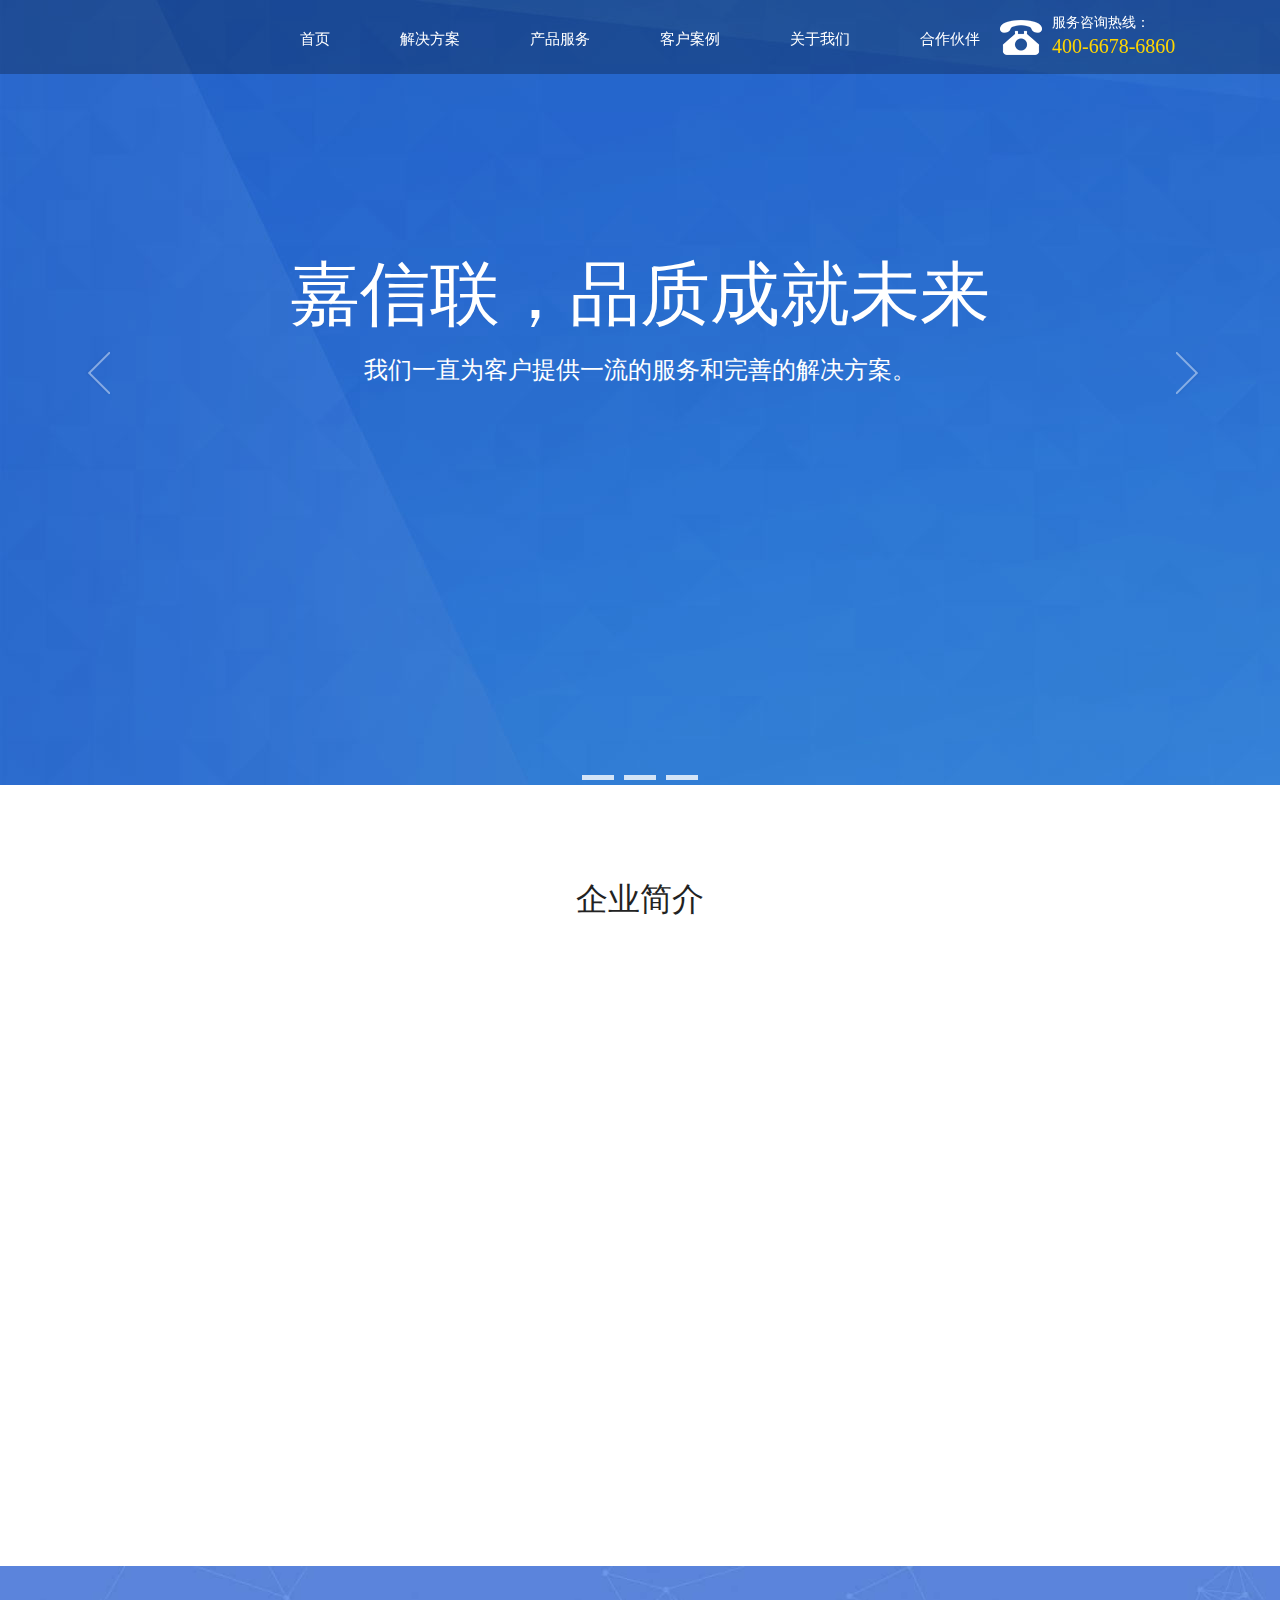
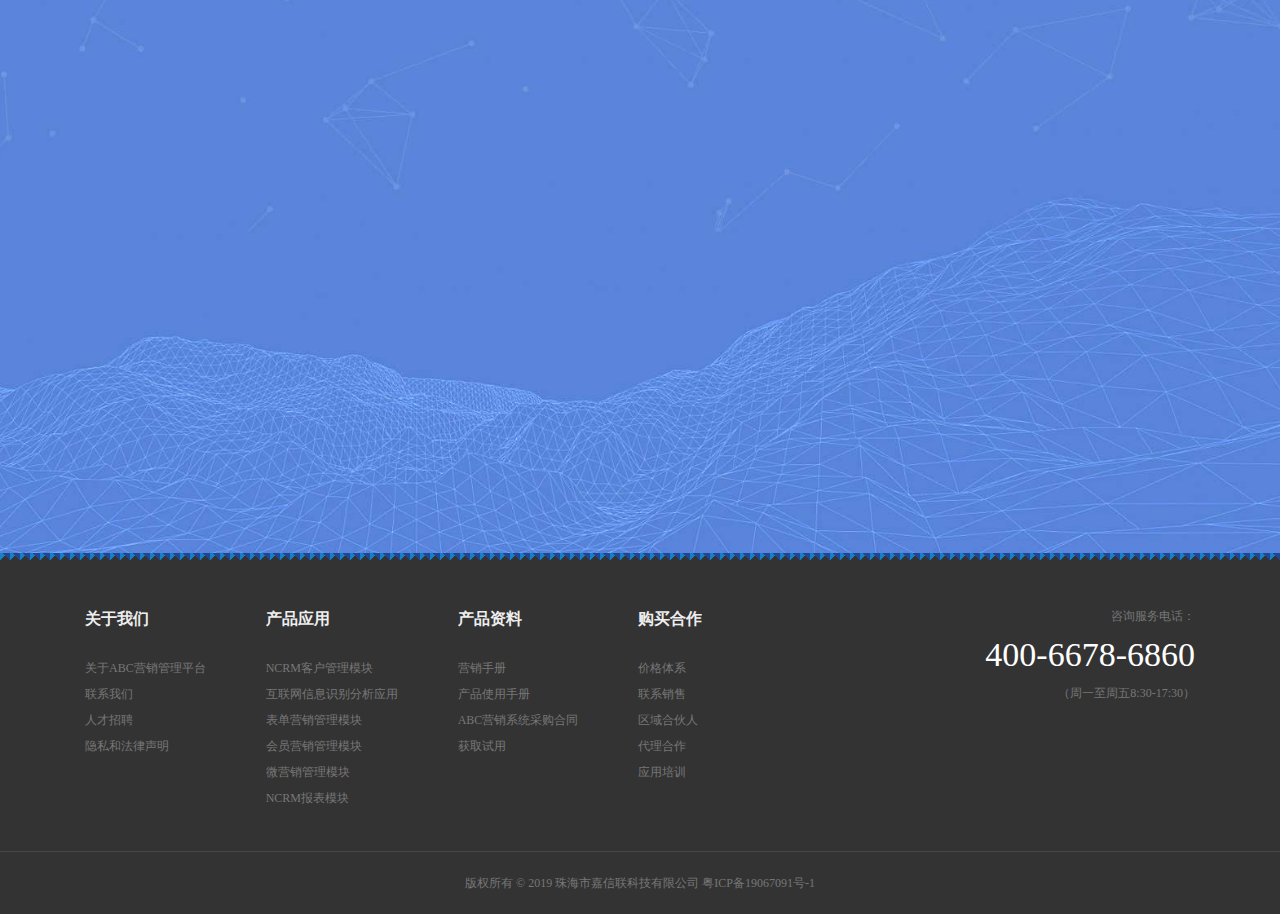
<file: index.html>
﻿<!DOCTYPE html>
<html lang="zh" class="no-js">
<head>
	<meta charset="UTF-8">
	<meta http-equiv="X-UA-Compatible" content="IE=edge,chrome=1"> 
	<meta name="viewport" content="width=device-width,initial-scale=1.0,maximum-scale=1.0,minimum-scale=1.0,user-scalable=no" />
    <meta name="renderer" content="webkit|ie-comp|ie-stand">
	<title>珠海市嘉信联科技有限公司</title>
    <meta name="description" content="珠海嘉信联...">
    <meta name="keywords" content="珠海嘉信联,科技软件开发,科技软件..">
	<link href="css/bootstrap.min.css" rel="stylesheet">
	<link href="fonts/FontAwesome/font-awesome.css" rel="stylesheet">
	<link href="css/animate.css" rel="stylesheet">
	<link href="css/style.css" rel="stylesheet">
     <script src="js/jquery-1.11.0.min.js"></script>
    <script src="js/jquery.SuperSlide.2.1.1.js" type="text/javascript"></script>
   	<script src="js/bootstrap.min.js"></script>
    <script src="js/prefixfree.min.js"></script>
    <script src="js/bootsnav.js"></script>
    <script src="plugin/swiper3/js/swiper.min.js"></script>
    <script src="plugin/swiper3/js/swiper.animate1.0.2.min.js"></script>
    <script src="js/public.js"></script>
    <script src="js/wow.min.js"></script> 
    <script>
    var wow = new WOW({
        boxClass: 'wow',
        animateClass: 'animated',
        offset: 0,
        mobile: false,
        live: true
    });
    wow.init();
		 var offset = 200;
  var duration = 500;
  $(window).scroll(function() {
    if ($(this).scrollTop() > offset) {
      $('.back-to-top').fadeIn(400);
    } else {
      $('.back-to-top').fadeOut(400);
    }
  });
  $('.back-to-top').click(function(event) {
    event.preventDefault();
    $('html, body').animate({
      scrollTop: 0
    }, 600);
    return false;
  })
    </script>
	<!--[if lt IE 9]>
	  <script src="js/html5shiv.min.js"></script>
	  <script src="js/respond.min.js"></script>
	<![endif]-->
    <script>
		jQuery(function(){
    		$('.counter').countUp();
					 // Back Top Link
		});
    </script>
    <script>
    	function scro(){
			if($(document).scrollTop()>50){$(".headerBg").addClass("active");}else{$(".headerBg").removeClass("active");}
		}
		scro();
		$(window).scroll(function(){
			scro();
		})
    </script>
</head>
<body>
<header class="headerBg fixed-top">
	<div class="container-fluid">
      <!-- <div class="logo"><a href="#"><img src="images/logo.png" class="img-responsive" alt="" width="100%"></a></div> -->
        <div class="menuBtn">
        	<span></span>
            <span></span>
            <span></span>
        </div>
        <div class="hdRig clearfix">
       <div class="header_phone">
   	<div class="icon_phone pt5 fl"><img src="images/icon_phone.png"></div>
   	<div class="phone fl">
   		<h4>服务咨询热线：</h4>
   		<h2>400-6678-6860</h2>
   	</div>
   </div>
        </div>
        <div class="clear"></div>
        <div class="navBox hidden-xs hidden-sm">
        	<ul class="navList list-unstyled">
            	<li class="navLi"><h3><a href="index.html"><span>首页</span></a></h3> </li>
            	<li class="navLi"><h3><a href="javascript:void(0)"><span>解决方案</span></a></h3></li>               
            	<li class="navLi"><h3><a href="Product-services.html"><span>产品服务</span></a></h3></li>
                <li class="navLi"><h3><a href="Cases.html"><span>客户案例</span></a></h3> </li>
                <li class="navLi">
                	<h3><a href="javascript:void(0)"><span>关于我们</span></a></h3>
                	   <div class="navSub">
                    	<ul class="navSubList list-unstyled">
                        	<li class="navSubLi">
                            	<h4><a href="onepage.html">公司介绍</a></h4>                                
                            </li>
                        	<li class="navSubLi">
                            	<h4><a href="contact.html">联系方式</a></h4>
                            </li>
                        	<li class="navSubLi">
                            	<h4><a href="culture.html">企业文化</a></h4>
                            </li>
                            <li class="navSubLi">
                            	<h4><a href="course.html">企业历程</a></h4>
                            </li>
                             <!-- <li class="navSubLi">
                            	<h4><a href="news.html">新闻动态</a></h4>
                            </li> -->
                             <li class="navSubLi">
                            	<h4><a href="Recruitment.html">人才招聘</a></h4>
                            </li>
                        </ul>
                    </div>
                </li>
                  <li class="navLi">
                	<h3><a href="Cooperation.html"><span>合作伙伴</span></a></h3>
                </li>
            </ul>
        </div>
        <div class="navBoxm"></div>
    </div>
  </header>
<div class="banner">
      <div id="carousel-area">
        <div id="carousel-slider" class="carousel slide" data-ride="carousel">
          <ol class="carousel-indicators">
            <li data-target="#carousel-slider" data-slide-to="0" class="active"></li>
            <li data-target="#carousel-slider" data-slide-to="1"></li>
            <li data-target="#carousel-slider" data-slide-to="2"></li>
          </ol>
          <div class="carousel-inner" role="listbox">
            <div class="carousel-item active">
              <img src="images/banner01.png" alt="">
              <div class="carousel-caption">
                <h2 class="mb-4">
                  嘉信联，品质成就未来
                </h2>
                <h3>我们一直为客户提供一流的服务和完善的解决方案。</h3>
              </div>
            </div>
            <div class="carousel-item">
              <img src="images/banner01.png" alt="">
              <div class="carousel-caption">
                <h2>
                 坚持不懈，创新未来
                </h2>
                <h3>
                 我们一直不断的努力创新，坚持不断的改进。
                </h3>
                <a class="btn btn-common btn-lg " href="#">
                  <i class="fa fa-coffee">
                  </i>
                   关于我们
                </a>
              </div>
            </div>
            <div class="carousel-item">
              <img src="images/banner01.png" alt="">
              <div class="carousel-caption">
                <h2>
                 努力，加油，上进
                </h2>
                <h3>
                 Work hard, refuel, improve
                </h3>
                <a class="btn btn-common btn-lg " href="#">
                  <i class="fa fa-download">
                  </i>
                 
                </a>
              </div>
            </div>
          </div>
          <a class="carousel-control-prev" href="#carousel-slider" role="button" data-slide="prev">
            <span class="carousel-control carousel-control-prev-icon" aria-hidden="true"></span>
            <span class="sr-only">Previous</span>
          </a>
          <a class="carousel-control-next" href="#carousel-slider" role="button" data-slide="next">
            <span class="carousel-control carousel-control-next-icon" aria-hidden="true"></span>
            <span class="sr-only">Next</span>
          </a>
        </div>
      </div> 
</div>

<div class="box1Bg">
	<div class="box1TopBg">
    	<div class="container mb30">
      	  <div class="clearfix mb30">
      	         <div class="title text-center">
            	<h2 class="wow fadeInUp">企业简介</h2>
                <div class="titleBrief wow fadeInUp">
                	<p>珠海市嘉信联科技有限公司成立于2018年，凭借集团公司20年母婴零售行业资源沉淀和经验积累创立爱婴链B2B母婴产品供应链平台，致力于OTC渠道、大型商超/百货/便利店母婴专区搭建，并为各类型母婴零售专营门店提供专业的供应链和品牌营销升级服务。</p>
                </div>
            </div>
            <div class="row">
       	  <div class="col-xs-12 col-sm-3 col-md-3 box1Num">
       	  	<div class="superiority wow fadeInUp">
       	  		<h2><span class="counter" data-counter-time="1000">6</span>年</h2>
       	  		<h3>产品打磨不断优化</h3>
       	  	</div>
       	  </div>
       	  <div class="col-xs-12 col-sm-3 col-md-3 box1Num">
       	  		<div class="superiority wow fadeInUp">
       	  		<h2><span class="counter" data-counter-time="1000">11</span>年</h2>
       	  		<h3>坚持不懈的努力</h3>
       	  	</div>
       	  </div>
       	  <div class="col-xs-12 col-sm-3 col-md-3 box1Num">
       	  		<div class="superiority wow fadeInUp">
       	  		<h2><span class="counter" data-counter-time="1000">20</span>位</h2>
       	  		<h3>营销专家团队</h3>
       	  	</div>
       	  </div>
       	  <div class="col-xs-12 col-sm-3 col-md-3 box1Num">
       	  		<div class="superiority wow fadeInUp">
       	  		<h2><span class="counter" data-counter-time="1000">1000</span>家</h2>
       	  		<h3>今千家合作单位</h3>
       	  	</div>
       	  </div>
       	  </div>
       	  </div>
         <a class="box1BotMore btn wow fadeInUp" href="contact.html">查看详细</a>
        </div>
    </div>
    <!-- <div class="container">
      <div class="title text-center wow fadeInUp">
            <h2>最新签约</h2>
        </div>
        <div class="Signeduser wow fadeInUp" id="Signeduser">
        	<div class="bd">
        		<ul class="infoList">
        			<li><a href="#">签署合同名称<span>2018-3-11</span></a></li>
        			<li><a href="#">签署合同名称<span>2018-3-11</span></a></li>
        			<li><a href="#">签署合同名称<span>2018-3-11</span></a></li>
        			<li><a href="#">签署合同名称<span>2018-3-11</span></a></li>
        			<li><a href="#">签署合同名称<span>2018-3-11</span></a></li>
        			<li><a href="#">签署合同名称<span>2018-3-11</span></a></li>
        			<li><a href="#">签署合同名称<span>2018-3-11</span></a></li>
        			<li><a href="#">签署合同名称<span>2018-3-11</span></a></li>
        			<li><a href="#">签署合同名称<span>2018-3-11</span></a></li>
        			<li><a href="#">签署合同名称<span>2018-3-11</span></a></li>
        		</ul>
        	</div>
        </div>
        		<script type="text/javascript">jQuery("#Signeduser").slide({mainCell:".bd ul",autoPlay:true,effect:"topMarquee",vis:6,interTime:50,trigger:"click"});</script>
</div>	 -->
</div>
	<div class="container">
        <div class="title text-center wow fadeInUp">
            <h2>我们与合作伙伴为客户提供最精准有价值的营销解决方案</h2>
            <div class="titleBrief wow fadeInUp">
                <p>科技软件企业营销运营管理解决方案提供商，坚持客户至上原则，与国内众多广告平台合作，专业打造企业内部运营营销大数据信息化管理。</p>
            </div>
        </div>
	</div>
<div class="box2Bg">
	<div class="">
        <ul class="box2List list-unstyled row">
        	<li class="col-xs-12 col-sm-3 col-md-3 wow fadeInUp">
            	<div class="box2Con">
                	<div class="box2Img"><img src="images/box2Img1.jpg" class="img-responsive"></div>
                    <h3 class="box2Tit"><span class="ellipsis">网络营销的侧重点</span></h3>
                    <div class="box2HovBg">
                        <div class="box2Hov">
                            <h4 class="ellipsis"><strong>网络营销的侧重点</strong></h4>
                            <div class="box2Item">
                               网络营销是企业整体营销战略的一个组成部分，是为实现企业总体经营目标所进行的，以互联网为基本手段营造网上经营环境的各种活动。其中可以利用多种手段，如E-mail营销、博客与微博营销、网络广告营销、视频营销、媒体营销、竞价推广营销、SEO优化排名营销等。总体来讲，凡是以互联网或移动互联为主要平台开展的各种营销活动，都可称之为整合网络营销。简单的说.....
                            </div>
                        </div>
                    </div>
                </div>
            </li>
        	<li class="col-xs-12 col-sm-3 col-md-3 wow fadeInUp">
            	<div class="box2Con">
                	<div class="box2Img"><img src="images/box2Img2.jpg" class="img-responsive"></div>
                    <h3 class="box2Tit"><span class="ellipsis">什么是网络营销</span></h3>
                    <div class="box2HovBg">
                        <div class="box2Hov">
                            <h4 class="ellipsis"><strong>什么是网络营销</strong></h4>
                            <div class="box2Item">
                               网络营销是企业整体营销战略的一个组成部分，是为实现企业总体经营目标所进行的，以互联网为基本手段营造网上经营环境的各种活动。其中可以利用多种手段，如E-mail营销、博客与微博营销、网络广告营销、视频营销、媒体营销、竞价推广营销、SEO优化排名营销等。总体来讲，凡是以互联网或移动互联为主要平台开展的各种营销活动，都可称之为整合网络营销。简单的说.....
                            </div>
                        </div>
                    </div>
                </div>
            </li>
        	<li class="col-xs-12 col-sm-3 col-md-3 wow fadeInUp">
            	<div class="box2Con">
                	<div class="box2Img"><img src="images/box2Img3.jpg" class="img-responsive"></div>
                    <h3 class="box2Tit"><span class="ellipsis">网络营销带来的好处</span></h3>
                    <div class="box2HovBg">
                        <div class="box2Hov">
                            <h4 class="ellipsis"><strong>网络营销带来的好处</strong></h4>
                            <div class="box2Item">
                               网络营销是企业整体营销战略的一个组成部分，是为实现企业总体经营目标所进行的，以互联网为基本手段营造网上经营环境的各种活动。其中可以利用多种手段，如E-mail营销、博客与微博营销、网络广告营销、视频营销、媒体营销、竞价推广营销、SEO优化排名营销等。总体来讲，凡是以互联网或移动互联为主要平台开展的各种营销活动，都可称之为整合网络营销。简单的.....
                            </div>
                        </div>
                    </div>
                </div>
            </li>
                 	<li class="col-xs-12 col-sm-3 col-md-3 wow fadeInUp">
            	<div class="box2Con">
                	<div class="box2Img"><img src="images/pro4Img2.jpg" class="img-responsive"></div>
                    <h3 class="box2Tit"><span class="ellipsis">网络营销带来的好处</span></h3>
                    <div class="box2HovBg">
                        <div class="box2Hov">
                            <h4 class="ellipsis"><strong>网络营销带来的好处</strong></h4>
                            <div class="box2Item">
                               网络营销是企业整体营销战略的一个组成部分，是为实现企业总体经营目标所进行的，以互联网为基本手段营造网上经营环境的各种活动。其中可以利用多种手段，如E-mail营销、博客与微博营销、网络广告营销、视频营销、媒体营销、竞价推广营销、SEO优化排名营销等。总体来讲，凡是以互联网或移动互联为主要平台开展的各种营销活动，都可称之为整合网络营销。简单的.....
                            </div>
                        </div>
                    </div>
                </div>
            </li>
        </ul>
		<ul class="box2List list-unstyled row">
				<li class="col-xs-12 col-sm-6 col-md-6 wow fadeInUp">
            	<div class="box2Con">
                	<div class="box2Img"><img src="images/box2Img4.jpg" class="img-responsive"></div>
                    <h3 class="box2Tit"><span class="ellipsis">网络营销的侧重点</span></h3>
                    <div class="box2HovBg">
                        <div class="box2Hov">
                            <h4 class="ellipsis"><strong>网络营销的侧重点</strong></h4>
                            <div class="box2Item">
                               网络营销是企业整体营销战略的一个组成部分，是为实现企业总体经营目标所进行的，以互联网为基本手段营造网上经营环境的各种活动。其中可以利用多种手段，如E-mail营销、博客与微博营销、网络广告营销、视频营销、媒体营销、竞价推广营销、SEO优化排名营销等。总体来讲，凡是以互联网或移动互联为主要平台开展的各种营销活动，都可称之为整合网络营销。简单的说.....
                            </div>
                        </div>
                    </div>
                </div>
            </li>
            	<li class="col-xs-12 col-sm-6 col-md-6 wow fadeInUp">
            	<div class="box2Con">
                	<div class="box2Img"><img src="images/box2Img5.jpg" class="img-responsive"></div>
                    <h3 class="box2Tit"><span class="ellipsis">网络营销的侧重点</span></h3>
                    <div class="box2HovBg">
                        <div class="box2Hov">
                            <h4 class="ellipsis"><strong>网络营销的侧重点</strong></h4>
                            <div class="box2Item">
                               网络营销是企业整体营销战略的一个组成部分，是为实现企业总体经营目标所进行的，以互联网为基本手段营造网上经营环境的各种活动。其中可以利用多种手段，如E-mail营销、博客与微博营销、网络广告营销、视频营销、媒体营销、竞价推广营销、SEO优化排名营销等。总体来讲，凡是以互联网或移动互联为主要平台开展的各种营销活动，都可称之为整合网络营销。简单的说.....
                            </div>
                        </div>
                    </div>
                </div>
            </li>
		</ul>
   
    </div>
</div>

<!-- <div class="box4Bg">
	<div id="box4BgId" class="hidden-xs"><div id="anitOut"></div></div>
	<div class="container">
        <div class="title text-center">
            <h2 class="wow fadeInUp">公司最新动态新闻</h2>
            <div class="titleBrief wow fadeInUp">
                <p>实时关注公司最新动态新闻，了解公司最新状况，更好的了解公司。</p>
            </div>
        </div>
        <div class="box4List wow fadeInUp">
        	<div class="swiper-container news_list">
           	<ul class="list_style clearfix">
            	<li class="col-xs-12 col-sm-6 col-md-6 ">
            		<div class="news-style">
            			<a href="detailed.html" class="contents">
				<div class="news_time">
					<h1>15</h1>
					<h3>2017年10月</h3>
				</div>
				<div class="news_contents"><h3>TamronOS IPTV系统酒店版正式发布</h3>
				<h5>
					amronOS IPTV系统酒店版正式发布，客户端所有展示图片均可在后台自主定制，同时内置了商城系统（餐饮酒水点单消费等）、客房服务系统（一键退房、预定早餐、客房清扫。</h5>
					<span class="number">浏览次数：60</span>  
					<span href="#" class="more_link">阅读全文<i class="fa fa-angle-down"></i></span>
				</div>
				</a>
           		  </div>
            	</li>
            	 	<li class="col-xs-12 col-sm-6 col-md-6 ">
            		<div class="news-style">
            			<a href="detailed.html" class="contents">
				<div class="news_time">
					<h1>27</h1>
					<h3>2017年11月</h3>
				</div>
				<div class="news_contents"><h3>TamronOS IPTV系统酒店版正式发布</h3>
				<h5>
					amronOS IPTV系统酒店版正式发布，客户端所有展示图片均可在后台自主定制，同时内置了商城系统（餐饮酒水点单消费等）、客房服务系统（一键退房、预定早餐、客房清扫。</h5>
					<span class="number">浏览次数：160</span>  
					<span href="#" class="more_link">阅读全文<i class="fa fa-angle-down"></i></span>
				</div>
				</a>
           		  </div>
            	</li>
            	 	 	<li class="col-xs-12 col-sm-6 col-md-6 ">
            		<div class="news-style">
            			<a href="detailed.html" class="contents">
				<div class="news_time">
					<h1>18</h1>
					<h3>2018年9月</h3>
				</div>
				<div class="news_contents"><h3>TamronOS IPTV系统酒店版正式发布</h3>
				<h5>
					amronOS IPTV系统酒店版正式发布，客户端所有展示图片均可在后台自主定制，同时内置了商城系统（餐饮酒水点单消费等）、客房服务系统（一键退房、预定早餐、客房清扫。</h5>
					<span class="number">浏览次数：254</span>  
					<span href="#" class="more_link">阅读全文<i class="fa fa-angle-down"></i></span>
				</div>
				</a>
           		  </div>
            	</li>
            	 	 	<li class="col-xs-12 col-sm-6 col-md-6 ">
            		<div class="news-style">
            			<a href="detailed.html" class="contents">
				<div class="news_time">
					<h1>24</h1>
					<h3>2019年2月</h3>
				</div>
				<div class="news_contents"><h3>TamronOS IPTV系统酒店版正式发布</h3>
				<h5>
					amronOS IPTV系统酒店版正式发布，客户端所有展示图片均可在后台自主定制，同时内置了商城系统（餐饮酒水点单消费等）、客房服务系统（一键退房、预定早餐、客房清扫。</h5>
					<span class="number">浏览次数：789</span>  
					<span href="#" class="more_link">阅读全文<i class="fa fa-angle-down"></i></span>
				</div>
				</a>
           		  </div>
            	</li>
           	  </ul>
            </div>
            <a class="box1BotMore btn wow fadeInUp animated animated" href="news.html" style="visibility: visible;">更多动态</a>
        </div>
    </div>
</div> -->
<!---->
<div class="juchi_style"></div>
<footer class="footerBg">
	<div class="container">
    	<div class="footTop">
        	<div class="footTopR text-right">	
                <div class="clear">咨询服务电话：</div>
                <p class="fTel">400-6678-6860</p>
                <p>（周一至周五8:30-17:30）</p>
            </div>
            <div class="footTopL">
            	<ul class="footLink list-unstyled list-inline">
                	<li>
                    	<h3><a class="ellipsis" href="#">关于我们</a></h3>
                        <div class="footSub">
                        	<p><a class="ellipsis" href="#">关于ABC营销管理平台</a></p>
                        	<p><a class="ellipsis" href="#">联系我们</a></p>
                        	<p><a class="ellipsis" href="#">人才招聘</a></p>
                        	<p><a class="ellipsis" href="#">隐私和法律声明</a></p>
                        </div>
                    </li>
                	<li>
                    	<h3><a class="ellipsis" href="#">产品应用</a></h3>
                        <div class="footSub">
                        	<p><a class="ellipsis" href="#">NCRM客户管理模块</a></p>
                        	<p><a class="ellipsis" href="#">互联网信息识别分析应用</a></p>
                        	<p><a class="ellipsis" href="#">表单营销管理模块</a></p>
                        	<p><a class="ellipsis" href="#">会员营销管理模块</a></p>
                        	<p><a class="ellipsis" href="#">微营销管理模块</a></p>
                        	<p><a class="ellipsis" href="#">NCRM报表模块</a></p>
                        </div>
                    </li>
                	<li>
                    	<h3><a class="ellipsis" href="javascript:void(0)">产品资料</a></h3>
                        <div class="footSub">
                        	<p><a class="ellipsis" href="javascript:void(0)">营销手册</a></p>
                        	<p><a class="ellipsis" href="javascript:void(0)">产品使用手册</a></p>
                        	<p><a class="ellipsis" href="javascript:void(0)">ABC营销系统采购合同</a></p>
                        	<p><a class="ellipsis" href="javascript:void(0)">获取试用</a></p>
                        </div>
                    </li>
                	<li>
                    	<h3><a class="ellipsis" href="#">购买合作</a></h3>
                        <div class="footSub">
                        	<p><a class="ellipsis" href="#">价格体系</a></p>
                        	<p><a class="ellipsis" href="#">联系销售</a></p>
                        	<p><a class="ellipsis" href="#">区域合伙人</a></p>
                        	<p><a class="ellipsis" href="#">代理合作</a></p>
                        	<p><a class="ellipsis" href="#">应用培训</a></p>
                        </div>
                    </li>

                </ul>
            </div>
            <div class="clear"></div>
        </div>
    	
    </div>
      <div class="footBot">
          <p>版权所有 © 2019 珠海市嘉信联科技有限公司 <a href="http://www.beian.miit.gov.cn/" target="_blank">粤ICP备19067091号-1 </a></p>
      </div>
</footer>
<a href="#" class="back-to-top" >
      <i class="fa fa-angle-up">
      </i>
    </a>
    
</body>
</html>
	<script src="js/vendors.js"></script>
    <script src="js/jquery.waypoints.min.js"></script>
	<script src="js/jquery.countup.js"></script>
</file>
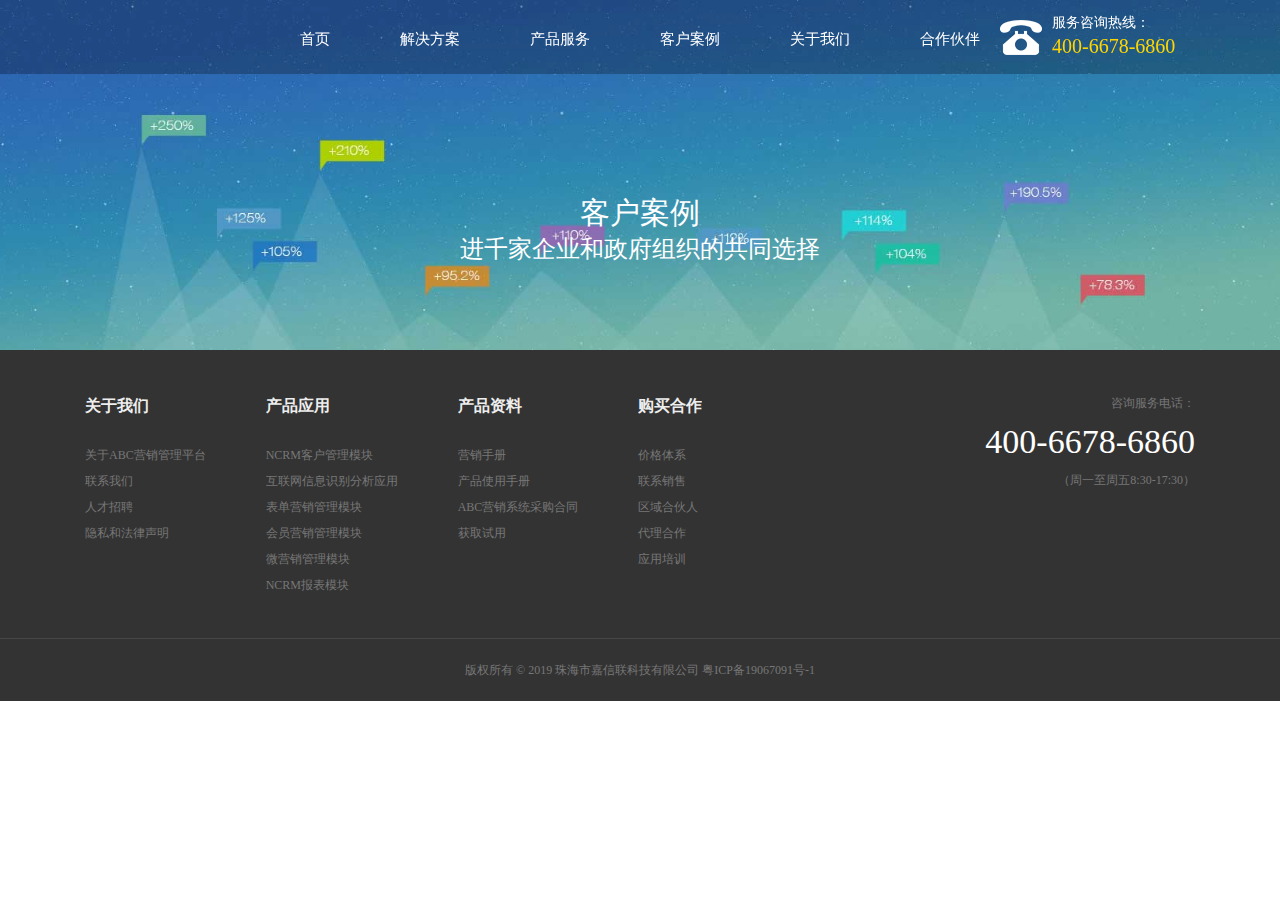
<file: Cases.html>
﻿<!DOCTYPE html>
<html lang="zh" class="no-js"><head>
	<meta charset="UTF-8">
	<meta http-equiv="X-UA-Compatible" content="IE=edge,chrome=1"> 
	<meta name="viewport" content="width=device-width,initial-scale=1.0,maximum-scale=1.0,minimum-scale=1.0,user-scalable=no" />
    <meta name="renderer" content="webkit|ie-comp|ie-stand">
	<title>案例展示</title>
    <meta name="description" content="Description...">
    <meta name="keywords" content="keyword1,keyword2,keyword3..">
	<link href="css/bootstrap.min.css" rel="stylesheet">
	<link href="fonts/FontAwesome/font-awesome.css" rel="stylesheet">
	<link href="css/animate.css" rel="stylesheet">
	<link href="css/bootsnav.css" rel="stylesheet">
  <link href="plugin/swiper3/css/swiper.min.css" rel="stylesheet">
	<link href="css/style.css" rel="stylesheet">
  <script src="js/jquery-1.10.1.js"></script>
  <script src="js/prefixfree.min.js"></script>
	<script src="js/bootstrap.min.js"></script>
	<script src="js/bootsnav.js"></script>
	<script src="plugin/swiper3/js/swiper.min.js"></script>
	<script src="plugin/swiper3/js/swiper.animate1.0.2.min.js"></script>
	<script src="js/public.js"></script>
	<script src="js/wow.min.js"></script>
	<script src="js/jquery.mixitup.js"></script>
  <script>
    var wow = new WOW({
        boxClass: 'wow',
        animateClass: 'animated',
        offset: 0,
        mobile: false,
        live: true
    });
    wow.init();
		$(function(){
			$("#portfolio").mixItUp();
			
		})
  </script>
	<!--[if lt IE 9]>
	  <script src="js/html5shiv.min.js"></script>
	  <script src="js/respond.min.js"></script>
	<![endif]-->    
  <script>
    	function scro(){
			if($(document).scrollTop()>50){$(".headerBg").addClass("active");}else{$(".headerBg").removeClass("active");}
		}
		scro();
		$(window).scroll(function(){
			scro();
		})
  </script>
</head>
<body>
<header class="headerBg fixed-top">
	<div class="container-fluid">
    	<!-- <div class="logo"><a href="#"><img src="images/logo.png" class="img-responsive" alt="" width="100%"></a></div> -->
        <div class="menuBtn">
        	<span></span>
            <span></span>
            <span></span>
        </div>
        <div class="hdRig clearfix">
       <div class="header_phone">
   	<div class="icon_phone pt5 fl"><img src="images/icon_phone.png"></div>
   	<div class="phone fl">
			<h4>服务咨询热线：</h4>
			<h2>400-6678-6860</h2>
   	</div>
   </div>
        </div>
        <div class="clear"></div>
        <div class="navBox hidden-xs hidden-sm">
    	<ul class="navList list-unstyled">
            	<li class="navLi"><h3><a href="index.html"><span>首页</span></a></h3> </li>
            	<li class="navLi"><h3><a href="javascript:void(0)"><span>解决方案</span></a></h3></li>               
            	<li class="navLi"><h3><a href="javascript:void(0)"><span>产品服务</span></a></h3></li>
                <li class="navLi"><h3><a href="Cases.html"><span>客户案例</span></a></h3> </li>
                <li class="navLi">
                	<h3><a href="javascript:void(0)"><span>关于我们</span></a></h3>
                	   <div class="navSub">
                    	<ul class="navSubList list-unstyled">
                        	<li class="navSubLi">
                            	<h4><a href="onepage.html">公司介绍</a></h4>                                
                            </li>
                        	<li class="navSubLi">
                            	<h4><a href="contact.html">联系方式</a></h4>
                            </li>
                        	<li class="navSubLi">
                            	<h4><a href="culture.html">企业文化</a></h4>
                            </li>
                            <li class="navSubLi">
                            	<h4><a href="course.html">企业历程</a></h4>
                            </li>
                             <!-- <li class="navSubLi">
                            	<h4><a href="news.html">新闻动态</a></h4>
                            </li> -->
                             <li class="navSubLi">
                            	<h4><a href="Recruitment.html">人才招聘</a></h4>
                            </li>
                        </ul>
                    </div>
                </li>
                  <li class="navLi">
                	<h3><a href="Cooperation.html"><span>合作伙伴</span></a></h3>
                </li>
            </ul>
        </div>
        <div class="navBoxm"></div>
    </div>
  </header>
<div class="clearfix"></div>
<div class="bannerN">
	<div class="imgFull"><img src="images/banPro.jpg" class="img-responsive"></div>
    <h2 class="banH2 wow fadeInUp">客户案例</h2>
     <h4 class="banH4 wow fadeInUp">进千家企业和政府组织的共同选择</h4>
</div>
<!-- <div class="mainBg box1Bg backgroundf0">
	<div class="mainBgImg"></div>
    <div class="container">
     <div class="cose_list ">
			<ul class="row">
			<li class="cose_info  col-xs-12 col-sm-4 col-md-4 wow fadeInUp animated" style="visibility: visible; animation-name: fadeInUp;">
			 <a href="Detailed.html" class="cose_conent">
			   <div class="cases-img"><img src="images/arImg2.jpg" width="100%"></div>
			   <h3>北京某商务中心方案</h3>
			   <h5>amronOS智能化小区/商务中心 互联网通讯机房方案本方案根据客户需求进行深度优化和整合后出具，整个系统由核心路由系统、防火墙系统、核心交换系统、光网综合传输系</h5>
			 </a>
			</li>
			<li class="cose_info  col-xs-12 col-sm-4 col-md-4 wow fadeInUp animated" style="visibility: visible; animation-name: fadeInUp;">
			 <a href="Detailed.html" class="cose_conent">
			    <div class="cases-img"><img src="images/arImg2.jpg" width="100%"></div>
			   <h3>北京某商务中心方案</h3>
			   <h5>amronOS智能化小区/商务中心 互联网通讯机房方案本方案根据客户需求进行深度优化和整合后出具，整个系统由核心路由系统、防火墙系统、核心交换系统、光网综合传输系</h5>
			 </a>
			</li>
			<li class="cose_info  col-xs-12 col-sm-4 col-md-4 wow fadeInUp animated" style="visibility: visible; animation-name: fadeInUp;">
			 <a href="Detailed.html" class="cose_conent">
			     <div class="cases-img"><img src="images/arImg2.jpg" width="100%"></div>
			   <h3>北京某商务中心方案</h3>
			   <h5>amronOS智能化小区/商务中心 互联网通讯机房方案本方案根据客户需求进行深度优化和整合后出具，整个系统由核心路由系统、防火墙系统、核心交换系统、光网综合传输系</h5>
			 </a>
			</li>
			<li class="cose_info  col-xs-12 col-sm-4 col-md-4 wow fadeInUp animated" style="visibility: visible; animation-name: fadeInUp;">
			 <a href="Detailed.html" class="cose_conent">
			    <div class="cases-img"><img src="images/arImg2.jpg" width="100%"></div>
			   <h3>北京某商务中心方案</h3>
			   <h5>amronOS智能化小区/商务中心 互联网通讯机房方案本方案根据客户需求进行深度优化和整合后出具，整个系统由核心路由系统、防火墙系统、核心交换系统、光网综合传输系</h5>
			 </a>
			</li>
			<li class="cose_info  col-xs-12 col-sm-4 col-md-4 wow fadeInUp animated" style="visibility: visible; animation-name: fadeInUp;">
			 <a href="#" class="cose_conent">
			     <div class="cases-img"><img src="images/arImg2.jpg" width="100%"></div>
			   <h3>北京某商务中心方案</h3>
			   <h5>amronOS智能化小区/商务中心 互联网通讯机房方案本方案根据客户需求进行深度优化和整合后出具，整个系统由核心路由系统、防火墙系统、核心交换系统、光网综合传输系</h5>
			 </a>
			</li>
			<li class="cose_info  col-xs-12 col-sm-4 col-md-4 wow fadeInUp animated" style="visibility: visible; animation-name: fadeInUp;">
			 <a href="#" class="cose_conent">
			   <div class="cases-img"><img src="images/arImg2.jpg" width="100%"></div>
			   <h3>北京某商务中心方案</h3>
			   <h5>amronOS智能化小区/商务中心 互联网通讯机房方案本方案根据客户需求进行深度优化和整合后出具，整个系统由核心路由系统、防火墙系统、核心交换系统、光网综合传输系</h5>
			 </a>
			</li>
			<li class="cose_info  col-xs-12 col-sm-4 col-md-4 wow fadeInUp animated" style="visibility: visible; animation-name: fadeInUp;">
			 <a href="#" class="cose_conent">
			    <div class="cases-img"><img src="images/arImg2.jpg" width="100%"></div>
			   <h3>北京某商务中心方案</h3>
			   <h5>amronOS智能化小区/商务中心 互联网通讯机房方案本方案根据客户需求进行深度优化和整合后出具，整个系统由核心路由系统、防火墙系统、核心交换系统、光网综合传输系</h5>
			 </a>
			</li>
			<li class="cose_info  col-xs-12 col-sm-4 col-md-4 wow fadeInUp animated" style="visibility: visible; animation-name: fadeInUp;">
			 <a href="#" class="cose_conent">
			     <div class="cases-img"><img src="images/arImg2.jpg" width="100%"></div>
			   <h3>北京某商务中心方案</h3>
			   <h5>amronOS智能化小区/商务中心 互联网通讯机房方案本方案根据客户需求进行深度优化和整合后出具，整个系统由核心路由系统、防火墙系统、核心交换系统、光网综合传输系</h5>
			 </a>
			</li>
			<li class="cose_info  col-xs-12 col-sm-4 col-md-4 wow fadeInUp animated" style="visibility: visible; animation-name: fadeInUp;">
			 <a href="#" class="cose_conent">
			    <div class="cases-img"><img src="images/arImg2.jpg" width="100%"></div>
			   <h3>北京某商务中心方案</h3>
			   <h5>amronOS智能化小区/商务中心 互联网通讯机房方案本方案根据客户需求进行深度优化和整合后出具，整个系统由核心路由系统、防火墙系统、核心交换系统、光网综合传输系</h5>
			 </a>
			</li>
			<li class="cose_info  col-xs-12 col-sm-4 col-md-4 wow fadeInUp animated" style="visibility: visible; animation-name: fadeInUp;">
			 <a href="#" class="cose_conent">
			    <div class="cases-img"><img src="images/arImg2.jpg" width="100%"></div>
			   <h3>北京某商务中心方案</h3>
			   <h5>amronOS智能化小区/商务中心 互联网通讯机房方案本方案根据客户需求进行深度优化和整合后出具，整个系统由核心路由系统、防火墙系统、核心交换系统、光网综合传输系</h5>
			 </a>
			</li>
			<li class="cose_info  col-xs-12 col-sm-4 col-md-4 wow fadeInUp animated" style="visibility: visible; animation-name: fadeInUp;">
			 <a href="#" class="cose_conent">
			    <div class="cases-img"><img src="images/arImg1.jpg" width="100%"></div>
			   <h3>北京某商务中心方案</h3>
			   <h5>amronOS智能化小区/商务中心 互联网通讯机房方案本方案根据客户需求进行深度优化和整合后出具，整个系统由核心路由系统、防火墙系统、核心交换系统、光网综合传输系</h5>
			 </a>
			</li>
			<li class="cose_info  col-xs-12 col-sm-4 col-md-4 wow fadeInUp animated" style="visibility: visible; animation-name: fadeInUp;">
			 <a href="#" class="cose_conent">
			    <div class="cases-img"><img src="images/arImg3.jpg" width="100%"></div>
			   <h3>北京某商务中心方案</h3>
			   <h5>amronOS智能化小区/商务中心 互联网通讯机房方案本方案根据客户需求进行深度优化和整合后出具，整个系统由核心路由系统、防火墙系统、核心交换系统、光网综合传输系</h5>
			 </a>
			</li>
		  </ul>
		</div>
      </div>
   </div> -->
<footer class="footerBg">
	<div class="container">
<div class="footTop">
        	<div class="footTopR text-right">	
                <div class="clear">咨询服务电话：</div>
                <p class="fTel">400-6678-6860</p>
                <p>（周一至周五8:30-17:30）</p>
            </div>
            <div class="footTopL">
            	<ul class="footLink list-unstyled list-inline">
                	<li>
                    	<h3><a class="ellipsis" href="#">关于我们</a></h3>
                        <div class="footSub">
                        	<p><a class="ellipsis" href="#">关于ABC营销管理平台</a></p>
                        	<p><a class="ellipsis" href="#">联系我们</a></p>
                        	<p><a class="ellipsis" href="#">人才招聘</a></p>
                        	<p><a class="ellipsis" href="#">隐私和法律声明</a></p>
                        </div>
                    </li>
                	<li>
                    	<h3><a class="ellipsis" href="#">产品应用</a></h3>
                        <div class="footSub">
                        	<p><a class="ellipsis" href="#">NCRM客户管理模块</a></p>
                        	<p><a class="ellipsis" href="#">互联网信息识别分析应用</a></p>
                        	<p><a class="ellipsis" href="#">表单营销管理模块</a></p>
                        	<p><a class="ellipsis" href="#">会员营销管理模块</a></p>
                        	<p><a class="ellipsis" href="#">微营销管理模块</a></p>
                        	<p><a class="ellipsis" href="#">NCRM报表模块</a></p>
                        </div>
                    </li>
                	<li>
                    	<h3><a class="ellipsis" href="#">产品资料</a></h3>
                        <div class="footSub">
                        	<p><a class="ellipsis" href="#">营销手册</a></p>
                        	<p><a class="ellipsis" href="#">产品使用手册</a></p>
                        	<p><a class="ellipsis" href="#">ABC营销系统采购合同</a></p>
                        	<p><a class="ellipsis" href="javascript:void(0)">获取试用</a></p>
                        </div>
                    </li>
                	<li>
                    	<h3><a class="ellipsis" href="#">购买合作</a></h3>
                        <div class="footSub">
                        	<p><a class="ellipsis" href="#">价格体系</a></p>
                        	<p><a class="ellipsis" href="#">联系销售</a></p>
                        	<p><a class="ellipsis" href="#">区域合伙人</a></p>
                        	<p><a class="ellipsis" href="#">代理合作</a></p>
                        	<p><a class="ellipsis" href="#">应用培训</a></p>
                        </div>
                    </li>
                </ul>
            </div>
            <div class="clear"></div>
        </div>
    	
    </div>
				<div class="footBot"><p>版权所有 © 2019 珠海市嘉信联科技有限公司 粤ICP备19067091号-1</p> </div>
</footer>


</body>
</html>
</file>
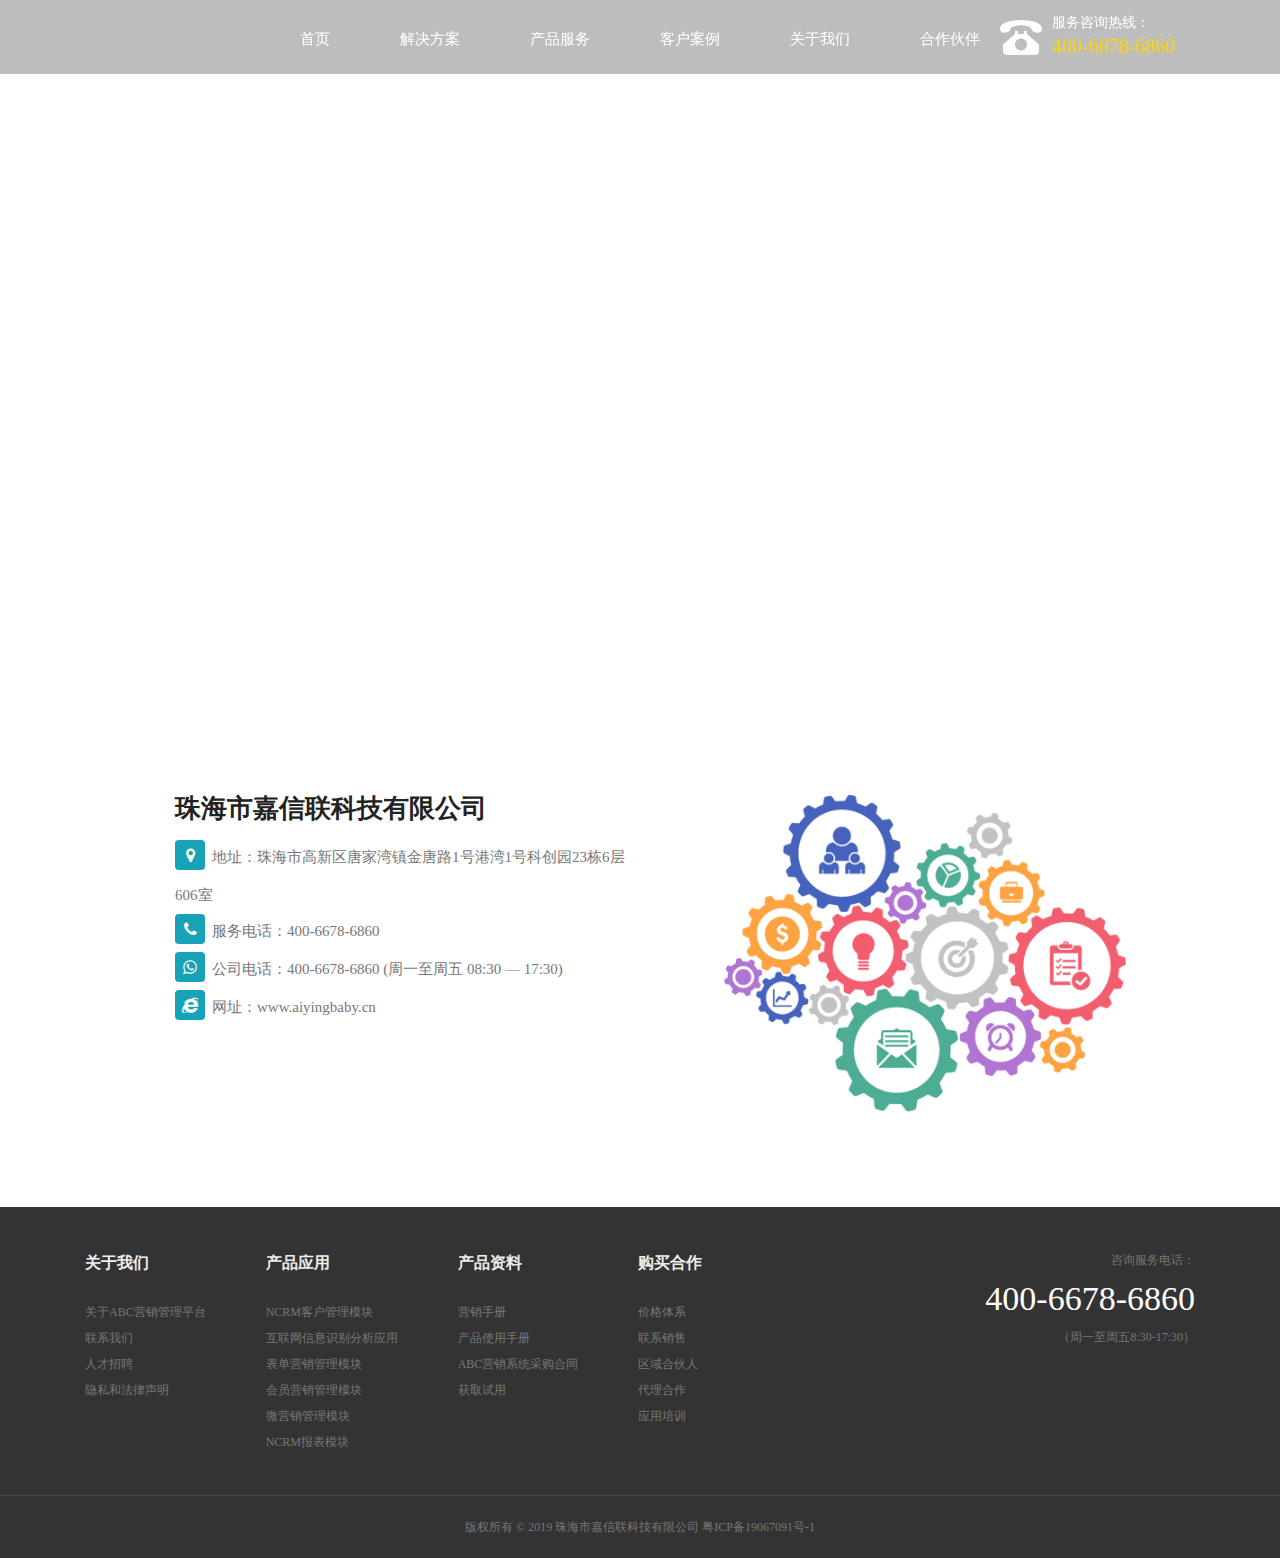
<file: contact.html>
﻿<!DOCTYPE html>
<html lang="zh" class="no-js">
<head>
	<meta charset="UTF-8">
	<meta http-equiv="X-UA-Compatible" content="IE=edge,chrome=1"> 
	<meta name="viewport" content="width=device-width,initial-scale=1.0,maximum-scale=1.0,minimum-scale=1.0,user-scalable=no" />
    <meta name="renderer" content="webkit|ie-comp|ie-stand">
	<title>联系我们</title>
    <meta name="description" content="Description...">
    <meta name="keywords" content="keyword1,keyword2,keyword3..">
	<link href="css/bootstrap.min.css" rel="stylesheet">
	<link href="fonts/FontAwesome/font-awesome.css" rel="stylesheet">
	<link href="css/animate.css" rel="stylesheet">
    <link href="plugin/swiper3/css/swiper.min.css" rel="stylesheet">
	<link href="css/style.css" rel="stylesheet">
    <script src="js/jquery-1.10.1.js"></script>
    <script src="js/prefixfree.min.js"></script>
	<script src="js/bootstrap.min.js"></script>
    <script src="plugin/swiper3/js/swiper.min.js"></script>
    <script src="plugin/swiper3/js/swiper.animate1.0.2.min.js"></script>
    <script src="js/public.js"></script>
    <script src="js/wow.min.js"></script>
    <script>
    var wow = new WOW({
        boxClass: 'wow',
        animateClass: 'animated',
        offset: 0,
        mobile: false,
        live: true
    });
    wow.init();
    </script>
	<!--[if lt IE 9]>
	  <script src="js/html5shiv.min.js"></script>
	  <script src="js/respond.min.js"></script>
	<![endif]-->    
    <script>
    	function scro(){
			if($(document).scrollTop()>50){$(".headerBg").addClass("active");}else{$(".headerBg").removeClass("active");}
		}
		scro();
		$(window).scroll(function(){
			scro();
		})
    </script>
</head>
<body>
<header class="headerBg fixed-top">
	<div class="container-fluid">
    	<!-- <div class="logo"><a href="#"><img src="images/logo.png" class="img-responsive" alt="" width="100%"></a></div> -->
        <div class="menuBtn">
        	<span></span>
            <span></span>
            <span></span>
        </div>
        <div class="hdRig clearfix">
       <div class="header_phone">
   	<div class="icon_phone pt5 fl"><img src="images/icon_phone.png"></div>
   	<div class="phone fl">
        <h4>服务咨询热线：</h4>
        <h2>400-6678-6860</h2>
   	</div>
   </div>
        </div>
        <div class="clear"></div>
        <div class="navBox hidden-xs hidden-sm">
       	<ul class="navList list-unstyled">
            	<li class="navLi"><h3><a href="index.html"><span>首页</span></a></h3> </li>
            	<li class="navLi"><h3><a href="javascript:void(0)"><span>解决方案</span></a></h3></li>               
            	<li class="navLi"><h3><a href="javascript:void(0)"><span>产品服务</span></a></h3></li>
                <li class="navLi"><h3><a href="Cases.html"><span>客户案例</span></a></h3> </li>
                <li class="navLi">
                	<h3><a href="javascript:void(0)"><span>关于我们</span></a></h3>
                	   <div class="navSub">
                    	<ul class="navSubList list-unstyled">
                        	<li class="navSubLi">
                            	<h4><a href="onepage.html">公司介绍</a></h4>                                
                            </li>
                        	<li class="navSubLi">
                            	<h4><a href="contact.html">联系方式</a></h4>
                            </li>
                        	<li class="navSubLi">
                            	<h4><a href="culture.html">企业文化</a></h4>
                            </li>
                            <li class="navSubLi">
                            	<h4><a href="course.html">企业历程</a></h4>
                            </li>
                             <!-- <li class="navSubLi">
                            	<h4><a href="news.html">新闻动态</a></h4>
                            </li> -->
                             <li class="navSubLi">
                            	<h4><a href="Recruitment.html">人才招聘</a></h4>
                            </li>
                        </ul>
                    </div>
                </li>
                  <li class="navLi">
                	<h3><a href="Cooperation.html"><span>合作伙伴</span></a></h3>
                </li>
            </ul>
        </div>
        <div class="navBoxm"></div>
    </div>
  </header>

<div class="mainBg">    

    <div class="contact_map" id="dituContent"></div>
    <div class="container">
    	<div class="contact">
        	<div class="row">
            	<div class="col-xs-12 col-sm-12 col-md-6 wow fadeInLeft">
                	<div class="contactWay">
                    	<h3>珠海市嘉信联科技有限公司</h3>
                        <p><i class="fa fa-map-marker icon-box icon-xs"></i>地址：珠海市高新区唐家湾镇金唐路1号港湾1号科创园23栋6层606室</p>
                        <p><i class="fa fa-phone icon-box icon-xs"></i>服务电话：400-6678-6860</p>
                        <p><i class="fa fa-whatsapp icon-box icon-xs"></i>公司电话：400-6678-6860 (周一至周五 08:30 — 17:30)</p>
                        <p><i class="fa fa-internet-explorer icon-box icon-xs"></i>网址：www.aiyingbaby.cn</p>
                        <!-- <p><i class="fa fa-train icon-box icon-xs"></i>地铁3号线</p> -->
                    </div>
                </div>
                	<div class="col-xs-12 col-sm-12 col-md-6 wow fadeInLeft">
                     <img src="images/soluImg1.png" alt="" width="100%">
                </div>
            
            </div>
        </div>
    </div>
</div>
<footer class="footerBg">
	<div class="container">
    	<div class="footTop">
        	<div class="footTopR text-right">	
                <div class="clear">咨询服务电话：</div>
                <p class="fTel">400-6678-6860</p>
                <p>（周一至周五8:30-17:30）</p>
            </div>
            <div class="footTopL">
            	<ul class="footLink list-unstyled list-inline">
                	<li>
                    	<h3><a class="ellipsis" href="#">关于我们</a></h3>
                        <div class="footSub">
                        	<p><a class="ellipsis" href="#">关于ABC营销管理平台</a></p>
                        	<p><a class="ellipsis" href="#">联系我们</a></p>
                        	<p><a class="ellipsis" href="#">人才招聘</a></p>
                        	<p><a class="ellipsis" href="#">隐私和法律声明</a></p>
                        </div>
                    </li>
                	<li>
                    	<h3><a class="ellipsis" href="#">产品应用</a></h3>
                        <div class="footSub">
                        	<p><a class="ellipsis" href="#">NCRM客户管理模块</a></p>
                        	<p><a class="ellipsis" href="#">互联网信息识别分析应用</a></p>
                        	<p><a class="ellipsis" href="#">表单营销管理模块</a></p>
                        	<p><a class="ellipsis" href="#">会员营销管理模块</a></p>
                        	<p><a class="ellipsis" href="#">微营销管理模块</a></p>
                        	<p><a class="ellipsis" href="#">NCRM报表模块</a></p>
                        </div>
                    </li>
                	<li>
                    	<h3><a class="ellipsis" href="#">产品资料</a></h3>
                        <div class="footSub">
                        	<p><a class="ellipsis" href="#">营销手册</a></p>
                        	<p><a class="ellipsis" href="#">产品使用手册</a></p>
                        	<p><a class="ellipsis" href="#">ABC营销系统采购合同</a></p>
                        	<p><a class="ellipsis" href="javascript:void(0)">获取试用</a></p>
                        </div>
                    </li>
                	<li>
                    	<h3><a class="ellipsis" href="#">购买合作</a></h3>
                        <div class="footSub">
                        	<p><a class="ellipsis" href="#">价格体系</a></p>
                        	<p><a class="ellipsis" href="#">联系销售</a></p>
                        	<p><a class="ellipsis" href="#">区域合伙人</a></p>
                        	<p><a class="ellipsis" href="#">代理合作</a></p>
                        	<p><a class="ellipsis" href="#">应用培训</a></p>
                        </div>
                    </li>

                </ul>
            </div>
            <div class="clear"></div>
        </div>
    	
    </div><div class="footBot">
        	<p>版权所有 © 2019 珠海市嘉信联科技有限公司 <a href="http://www.beian.miit.gov.cn/" target="_blank">粤ICP备19067091号-1 </a></p>
            <div class="clear"></div>
    </div>
</footer>


<script type="text/javascript" src="http://api.map.baidu.com/api?key=&v=1.1&services=true"></script>
<script type="text/javascript">
    //创建和初始化地图函数：
    function initMap(){
        createMap();//创建地图
        setMapEvent();//设置地图事件
        //addMapControl();//向地图添加控件
        addMarker();//向地图中添加marker
    }
    
    //创建地图函数：
    function createMap(){
        var map = new BMap.Map("dituContent");//在百度地图容器中创建一个地图
        // var point = new BMap.Point(118.717335,32.156772);//定义一个中心点坐标
        var point = new BMap.Point(113.606147, 22.37072);
        map.centerAndZoom(point,18);//设定地图的中心点和坐标并将地图显示在地图容器中
        window.map = map;//将map变量存储在全局
    }
    
    //地图事件设置函数：
    function setMapEvent(){
        map.enableDragging();//启用地图拖拽事件，默认启用(可不写)
        map.enableScrollWheelZoom();//启用地图滚轮放大缩小
        map.enableDoubleClickZoom();//启用鼠标双击放大，默认启用(可不写)
        map.enableKeyboard();//启用键盘上下左右键移动地图
    }
    
    //地图控件添加函数：
    function addMapControl(){
        //向地图中添加缩放控件
	var ctrl_nav = new BMap.NavigationControl({anchor:BMAP_ANCHOR_TOP_LEFT,type:BMAP_NAVIGATION_CONTROL_LARGE});
	map.addControl(ctrl_nav);
                //向地图中添加比例尺控件
	var ctrl_sca = new BMap.ScaleControl({anchor:BMAP_ANCHOR_BOTTOM_LEFT});
	map.addControl(ctrl_sca);
    }
    
    //标注点数组
    var markerArr = [{title:"珠海市嘉信联科技有限公司",content:" 珠海市高新区唐家湾镇金唐路1号港湾1号科创园23栋6层606室<br/>联系电话：025-85991038",point:"113.606147 , 22.37072",isOpen:1,icon:{w:23,h:25,l:46,t:21,x:9,lb:12}}
		 ];
    //创建marker
    function addMarker(){
        for(var i=0;i<markerArr.length;i++){
            var json = markerArr[i];
            var p0 = json.point.split(",")[0];
            var p1 = json.point.split(",")[1];
            var point = new BMap.Point(p0,p1);
			var iconImg = createIcon(json.icon);
            var marker = new BMap.Marker(point,{icon:iconImg});
			var iw = createInfoWindow(i);
			var label = new BMap.Label(json.title,{"offset":new BMap.Size(json.icon.lb-json.icon.x+10,-20)});
			marker.setLabel(label);
            map.addOverlay(marker);
            label.setStyle({
                        borderColor:"#808080",
                        color:"#333",
                        cursor:"pointer"
            });
			
			(function(){
				var index = i;
				var _iw = createInfoWindow(i);
				var _marker = marker;
				_marker.addEventListener("click",function(){
				    this.openInfoWindow(_iw);
			    });
			    _iw.addEventListener("open",function(){
				    _marker.getLabel().hide();
			    })
			    _iw.addEventListener("close",function(){
				    _marker.getLabel().show();
			    })
				label.addEventListener("click",function(){
				    _marker.openInfoWindow(_iw);
			    })
				if(!!json.isOpen){
					label.hide();
					_marker.openInfoWindow(_iw);
				}
			})()
        }
    }
    //创建InfoWindow
    function createInfoWindow(i){
        var json = markerArr[i];
        var iw = new BMap.InfoWindow("<b class='iw_poi_title' title='" + json.title + "'>" + json.title + "</b><div class='iw_poi_content'>"+json.content+"</div>");
        return iw;
    }
    //创建一个Icon
    function createIcon(json){
        var icon = new BMap.Icon("http://app.baidu.com/map/images/us_mk_icon.png", new BMap.Size(json.w,json.h),{imageOffset: new BMap.Size(-json.l,-json.t),infoWindowOffset:new BMap.Size(json.lb+5,1),offset:new BMap.Size(json.x,json.h)})
        return icon;
    }
    
    initMap();//创建和初始化地图
</script>
</body>
</html>
</file>
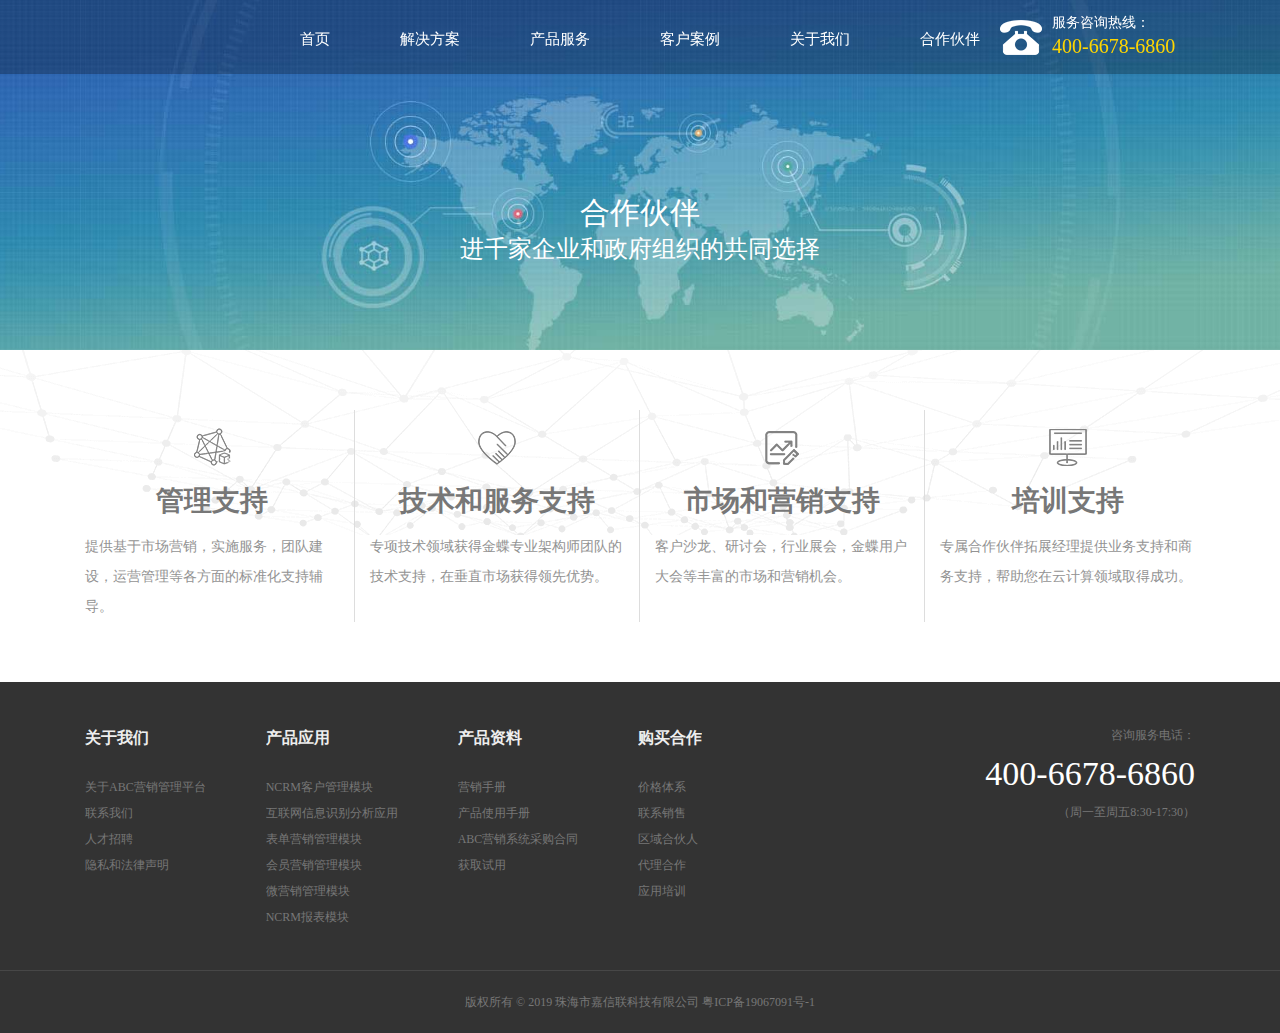
<file: Cooperation.html>
﻿<!DOCTYPE html>
<html lang="zh" class="no-js"><head>
	<meta charset="UTF-8">
	<meta http-equiv="X-UA-Compatible" content="IE=edge,chrome=1"> 
	<meta name="viewport" content="width=device-width,initial-scale=1.0,maximum-scale=1.0,minimum-scale=1.0,user-scalable=no" />
    <meta name="renderer" content="webkit|ie-comp|ie-stand">
	<title>合作伙伴</title>
    <meta name="description" content="Description...">
    <meta name="keywords" content="keyword1,keyword2,keyword3..">
	<link href="css/bootstrap.min.css" rel="stylesheet">
	<link href="fonts/FontAwesome/font-awesome.css" rel="stylesheet">
	<link href="css/animate.css" rel="stylesheet">
	<link href="css/bootsnav.css" rel="stylesheet">
    <link href="plugin/swiper3/css/swiper.min.css" rel="stylesheet">
	<link href="css/style.css" rel="stylesheet">
    <script src="js/jquery-1.10.1.js"></script>
    <script src="js/prefixfree.min.js"></script>
	<script src="js/bootstrap.min.js"></script>
    <script src="js/bootsnav.js"></script>
    <script src="plugin/swiper3/js/swiper.min.js"></script>
    <script src="plugin/swiper3/js/swiper.animate1.0.2.min.js"></script>
    <script src="js/public.js"></script>
    <script src="js/wow.min.js"></script>
    <script src="js/jquery.mixitup.js"></script>
    <script>
    var wow = new WOW({
        boxClass: 'wow',
        animateClass: 'animated',
        offset: 0,
        mobile: false,
        live: true
    });
    wow.init();
		$(function(){
			$("#portfolio").mixItUp();
			
		})
    </script>
	<!--[if lt IE 9]>
	  <script src="js/html5shiv.min.js"></script>
	  <script src="js/respond.min.js"></script>
	<![endif]-->    
    <script>
    	function scro(){
			if($(document).scrollTop()>50){$(".headerBg").addClass("active");}else{$(".headerBg").removeClass("active");}
		}
		scro();
		$(window).scroll(function(){
			scro();
		})
    </script>
</head>
<body>
<header class="headerBg fixed-top">
	<div class="container-fluid">
    	<!-- <div class="logo"><a href="#"><img src="images/logo.png" class="img-responsive" alt="" width="100%"></a></div> -->
        <div class="menuBtn">
        	<span></span>
            <span></span>
            <span></span>
        </div>
        <div class="hdRig clearfix">
       <div class="header_phone">
   	<div class="icon_phone pt5 fl"><img src="images/icon_phone.png"></div>
   	<div class="phone fl">
      <h4>服务咨询热线：</h4>
      <h2>400-6678-6860</h2>
   	</div>
   </div>
        </div>
        <div class="clear"></div>
        <div class="navBox hidden-xs hidden-sm">
    	<ul class="navList list-unstyled">
            	<li class="navLi"><h3><a href="index.html"><span>首页</span></a></h3> </li>
            	<li class="navLi"><h3><a href="javascript:void(0)"><span>解决方案</span></a></h3></li>               
            	<li class="navLi"><h3><a href="javascript:void(0)"><span>产品服务</span></a></h3></li>
                <li class="navLi"><h3><a href="Cases.html"><span>客户案例</span></a></h3> </li>
                <li class="navLi">
                	<h3><a href="javascript:void(0)"><span>关于我们</span></a></h3>
                	   <div class="navSub">
                    	<ul class="navSubList list-unstyled">
                        	<li class="navSubLi">
                            	<h4><a href="onepage.html">公司介绍</a></h4>                                
                            </li>
                        	<li class="navSubLi">
                            	<h4><a href="contact.html">联系方式</a></h4>
                            </li>
                        	<li class="navSubLi">
                            	<h4><a href="culture.html">企业文化</a></h4>
                            </li>
                            <li class="navSubLi">
                            	<h4><a href="course.html">企业历程</a></h4>
                            </li>
                             <!-- <li class="navSubLi">
                            	<h4><a href="news.html">新闻动态</a></h4>
                            </li> -->
                             <li class="navSubLi">
                            	<h4><a href="Recruitment.html">人才招聘</a></h4>
                            </li>
                        </ul>
                    </div>
                </li>
                  <li class="navLi">
                	<h3><a href="Cooperation.html"><span>合作伙伴</span></a></h3>
                </li>
            </ul>
        </div>
        <div class="navBoxm"></div>
    </div>
  </header>
<div class="clearfix"></div>
<div class="bannerN">
	<div class="imgFull"><img src="images/banSolution.jpg" class="img-responsive"></div>
    <h2 class="banH2 wow fadeInUp">合作伙伴</h2>
     <h4 class="banH4 wow fadeInUp">进千家企业和政府组织的共同选择</h4>
</div>
<div class="mainBg box1Bg">
	<div class="mainBgImg"></div>
    <div class="container">
      <ul class="row cooperation-list wow fadeInUp">
      	<li class="col-xs-6 col-sm-3 col-md-3">
      	<i class=""><img src="images/solu2Img2.png"></i>
      		<h3>管理支持</h3>
      		<h5>提供基于市场营销，实施服务，团队建设，运营管理等各方面的标准化支持辅导。</h5>
      	</li>
      	<li class="col-xs-6 col-sm-3 col-md-3">
      	<i class=""><img src="images/solu2Img1.png"></i>
      		<h3>技术和服务支持</h3>
      		<h5>专项技术领域获得金蝶专业架构师团队的技术支持，在垂直市场获得领先优势。</h5>
      	</li>
      	<li class="col-xs-6 col-sm-3 col-md-3">
      	<i class=""><img src="images/solu2Img3.png"></i>
      		<h3>市场和营销支持</h3>
      		<h5>客户沙龙、研讨会，行业展会，金蝶用户大会等丰富的市场和营销机会。</h5>
      	</li>
      	<li class="col-xs-6 col-sm-3 col-md-3">
      	<i class=""><img src="images/solu2Img4.png"></i>
      		<h3>培训支持</h3>
      		<h5>专属合作伙伴拓展经理提供业务支持和商务支持，帮助您在云计算领域取得成功。</h5>
      	</li>
      </ul>
          <!--列表展示-->
          <!-- <div id="portfolio" class="row">
            <div class="col-md-3 col-lg-3 col-sm-3 col-xs-12 mix marketing planning">
              <div class="portfolio-item">
                <div class="portfolio-img">
                  <img src="images/logo/box3Img1a.jpg" alt="" />                  
                </div> 
                <div class="portfoli-content">
                  <div class="sup-desc-wrap">
                    <div class="sup-desc-inner">

                      <div class="sup-meta-wrap">
						  <h4 class="sup-description title_name">李欢地产</h4>
                        <p class="sup-description">合作伙伴介绍介绍合作伙伴介绍介绍合作伙伴介绍介绍合作伙伴介绍介绍合作伙伴介绍介绍</p>
                      </div>
                    </div>
                  </div>
                </div>               
              </div>
            </div>
            <div class="col-md-3 col-lg-3 col-sm-3 col-xs-12 mix branding planning">
              <div class="portfolio-item">
                <div class="portfolio-img">
                  <img src="images/logo/box3Img1a.jpg" alt="" />                  
                </div> 
                <div class="portfoli-content">
                  <div class="sup-desc-wrap">
                    <div class="sup-desc-inner">

                      <div class="sup-meta-wrap">
                      	  <h4 class="sup-description title_name">李欢地产</h4>
                        <p class="sup-description">合作伙伴介绍介绍合作伙伴介绍介绍合作伙伴介绍介绍合作伙伴介绍介绍合作伙伴介绍介绍</p>
                      </div>
                    </div>
                  </div>
                </div>               
              </div>
            </div>
            <div class="col-md-3 col-lg-3 col-sm-3 col-xs-12 mix branding research">
              <div class="portfolio-item">
                <div class="portfolio-img">
                  <img src="images/logo/box3Img1a.jpg" alt="" />                  
                </div> 
                <div class="portfoli-content">
                  <div class="sup-desc-wrap">
                    <div class="sup-desc-inner">
                      <div class="sup-meta-wrap">
                    	  <h4 class="sup-description title_name">李欢地产</h4>
                        <p class="sup-description">合作伙伴介绍介绍合作伙伴介绍介绍合作伙伴介绍介绍合作伙伴介绍介绍合作伙伴介绍介绍</p>
                      </div>
                    </div>
                  </div>
                </div>               
              </div>
            </div>
            <div class="col-md-3 col-lg-3 col-sm-3 col-xs-12 mix marketing research">
              <div class="portfolio-item">
                <div class="portfolio-img">
                  <img src="images/logo/box3Img1a.jpg" alt="" />                  
                </div> 
                <div class="portfoli-content">
                  <div class="sup-desc-wrap">
                    <div class="sup-desc-inner">
                      <div class="sup-meta-wrap">
                      	  <h4 class="sup-description title_name">李欢地产</h4>
                        <p class="sup-description">合作伙伴介绍介绍合作伙伴介绍介绍合作伙伴介绍介绍合作伙伴介绍介绍合作伙伴介绍介绍</p>
                      </div>
                    </div>
                  </div>
                </div>               
              </div>
            </div>
            <div class="col-md-3 col-lg-3 col-sm-3 col-xs-12 mix marketing planning">
              <div class="portfolio-item">
                <div class="portfolio-img">
                  <img src="images/logo/box3Img1a.jpg" alt="" />                  
                </div> 
                <div class="portfoli-content">
                  <div class="sup-desc-wrap">
                    <div class="sup-desc-inner">
                      <div class="sup-meta-wrap">
                       	  <h4 class="sup-description title_name">李欢地产</h4>
                        <p class="sup-description">合作伙伴介绍介绍合作伙伴介绍介绍合作伙伴介绍介绍合作伙伴介绍介绍合作伙伴介绍介绍</p>
                      </div>
                    </div>
                  </div>
                </div>               
              </div>
            </div>
            <div class="col-md-3 col-lg-3 col-sm-3 col-xs-12 mix planning research">
              <div class="portfolio-item">
                <div class="portfolio-img">
                  <img src="images/logo/box3Img1a.jpg" alt="" />                  
                </div> 
                <div class="portfoli-content">
                  <div class="sup-desc-wrap">
                    <div class="sup-desc-inner">
                      <div class="sup-meta-wrap">
                    	  <h4 class="sup-description title_name">李欢地产</h4>
                        <p class="sup-description">合作伙伴介绍介绍合作伙伴介绍介绍合作伙伴介绍介绍合作伙伴介绍介绍合作伙伴介绍介绍</p>
                      </div>
                    </div>
                  </div>
                </div>               
              </div>
            </div>
            <div class="col-md-3 col-lg-3 col-sm-3 col-xs-12 mix planning research">
              <div class="portfolio-item">
                <div class="portfolio-img">
                  <img src="images/logo/box3Img1a.jpg" alt="" />                  
                </div> 
                <div class="portfoli-content">
                  <div class="sup-desc-wrap">
                    <div class="sup-desc-inner">
                      <div class="sup-meta-wrap">
                      	  <h4 class="sup-description title_name">李欢地产</h4>
                        <p class="sup-description">合作伙伴介绍介绍合作伙伴介绍介绍合作伙伴介绍介绍合作伙伴介绍介绍合作伙伴介绍介绍</p>
                      </div>
                    </div>
                  </div>
                </div>               
              </div>
            </div>
            <div class="col-md-3 col-lg-3 col-sm-3 col-xs-12 mix planning research">
              <div class="portfolio-item">
                <div class="portfolio-img">
                  <img src="images/logo/box3Img1a.jpg" alt="" />                  
                </div> 
                <div class="portfoli-content">
                  <div class="sup-desc-wrap">
                    <div class="sup-desc-inner">
                      <div class="sup-meta-wrap">
                     	  <h4 class="sup-description title_name">李欢地产</h4>
                        <p class="sup-description">合作伙伴介绍介绍合作伙伴介绍介绍合作伙伴介绍介绍合作伙伴介绍介绍合作伙伴介绍介绍</p>
                      </div>
                    </div>
                  </div>
                </div>               
              </div>
            </div>
          </div> -->
      </div>
    </div>
<footer class="footerBg">
	<div class="container">
<div class="footTop">
        	<div class="footTopR text-right">	
                <div class="clear">咨询服务电话：</div>
                <p class="fTel">400-6678-6860</p>
                <p>（周一至周五8:30-17:30）</p>
            </div>
            <div class="footTopL">
            	<ul class="footLink list-unstyled list-inline">
                	<li>
                    	<h3><a class="ellipsis" href="#">关于我们</a></h3>
                        <div class="footSub">
                        	<p><a class="ellipsis" href="#">关于ABC营销管理平台</a></p>
                        	<p><a class="ellipsis" href="#">联系我们</a></p>
                        	<p><a class="ellipsis" href="#">人才招聘</a></p>
                        	<p><a class="ellipsis" href="#">隐私和法律声明</a></p>
                        </div>
                    </li>
                	<li>
                    	<h3><a class="ellipsis" href="#">产品应用</a></h3>
                        <div class="footSub">
                        	<p><a class="ellipsis" href="#">NCRM客户管理模块</a></p>
                        	<p><a class="ellipsis" href="#">互联网信息识别分析应用</a></p>
                        	<p><a class="ellipsis" href="#">表单营销管理模块</a></p>
                        	<p><a class="ellipsis" href="#">会员营销管理模块</a></p>
                        	<p><a class="ellipsis" href="#">微营销管理模块</a></p>
                        	<p><a class="ellipsis" href="#">NCRM报表模块</a></p>
                        </div>
                    </li>
                	<li>
                    	<h3><a class="ellipsis" href="#">产品资料</a></h3>
                        <div class="footSub">
                        	<p><a class="ellipsis" href="#">营销手册</a></p>
                        	<p><a class="ellipsis" href="#">产品使用手册</a></p>
                        	<p><a class="ellipsis" href="#">ABC营销系统采购合同</a></p>
                        	<p><a class="ellipsis" href="javascript:void(0)">获取试用</a></p>
                        </div>
                    </li>
                	<li>
                    	<h3><a class="ellipsis" href="#">购买合作</a></h3>
                        <div class="footSub">
                        	<p><a class="ellipsis" href="#">价格体系</a></p>
                        	<p><a class="ellipsis" href="#">联系销售</a></p>
                        	<p><a class="ellipsis" href="#">区域合伙人</a></p>
                        	<p><a class="ellipsis" href="#">代理合作</a></p>
                        	<p><a class="ellipsis" href="#">应用培训</a></p>
                        </div>
                    </li>
                </ul>
            </div>
            <div class="clear"></div>
        </div>
    	
    </div><div class="footBot">
        <p>版权所有 © 2019 珠海市嘉信联科技有限公司 <a href="http://www.beian.miit.gov.cn/" target="_blank">粤ICP备19067091号-1 </a></p>
            <div class="clear"></div>
        </div>
</footer>


</body>
</html>
</file>
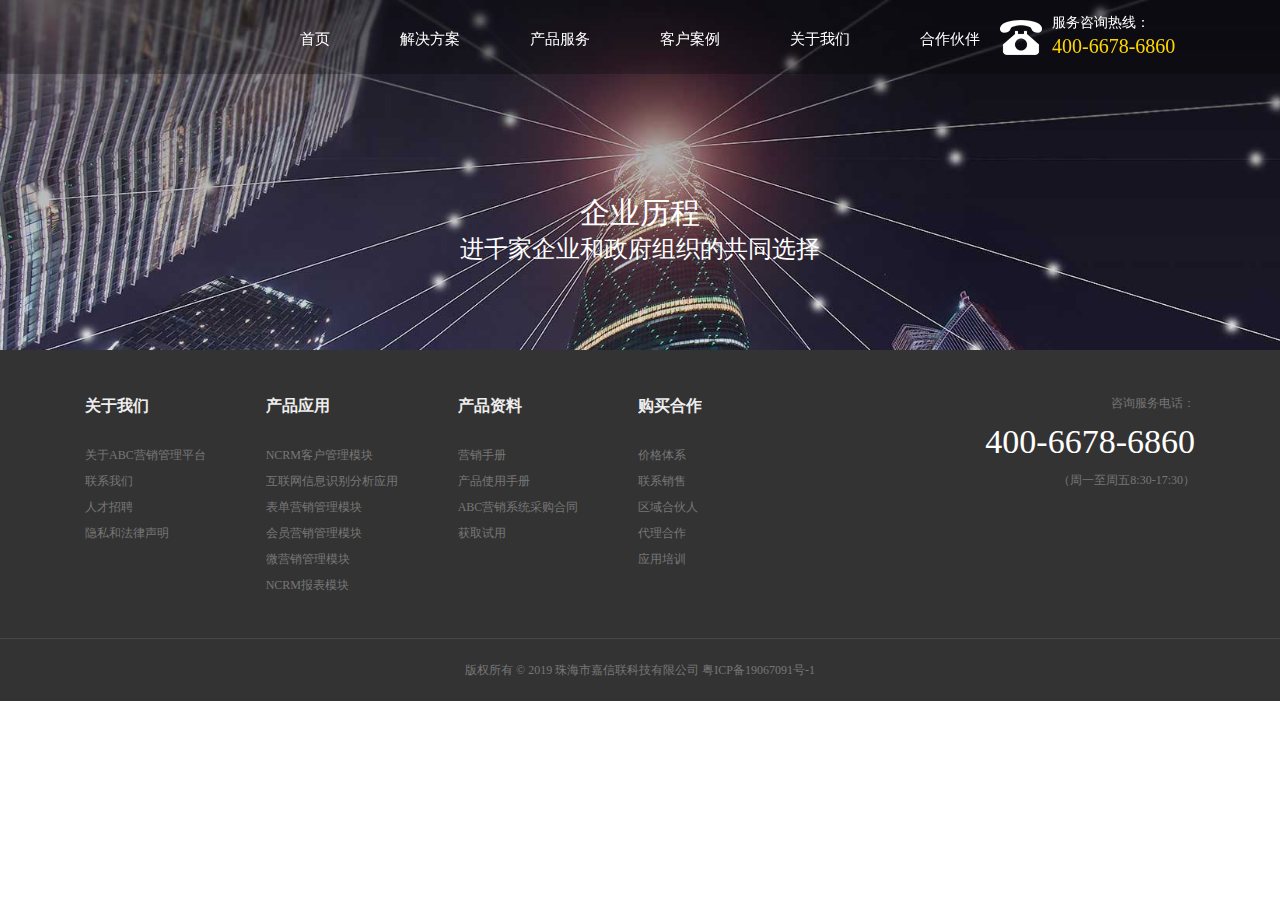
<file: course.html>
﻿<!DOCTYPE html>
<html lang="zh" class="no-js"><head>
	<meta charset="UTF-8">
	<meta http-equiv="X-UA-Compatible" content="IE=edge,chrome=1"> 
	<meta name="viewport" content="width=device-width,initial-scale=1.0,maximum-scale=1.0,minimum-scale=1.0,user-scalable=no" />
    <meta name="renderer" content="webkit|ie-comp|ie-stand">
	<title>企业历程</title>
    <meta name="description" content="Description...">
    <meta name="keywords" content="keyword1,keyword2,keyword3..">
	<link href="css/bootstrap.min.css" rel="stylesheet">
	<link href="fonts/FontAwesome/font-awesome.css" rel="stylesheet">
	<link href="css/animate.css" rel="stylesheet">
	<link href="css/bootsnav.css" rel="stylesheet">
    <link href="plugin/swiper3/css/swiper.min.css" rel="stylesheet">
	<link href="css/style.css" rel="stylesheet">
    <script src="js/jquery-1.10.1.js"></script>
    <script src="js/prefixfree.min.js"></script>
	<script src="js/bootstrap.min.js"></script>
    <script src="js/bootsnav.js"></script>
    <script src="plugin/swiper3/js/swiper.min.js"></script>
    <script src="plugin/swiper3/js/swiper.animate1.0.2.min.js"></script>
    <script src="js/public.js"></script>
    <script src="js/wow.min.js"></script>
    <script src="js/jquery.mixitup.js"></script>
    <script>
    var wow = new WOW({
        boxClass: 'wow',
        animateClass: 'animated',
        offset: 0,
        mobile: false,
        live: true
    });
    wow.init();
		$(function(){
			$("#portfolio").mixItUp();
			
		})
    </script>
	<!--[if lt IE 9]>
	  <script src="js/html5shiv.min.js"></script>
	  <script src="js/respond.min.js"></script>
	<![endif]-->    
    <script>
    	function scro(){
			if($(document).scrollTop()>50){$(".headerBg").addClass("active");}else{$(".headerBg").removeClass("active");}
		}
		scro();
		$(window).scroll(function(){
			scro();
		})
    </script>
</head>
<body>
<header class="headerBg fixed-top">
	<div class="container-fluid">
    	<!-- <div class="logo"><a href="#"><img src="images/logo.png" class="img-responsive" alt="" width="100%"></a></div> -->
        <div class="menuBtn">
        	<span></span>
            <span></span>
            <span></span>
        </div>
        <div class="hdRig clearfix">
       <div class="header_phone">
   	<div class="icon_phone pt5 fl"><img src="images/icon_phone.png"></div>
   	<div class="phone fl">
        <h4>服务咨询热线：</h4>
        <h2>400-6678-6860</h2>
   	</div>
   </div>
        </div>
        <div class="clear"></div>
        <div class="navBox hidden-xs hidden-sm">
    	<ul class="navList list-unstyled">
            	<li class="navLi"><h3><a href="index.html"><span>首页</span></a></h3> </li>
            	<li class="navLi"><h3><a href="javascript:void(0)"><span>解决方案</span></a></h3></li>               
            	<li class="navLi"><h3><a href="javascript:void(0)"><span>产品服务</span></a></h3></li>
                <li class="navLi"><h3><a href="Cases.html"><span>客户案例</span></a></h3> </li>
                <li class="navLi">
                	<h3><a href="javascript:void(0)"><span>关于我们</span></a></h3>
                	   <div class="navSub">
                    	<ul class="navSubList list-unstyled">
                        	<li class="navSubLi">
                            	<h4><a href="onepage.html">公司介绍</a></h4>                                
                            </li>
                        	<li class="navSubLi">
                            	<h4><a href="contact.html">联系方式</a></h4>
                            </li>
                        	<li class="navSubLi">
                            	<h4><a href="culture.html">企业文化</a></h4>
                            </li>
                            <li class="navSubLi">
                            	<h4><a href="course.html">企业历程</a></h4>
                            </li>
                             <!-- <li class="navSubLi">
                            	<h4><a href="news.html">新闻动态</a></h4>
                            </li> -->
                             <li class="navSubLi">
                            	<h4><a href="Recruitment.html">人才招聘</a></h4>
                            </li>
                        </ul>
                    </div>
                </li>
                  <li class="navLi">
                	<h3><a href="Cooperation.html"><span>合作伙伴</span></a></h3>
                </li>
            </ul>
        </div>
        <div class="navBoxm"></div>
    </div>
  </header>
<div class="clearfix"></div>
<div class="bannerN">
	<div class="imgFull"><img src="images/banNews.jpg" class="img-responsive"></div>
    <h2 class="banH2 wow fadeInUp">企业历程</h2>
     <h4 class="banH4 wow fadeInUp">进千家企业和政府组织的共同选择</h4>
</div>
<!-- <div class="mainBg box1Bg backgroundf0">
	<div class="mainBgImg"></div>
    <div class="container">
            <div class="Company_content">
        南京科技软件技术有限公司依靠专业的技术开发服务团队、规范的服务管理流程、迅速的需求响应效率和规模化的外包项目交付能力为用户提供高质量的产品与服务，始终以“行业领先的专业的技术项目外包服务供应商”为目标，凭借优质服务为核心竞争力、不断深化的技术水平，以出色的项目交付能力，为客户提供优质的互联网IT服务，成立以来为多家包括跨国公司与行业龙头企业提供优质的互联网IT服务，秉承以一流服务为一流客户提供高附加值的专业服务。
        南京科技软件技术有限公司团队都是长期从事IT行业技术精英与业务骨干。我们不仅拥有可爱的销售团队和技术团队，而且在发展过程中组建了一支执行力，学习力超强的管理团队。
        <br />
        南京科技软件技术有限公司自成立以来一直本着“做好产品”和“为企业创造价值”的原则出发，一步一个脚印，由小变大、由弱变强。在经济飞速发展及企业信息化管理日益普及的今天，更是加大软件研发力度、提成服务质量，致力于为企业高效而科学的解决一切问题！从而与广大中小企业互利共赢，携手共创美好明天！
        <p>我们将大力发展商家与会员之间的联系，增强客户忠诚度和品牌归属感，帮助企业建立会员营销体系，运营会员服务平台，开发和维护忠诚客户，提升销售业绩。</p>
        </div>
             <div class="course_style clearfix">
              <ul class=" course_list">
           <li class="course_right wow fadeInUp">
            <em class="wire"></em>
           <div class="time_style"><span class="label_name">2006年</span><i class="yuan_img"></i>
           <span class="datetime">2月</span></div>
           <span class="content"><em class="jiantou"></em>开始进入软件行业,进行软件开发</span>
           </li>          
           <li class="left_course wow fadeInUp">
             <em class="wire"></em>
            <div class="time_style"><span class="label_name">2007年</span><i class="yuan_img"></i><span class="datetime">04月08日</span></div>
           <span class="content"><em class="jiantou"></em>南京科技软件技术有限公司成立</span>
           </li>
            <li class="course_right wow fadeInUp">
            <em class="wire"></em>
            <div class="time_style"><span class="label_name">2007年</span><i class="yuan_img"></i><span class="datetime">06月12日</span></div>
           <span class="content"><em class="jiantou"></em>开始使用.net开发直销系统</span>
           </li>
            <li class="left_course wow fadeInUp">
             <em class="wire"></em>
            <div class="time_style"><span class="label_name">2009年</span><i class="yuan_img"></i><span class="datetime">05月</span></div>
           <span class="content"><em class="jiantou"></em>南京科技开始从事人力外包服务</span>
           </li>
            <li class="course_right wow fadeInUp">
            <em class="wire"></em>
            <div class="time_style"><span class="label_name">2015年</span><i class="yuan_img"></i><span class="datetime">06月</span></div>
           <span class="content"><em class="jiantou"></em>为更好的发展，科技信息系统有限公司成立，专门从事网站开发服务。</span>
           </li>
           <li class="left_course wow fadeInUp">
             <em class="wire"></em>
            <div class="time_style"><span class="label_name">2016年</span><i class="yuan_img"></i><span class="datetime">03月</span></div>
           <span class="content"><em class="jiantou"></em>公司发展需要，原有办公地点不适合，我们搬入了东大科技园的新办公点。</span>
           </li>
            <li class="course_right wow fadeInUp">
            <em class="wire"></em>
            <div class="time_style"><span class="label_name">2016年</span><i class="yuan_img"></i><span class="datetime">10月</span></div>
           <span class="content"><em class="jiantou"></em>公司独立购买的办公地终于建成，并搬入新办公环境，公司位于浦口最繁华地段。</span>
           </li>
            <li class="course_right bottom_course wow fadeInUp">
            <div class="time_style"><i class="yuan_img"></i><span class="datetime">至今</span></div>
           </li>
          </ul>
          </div>
         </div>
     </div> -->
<footer class="footerBg">
	<div class="container">
<div class="footTop">
        	<div class="footTopR text-right">	
                <div class="clear">咨询服务电话：</div>
                <p class="fTel">400-6678-6860</p>
                <p>（周一至周五8:30-17:30）</p>
            </div>
            <div class="footTopL">
            	<ul class="footLink list-unstyled list-inline">
                	<li>
                    	<h3><a class="ellipsis" href="#">关于我们</a></h3>
                        <div class="footSub">
                        	<p><a class="ellipsis" href="#">关于ABC营销管理平台</a></p>
                        	<p><a class="ellipsis" href="#">联系我们</a></p>
                        	<p><a class="ellipsis" href="#">人才招聘</a></p>
                        	<p><a class="ellipsis" href="#">隐私和法律声明</a></p>
                        </div>
                    </li>
                	<li>
                    	<h3><a class="ellipsis" href="#">产品应用</a></h3>
                        <div class="footSub">
                        	<p><a class="ellipsis" href="#">NCRM客户管理模块</a></p>
                        	<p><a class="ellipsis" href="#">互联网信息识别分析应用</a></p>
                        	<p><a class="ellipsis" href="#">表单营销管理模块</a></p>
                        	<p><a class="ellipsis" href="#">会员营销管理模块</a></p>
                        	<p><a class="ellipsis" href="#">微营销管理模块</a></p>
                        	<p><a class="ellipsis" href="#">NCRM报表模块</a></p>
                        </div>
                    </li>
                	<li>
                    	<h3><a class="ellipsis" href="#">产品资料</a></h3>
                        <div class="footSub">
                        	<p><a class="ellipsis" href="#">营销手册</a></p>
                        	<p><a class="ellipsis" href="#">产品使用手册</a></p>
                        	<p><a class="ellipsis" href="#">ABC营销系统采购合同</a></p>
                        	<p><a class="ellipsis" href="javascript:void(0)">获取试用</a></p>
                        </div>
                    </li>
                	<li>
                    	<h3><a class="ellipsis" href="#">购买合作</a></h3>
                        <div class="footSub">
                        	<p><a class="ellipsis" href="#">价格体系</a></p>
                        	<p><a class="ellipsis" href="#">联系销售</a></p>
                        	<p><a class="ellipsis" href="#">区域合伙人</a></p>
                        	<p><a class="ellipsis" href="#">代理合作</a></p>
                        	<p><a class="ellipsis" href="#">应用培训</a></p>
                        </div>
                    </li>
                </ul>
            </div>
            <div class="clear"></div>
        </div>
    	
    </div><div class="footBot">
        	<p>版权所有 © 2019 珠海市嘉信联科技有限公司 <a href="http://www.beian.miit.gov.cn/" target="_blank">粤ICP备19067091号-1 </a></p>
            <div class="clear"></div>
        </div>
</footer>


</body>
</html>
</file>
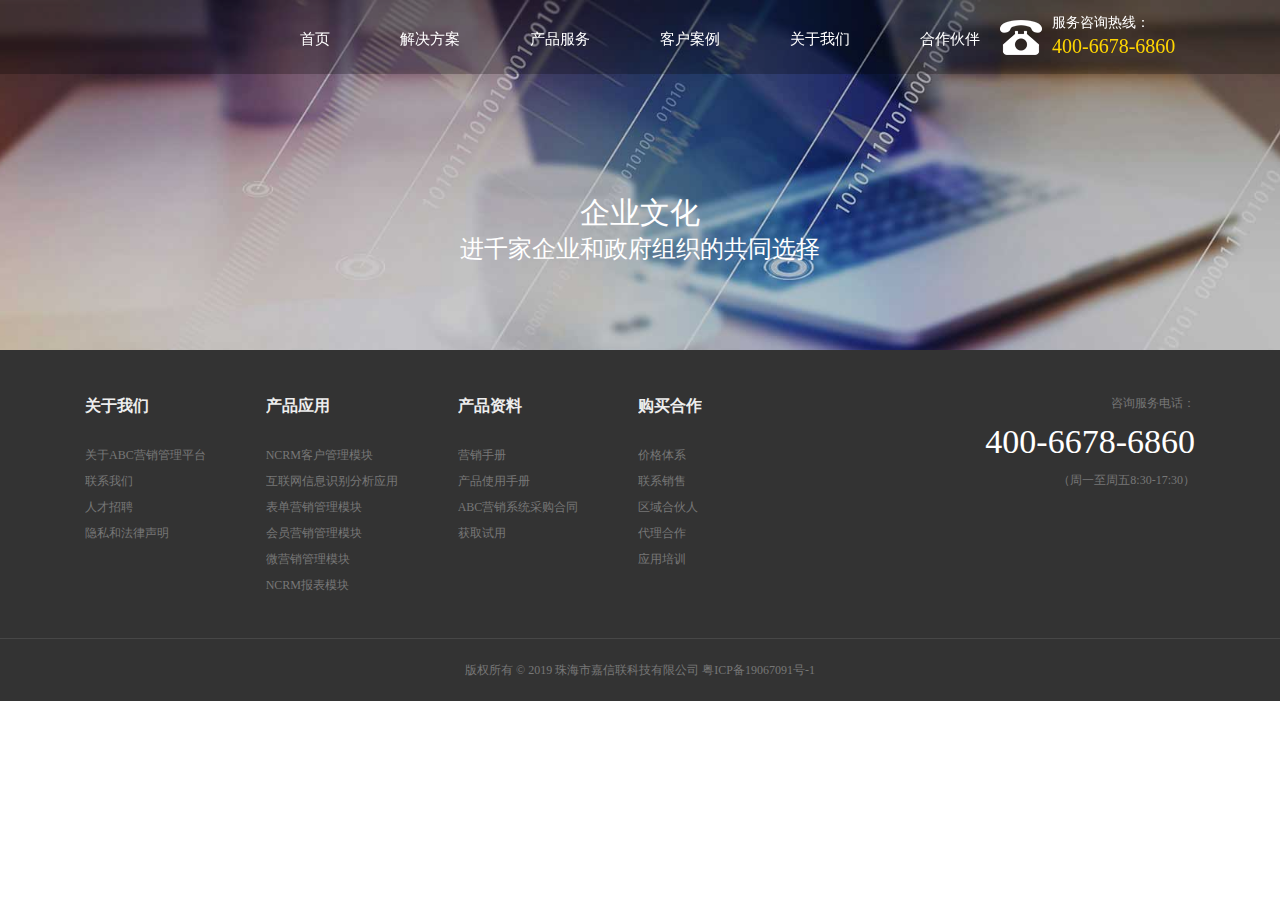
<file: culture.html>
﻿<!DOCTYPE html>
<html lang="zh" class="no-js"><head>
	<meta charset="UTF-8">
	<meta http-equiv="X-UA-Compatible" content="IE=edge,chrome=1"> 
	<meta name="viewport" content="width=device-width,initial-scale=1.0,maximum-scale=1.0,minimum-scale=1.0,user-scalable=no" />
    <meta name="renderer" content="webkit|ie-comp|ie-stand">
	<title>企业文化</title>
    <meta name="description" content="Description...">
    <meta name="keywords" content="keyword1,keyword2,keyword3..">
	<link href="css/bootstrap.min.css" rel="stylesheet">
	<link href="fonts/FontAwesome/font-awesome.css" rel="stylesheet">
	<link href="css/animate.css" rel="stylesheet">
	<link href="css/bootsnav.css" rel="stylesheet">
    <link href="plugin/swiper3/css/swiper.min.css" rel="stylesheet">
	<link href="css/style.css" rel="stylesheet">
    <script src="js/jquery-1.10.1.js"></script>
    <script src="js/prefixfree.min.js"></script>
	<script src="js/bootstrap.min.js"></script>
    <script src="js/bootsnav.js"></script>
    <script src="plugin/swiper3/js/swiper.min.js"></script>
    <script src="plugin/swiper3/js/swiper.animate1.0.2.min.js"></script>
    <script src="js/public.js"></script>
    <script src="js/wow.min.js"></script>
    <script src="js/jquery.mixitup.js"></script>
    <script>
    var wow = new WOW({
        boxClass: 'wow',
        animateClass: 'animated',
        offset: 0,
        mobile: false,
        live: true
    });
    wow.init();
		$(function(){
			$("#portfolio").mixItUp();
			
		})
    </script>
	<!--[if lt IE 9]>
	  <script src="js/html5shiv.min.js"></script>
	  <script src="js/respond.min.js"></script>
	<![endif]-->    
    <script>
    	function scro(){
			if($(document).scrollTop()>50){$(".headerBg").addClass("active");}else{$(".headerBg").removeClass("active");}
		}
		scro();
		$(window).scroll(function(){
			scro();
		})
    </script>
</head>
<body>
<header class="headerBg fixed-top">
	<div class="container-fluid">
    	<!-- <div class="logo"><a href="#"><img src="images/logo.png" class="img-responsive" alt="" width="100%"></a></div> -->
        <div class="menuBtn">
        	<span></span>
            <span></span>
            <span></span>
        </div>
        <div class="hdRig clearfix">
       <div class="header_phone">
   	<div class="icon_phone pt5 fl"><img src="images/icon_phone.png"></div>
   	<div class="phone fl">
			<h4>服务咨询热线：</h4>
			<h2>400-6678-6860</h2>
   	</div>
   </div>
        </div>
        <div class="clear"></div>
        <div class="navBox hidden-xs hidden-sm">
    	<ul class="navList list-unstyled">
            	<li class="navLi"><h3><a href="index.html"><span>首页</span></a></h3> </li>
            	<li class="navLi"><h3><a href="javascript:void(0)"><span>解决方案</span></a></h3></li>               
            	<li class="navLi"><h3><a href="javascript:void(0)"><span>产品服务</span></a></h3></li>
                <li class="navLi"><h3><a href="Cases.html"><span>客户案例</span></a></h3> </li>
                <li class="navLi">
                	<h3><a href="javascript:void(0)"><span>关于我们</span></a></h3>
                	   <div class="navSub">
                    	<ul class="navSubList list-unstyled">
                        	<li class="navSubLi">
                            	<h4><a href="onepage.html">公司介绍</a></h4>                                
                            </li>
                        	<li class="navSubLi">
                            	<h4><a href="contact.html">联系方式</a></h4>
                            </li>
                        	<li class="navSubLi">
                            	<h4><a href="culture.html">企业文化</a></h4>
                            </li>
                            <li class="navSubLi">
                            	<h4><a href="course.html">企业历程</a></h4>
                            </li>
                             <li class="navSubLi">
                            	<h4><a href="news.html">新闻动态</a></h4>
                            </li>
                             <li class="navSubLi">
                            	<h4><a href="Recruitment.html">人才招聘</a></h4>
                            </li>
                        </ul>
                    </div>
                </li>
                  <li class="navLi">
                	<h3><a href="Cooperation.html"><span>合作伙伴</span></a></h3>
                </li>
            </ul>
        </div>
        <div class="navBoxm"></div>
    </div>
  </header>
<div class="clearfix"></div>
<div class="bannerN">
	<div class="imgFull"><img src="images/banContact.jpg" class="img-responsive"></div>
    <h2 class="banH2 wow fadeInUp">企业文化</h2>
     <h4 class="banH4 wow fadeInUp">进千家企业和政府组织的共同选择</h4>
</div>
<!-- <div class="mainBg box1Bg backgroundf0">
    <div class="container ">
         <div class="headlines row">
           	<div class="col-xs-12 col-sm-5 col-md-5 magin0">
           		<a href="#"><img src="images/Headlines1.jpg" width="100%"></a>
           	</div>
           <div class="col-xs-12 col-sm-7 col-md-7">
           	 <a href="#" class="title_name">2018年春节前润和软件最重要的事</a>
           	 <h5 class="info">当~当~当~2018年春节前润和软件最重要的事，莫过于以下这则消息了。听听润和软件党委书记、董事长周红卫、总裁陈斌最想对您说的话！</h5>
           	 <span href="#" class="more_link">阅读全文<i class="fa fa-angle-down"></i></span>
           </div>
           </div>
           <div class="cose_list row">
           <ul class="row">
			<li class="cose_info  col-xs-12 col-sm-4 col-md-4 wow fadeInUp animated" style="visibility: visible; animation-name: fadeInUp;">
			 <a href="Detailed.html" class="cose_conent">
			   <div class="cases-img"><img src="images/arImg2.jpg" width="100%"></div>
			   <h3>北京某商务中心方案</h3>
			   <h5>amronOS智能化小区/商务中心 互联网通讯机房方案本方案根据客户需求进行深度优化和整合后出具，整个系统由核心路由系统、防火墙系统、核心交换系统、光网综合传输系</h5>
			 </a>
			</li>
			<li class="cose_info  col-xs-12 col-sm-4 col-md-4 wow fadeInUp animated" style="visibility: visible; animation-name: fadeInUp;">
			 <a href="Detailed.html" class="cose_conent">
			    <div class="cases-img"><img src="images/arImg2.jpg" width="100%"></div>
			   <h3>北京某商务中心方案</h3>
			   <h5>amronOS智能化小区/商务中心 互联网通讯机房方案本方案根据客户需求进行深度优化和整合后出具，整个系统由核心路由系统、防火墙系统、核心交换系统、光网综合传输系</h5>
			 </a>
			</li>
			<li class="cose_info  col-xs-12 col-sm-4 col-md-4 wow fadeInUp animated" style="visibility: visible; animation-name: fadeInUp;">
			 <a href="Detailed.html" class="cose_conent">
			     <div class="cases-img"><img src="images/arImg2.jpg" width="100%"></div>
			   <h3>北京某商务中心方案</h3>
			   <h5>amronOS智能化小区/商务中心 互联网通讯机房方案本方案根据客户需求进行深度优化和整合后出具，整个系统由核心路由系统、防火墙系统、核心交换系统、光网综合传输系</h5>
			 </a>
			</li>
		   <li class="cose_info  col-xs-12 col-sm-4 col-md-4 wow fadeInUp animated" style="visibility: visible; animation-name: fadeInUp;">
			 <a href="Detailed.html" class="cose_conent">
			   <div class="cases-img"><img src="images/arImg2.jpg" width="100%"></div>
			   <h3>北京某商务中心方案</h3>
			   <h5>amronOS智能化小区/商务中心 互联网通讯机房方案本方案根据客户需求进行深度优化和整合后出具，整个系统由核心路由系统、防火墙系统、核心交换系统、光网综合传输系</h5>
			 </a>
			</li>
			<li class="cose_info  col-xs-12 col-sm-4 col-md-4 wow fadeInUp animated" style="visibility: visible; animation-name: fadeInUp;">
			 <a href="Detailed.html" class="cose_conent">
			    <div class="cases-img"><img src="images/arImg2.jpg" width="100%"></div>
			   <h3>北京某商务中心方案</h3>
			   <h5>amronOS智能化小区/商务中心 互联网通讯机房方案本方案根据客户需求进行深度优化和整合后出具，整个系统由核心路由系统、防火墙系统、核心交换系统、光网综合传输系</h5>
			 </a>
			</li>
			<li class="cose_info  col-xs-12 col-sm-4 col-md-4 wow fadeInUp animated" style="visibility: visible; animation-name: fadeInUp;">
			 <a href="Detailed.html" class="cose_conent">
			     <div class="cases-img"><img src="images/arImg2.jpg" width="100%"></div>
			   <h3>北京某商务中心方案</h3>
			   <h5>amronOS智能化小区/商务中心 互联网通讯机房方案本方案根据客户需求进行深度优化和整合后出具，整个系统由核心路由系统、防火墙系统、核心交换系统、光网综合传输系</h5>
			 </a>
			</li>
			   </ul>
		   </div>
      </div>
   </div> -->
<footer class="footerBg">
	<div class="container">
<div class="footTop">
        	<div class="footTopR text-right">	
                <div class="clear">咨询服务电话：</div>
                <p class="fTel">400-6678-6860</p>
                <p>（周一至周五8:30-17:30）</p>
            </div>
            <div class="footTopL">
            	<ul class="footLink list-unstyled list-inline">
                	<li>
                    	<h3><a class="ellipsis" href="#">关于我们</a></h3>
                        <div class="footSub">
                        	<p><a class="ellipsis" href="#">关于ABC营销管理平台</a></p>
                        	<p><a class="ellipsis" href="#">联系我们</a></p>
                        	<p><a class="ellipsis" href="#">人才招聘</a></p>
                        	<p><a class="ellipsis" href="#">隐私和法律声明</a></p>
                        </div>
                    </li>
                	<li>
                    	<h3><a class="ellipsis" href="#">产品应用</a></h3>
                        <div class="footSub">
                        	<p><a class="ellipsis" href="#">NCRM客户管理模块</a></p>
                        	<p><a class="ellipsis" href="#">互联网信息识别分析应用</a></p>
                        	<p><a class="ellipsis" href="#">表单营销管理模块</a></p>
                        	<p><a class="ellipsis" href="#">会员营销管理模块</a></p>
                        	<p><a class="ellipsis" href="#">微营销管理模块</a></p>
                        	<p><a class="ellipsis" href="#">NCRM报表模块</a></p>
                        </div>
                    </li>
                	<li>
                    	<h3><a class="ellipsis" href="#">产品资料</a></h3>
                        <div class="footSub">
                        	<p><a class="ellipsis" href="#">营销手册</a></p>
                        	<p><a class="ellipsis" href="#">产品使用手册</a></p>
                        	<p><a class="ellipsis" href="#">ABC营销系统采购合同</a></p>
                        	<p><a class="ellipsis" href="javascript:void(0)">获取试用</a></p>
                        </div>
                    </li>
                	<li>
                    	<h3><a class="ellipsis" href="#">购买合作</a></h3>
                        <div class="footSub">
                        	<p><a class="ellipsis" href="#">价格体系</a></p>
                        	<p><a class="ellipsis" href="#">联系销售</a></p>
                        	<p><a class="ellipsis" href="#">区域合伙人</a></p>
                        	<p><a class="ellipsis" href="#">代理合作</a></p>
                        	<p><a class="ellipsis" href="#">应用培训</a></p>
                        </div>
                    </li>
                </ul>
            </div>
            <div class="clear"></div>
        </div>
    	
    </div><div class="footBot">
				<p>版权所有 © 2019 珠海市嘉信联科技有限公司 <a href="http://www.beian.miit.gov.cn/" target="_blank">粤ICP备19067091号-1 </a></p>
            <div class="clear"></div>
        </div>
</footer>


</body>
</html>
</file>
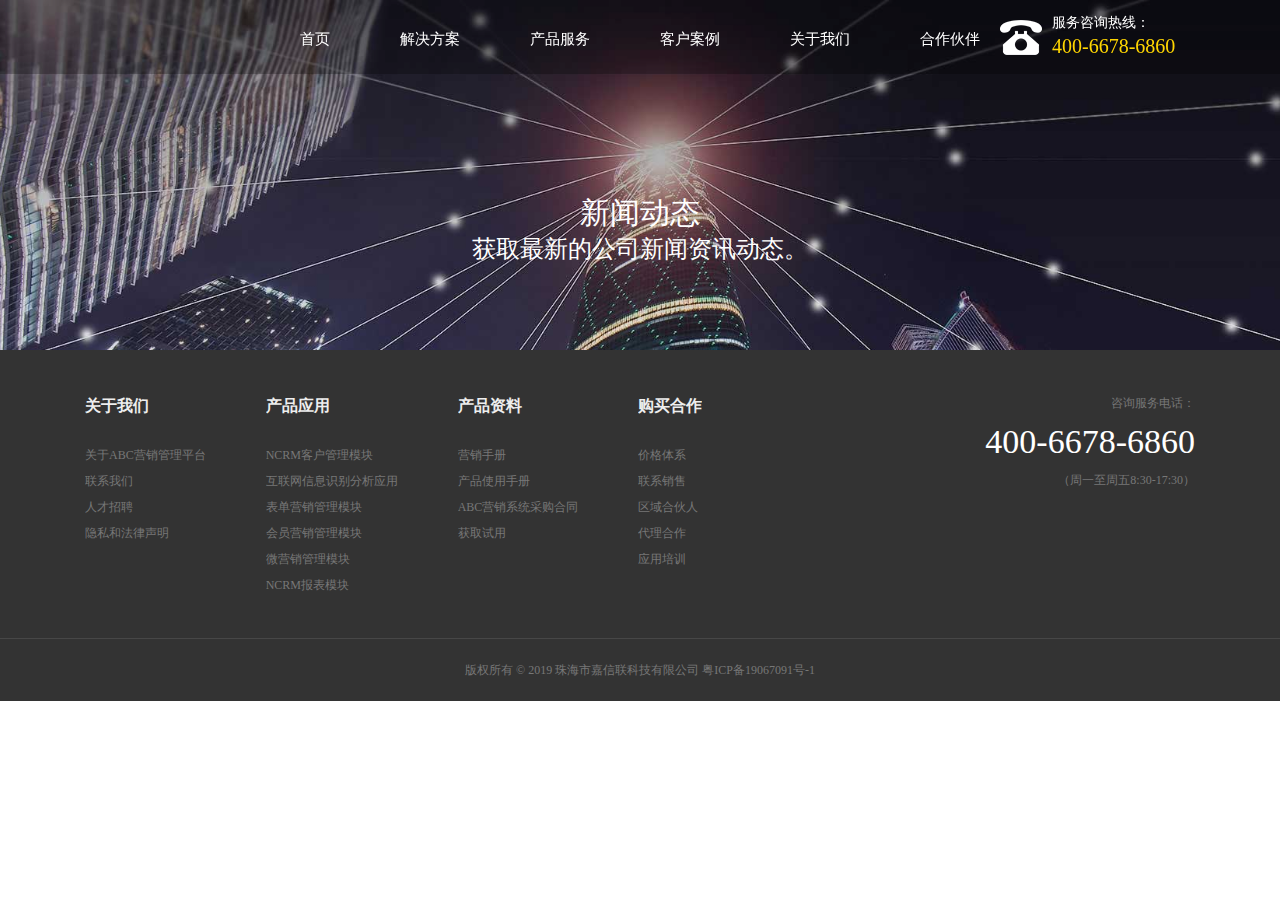
<file: detailed.html>
﻿<!DOCTYPE html>
<html lang="zh" class="no-js"><head>
	<meta charset="UTF-8">
	<meta http-equiv="X-UA-Compatible" content="IE=edge,chrome=1"> 
	<meta name="viewport" content="width=device-width,initial-scale=1.0,maximum-scale=1.0,minimum-scale=1.0,user-scalable=no" />
    <meta name="renderer" content="webkit|ie-comp|ie-stand">
	<title>详细介绍页</title>
    <meta name="description" content="Description...">
    <meta name="keywords" content="keyword1,keyword2,keyword3..">
	<link href="css/bootstrap.min.css" rel="stylesheet">
	<link href="fonts/FontAwesome/font-awesome.css" rel="stylesheet">
	<link href="css/animate.css" rel="stylesheet">
	<link href="css/bootsnav.css" rel="stylesheet">
    <link href="plugin/swiper3/css/swiper.min.css" rel="stylesheet">
	<link href="css/style.css" rel="stylesheet">
    <script src="js/jquery-1.10.1.js"></script>
    <script src="js/prefixfree.min.js"></script>
	<script src="js/bootstrap.min.js"></script>
    <script src="js/bootsnav.js"></script>
    <script src="plugin/swiper3/js/swiper.min.js"></script>
    <script src="plugin/swiper3/js/swiper.animate1.0.2.min.js"></script>
    <script src="js/public.js"></script>
    <script src="js/wow.min.js"></script>
    <script src="js/jquery.mixitup.js"></script>
    <script>
    var wow = new WOW({
        boxClass: 'wow',
        animateClass: 'animated',
        offset: 0,
        mobile: false,
        live: true
    });
    wow.init();
		$(function(){
			$("#portfolio").mixItUp();
			
		})
    </script>
	<!--[if lt IE 9]>
	  <script src="js/html5shiv.min.js"></script>
	  <script src="js/respond.min.js"></script>
	<![endif]-->    
    <script>
    	function scro(){
			if($(document).scrollTop()>50){$(".headerBg").addClass("active");}else{$(".headerBg").removeClass("active");}
		}
		scro();
		$(window).scroll(function(){
			scro();
		})
    </script>
</head>
<body>
<header class="headerBg fixed-top">
	<div class="container-fluid">
    	<!-- <div class="logo"><a href="#"><img src="images/logo.png" class="img-responsive" alt="" width="100%"></a></div> -->
        <div class="menuBtn">
        	<span></span>
            <span></span>
            <span></span>
        </div>
        <div class="hdRig clearfix">
       <div class="header_phone">
   	<div class="icon_phone pt5 fl"><img src="images/icon_phone.png"></div>
   	<div class="phone fl">
			<h4>服务咨询热线：</h4>
			<h2>400-6678-6860</h2>
   	</div>
   </div>
        </div>
        <div class="clear"></div>
        <div class="navBox hidden-xs hidden-sm">
    	<ul class="navList list-unstyled">
            	<li class="navLi"><h3><a href="index.html"><span>首页</span></a></h3> </li>
            	<li class="navLi"><h3><a href="javascript:void(0)"><span>解决方案</span></a></h3></li>               
            	<li class="navLi"><h3><a href="javascript:void(0)"><span>产品服务</span></a></h3></li>
                <li class="navLi"><h3><a href="Cases.html"><span>客户案例</span></a></h3> </li>
                <li class="navLi">
                	<h3><a href="javascript:void(0)"><span>关于我们</span></a></h3>
                	   <div class="navSub">
                    	<ul class="navSubList list-unstyled">
                        	<li class="navSubLi">
                            	<h4><a href="onepage.html">公司介绍</a></h4>                                
                            </li>
                        	<li class="navSubLi">
                            	<h4><a href="contact.html">联系方式</a></h4>
                            </li>
                        	<li class="navSubLi">
                            	<h4><a href="culture.html">企业文化</a></h4>
                            </li>
                            <li class="navSubLi">
                            	<h4><a href="course.html">企业历程</a></h4>
                            </li>
                             <!-- <li class="navSubLi">
                            	<h4><a href="news.html">新闻动态</a></h4>
                            </li> -->
                             <li class="navSubLi">
                            	<h4><a href="Recruitment.html">人才招聘</a></h4>
                            </li>
                        </ul>
                    </div>
                </li>
                  <li class="navLi">
                	<h3><a href="Cooperation.html"><span>合作伙伴</span></a></h3>
                </li>
            </ul>
        </div>
        <div class="navBoxm"></div>
    </div>
  </header>
<div class="clearfix"></div>
<div class="bannerN">
	<div class="imgFull"><img src="images/banNews.jpg" class="img-responsive"></div>
    <h2 class="banH2 wow fadeInUp">新闻动态</h2>
     <h4 class="banH4 wow fadeInUp">获取最新的公司新闻资讯动态。</h4>
</div>
<!-- <div class="mainBg box1Bg backgroundf0">
    <div class="container">
        <div class="detailed-style">
        	<div class="title_name">
        		<h3 class="mb-2">最新资讯动态新闻标题名称</h3>
        		<h6>时间：2018-03-14 </h6>
        	</div>
        	<div class="detailed-info">
        		内容信息
        		内容信息
        		内容信息
        		内容信息
        		内容信息
        		内容信息内容信息
        		<p><img src="images/articleImg1.jpg"></p>
        	</div>
        	<div class="article-operation row">
        		<a href="#" class="col-xs-12 col-sm-6 col-md-6 text-left">上一篇：文章标题</a>
        		<a href="#" class="col-xs-12 col-sm-6 col-md-6 text-right">下一篇：文章标题</a>
        	</div>
        	
        </div>
   </div>
</div> -->
<footer class="footerBg">
	<div class="container">
<div class="footTop">
        	<div class="footTopR text-right">	
                <div class="clear">咨询服务电话：</div>
                <p class="fTel">400-6678-6860</p>
                <p>（周一至周五8:30-17:30）</p>
            </div>
            <div class="footTopL">
            	<ul class="footLink list-unstyled list-inline">
                	<li>
                    	<h3><a class="ellipsis" href="#">关于我们</a></h3>
                        <div class="footSub">
                        	<p><a class="ellipsis" href="#">关于ABC营销管理平台</a></p>
                        	<p><a class="ellipsis" href="#">联系我们</a></p>
                        	<p><a class="ellipsis" href="#">人才招聘</a></p>
                        	<p><a class="ellipsis" href="#">隐私和法律声明</a></p>
                        </div>
                    </li>
                	<li>
                    	<h3><a class="ellipsis" href="#">产品应用</a></h3>
                        <div class="footSub">
                        	<p><a class="ellipsis" href="#">NCRM客户管理模块</a></p>
                        	<p><a class="ellipsis" href="#">互联网信息识别分析应用</a></p>
                        	<p><a class="ellipsis" href="#">表单营销管理模块</a></p>
                        	<p><a class="ellipsis" href="#">会员营销管理模块</a></p>
                        	<p><a class="ellipsis" href="#">微营销管理模块</a></p>
                        	<p><a class="ellipsis" href="#">NCRM报表模块</a></p>
                        </div>
                    </li>
                	<li>
                    	<h3><a class="ellipsis" href="#">产品资料</a></h3>
                        <div class="footSub">
                        	<p><a class="ellipsis" href="#">营销手册</a></p>
                        	<p><a class="ellipsis" href="#">产品使用手册</a></p>
                        	<p><a class="ellipsis" href="#">ABC营销系统采购合同</a></p>
                        	<p><a class="ellipsis" href="javascript:void(0)">获取试用</a></p>
                        </div>
                    </li>
                	<li>
                    	<h3><a class="ellipsis" href="#">购买合作</a></h3>
                        <div class="footSub">
                        	<p><a class="ellipsis" href="#">价格体系</a></p>
                        	<p><a class="ellipsis" href="#">联系销售</a></p>
                        	<p><a class="ellipsis" href="#">区域合伙人</a></p>
                        	<p><a class="ellipsis" href="#">代理合作</a></p>
                        	<p><a class="ellipsis" href="#">应用培训</a></p>
                        </div>
                    </li>
                </ul>
            </div>
            <div class="clear"></div>
        </div>
    	
    </div><div class="footBot">
				<p>版权所有 © 2019 珠海市嘉信联科技有限公司 <a href="http://www.beian.miit.gov.cn/" target="_blank">粤ICP备19067091号-1 </a></p>
            <div class="clear"></div>
        </div>
</footer>


</body>
</html>
</file>
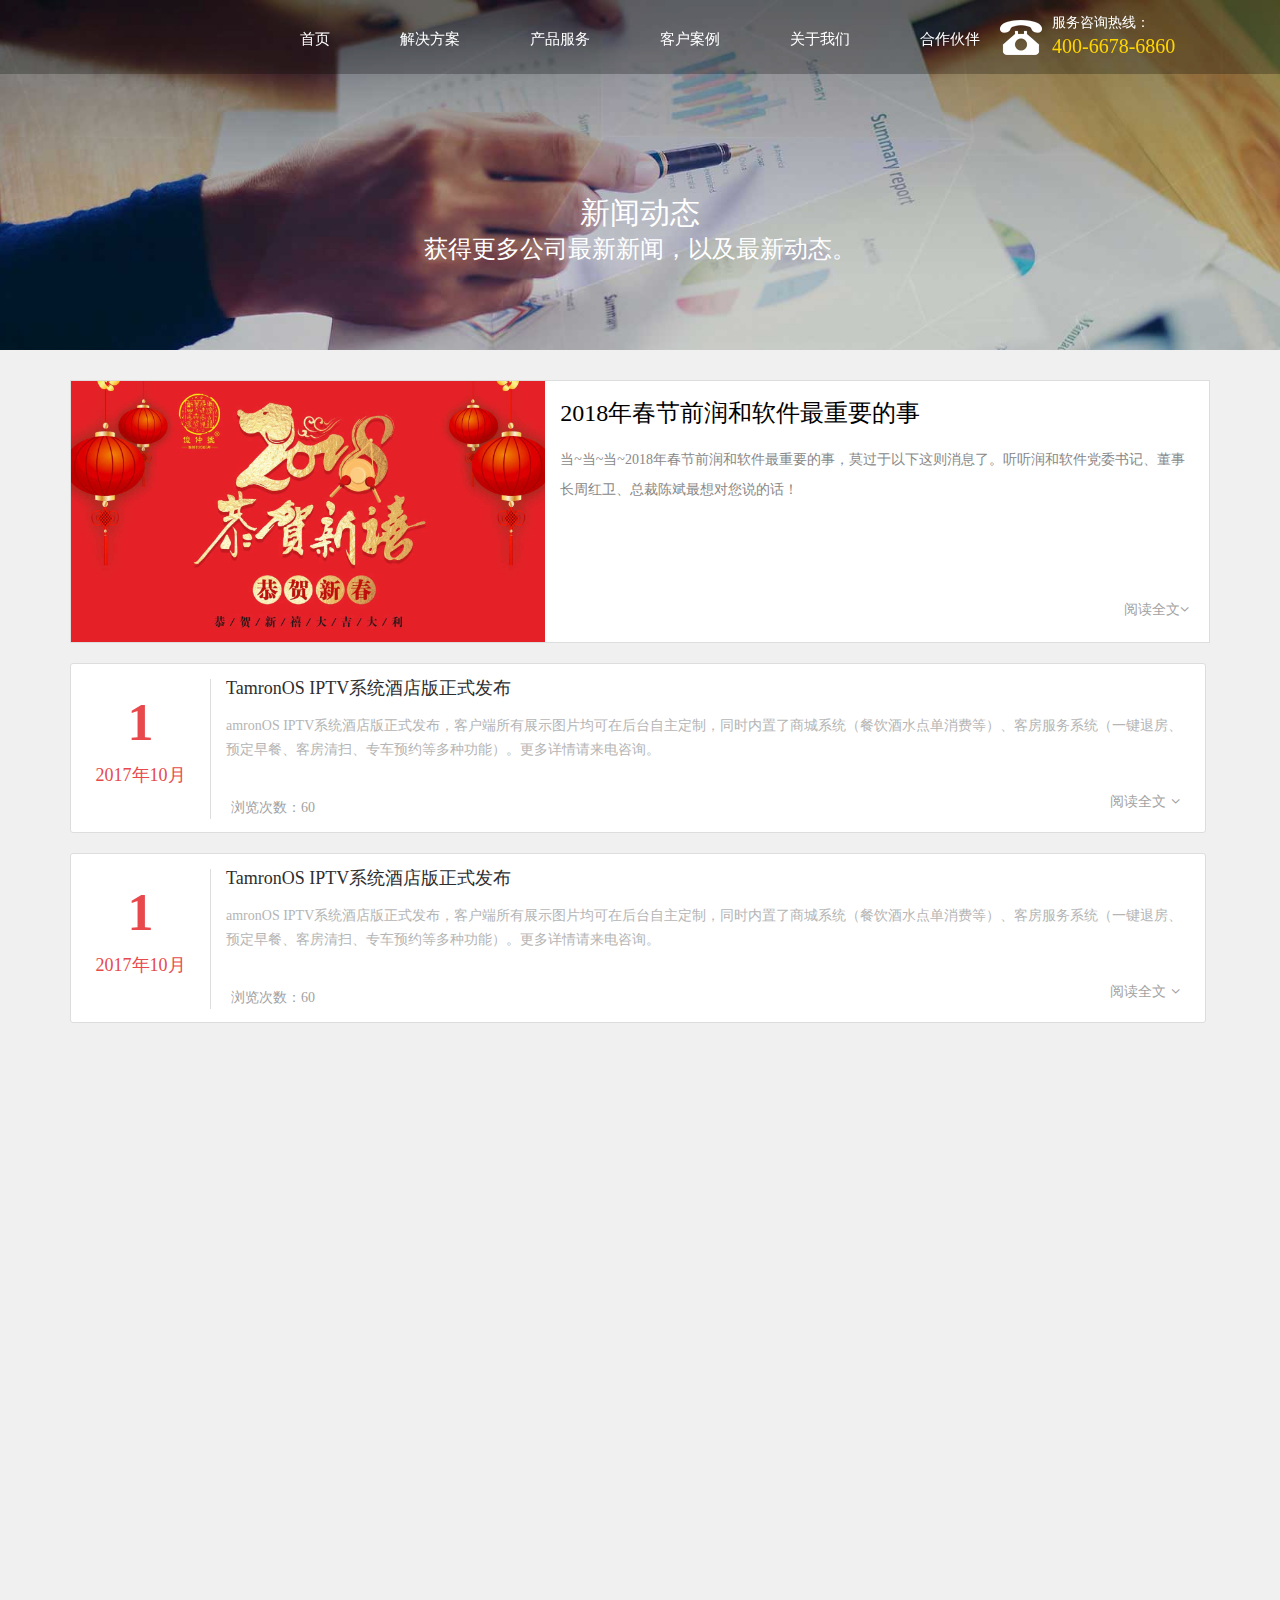
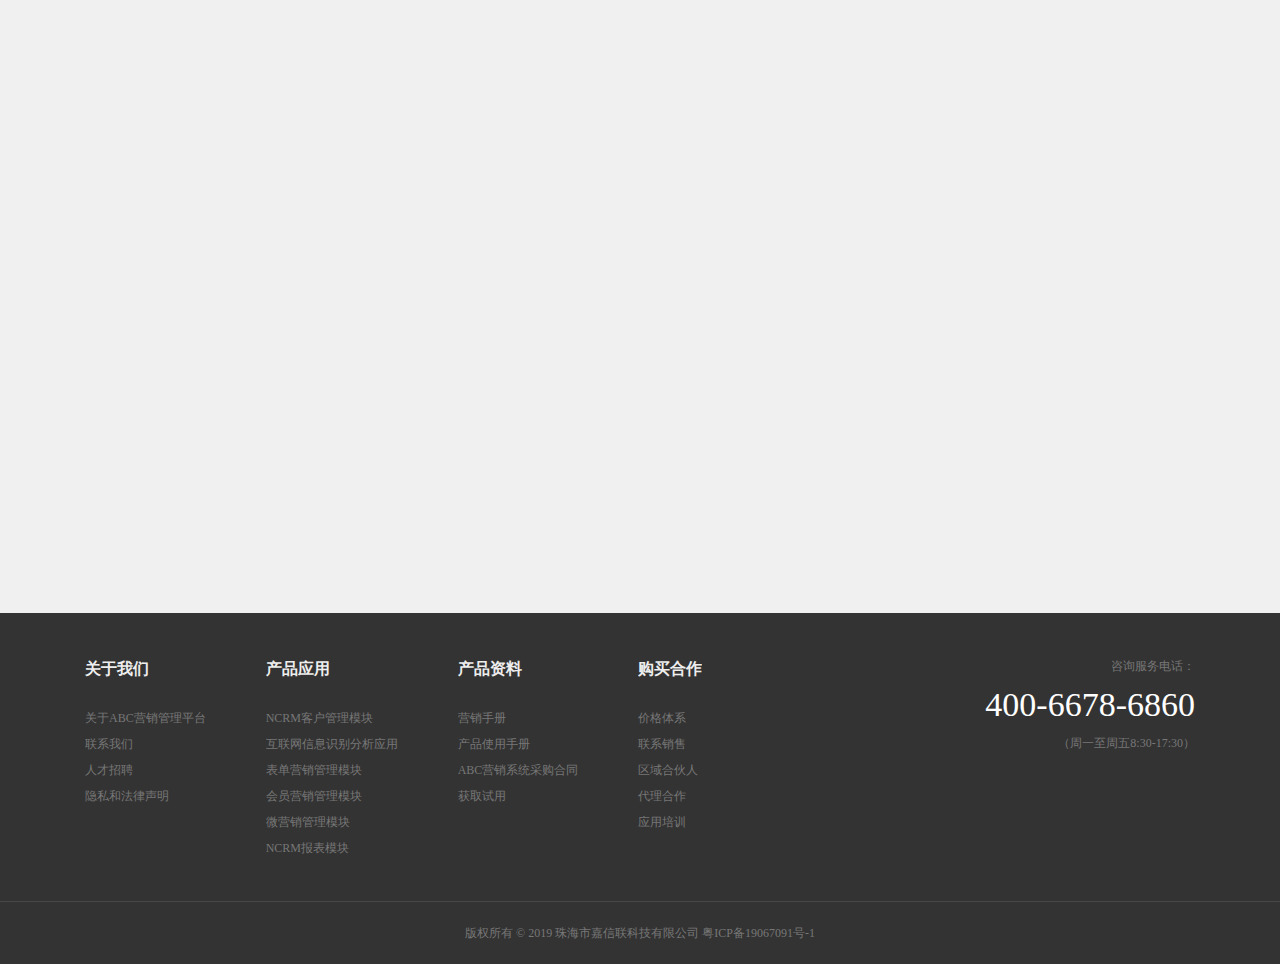
<file: news.html>
﻿<!DOCTYPE html>
<html lang="zh" class="no-js">
<head>
	<meta charset="UTF-8">
	<meta http-equiv="X-UA-Compatible" content="IE=edge,chrome=1"> 
	<meta name="viewport" content="width=device-width,initial-scale=1.0,maximum-scale=1.0,minimum-scale=1.0,user-scalable=no" />
    <meta name="renderer" content="webkit|ie-comp|ie-stand">
	<title>新闻动态</title>
    <meta name="description" content="Description...">
    <meta name="keywords" content="keyword1,keyword2,keyword3..">
	<link href="css/bootstrap.min.css" rel="stylesheet">
	<link href="fonts/FontAwesome/font-awesome.css" rel="stylesheet">
	<link href="css/animate.css" rel="stylesheet">
	<link href="css/bootsnav.css" rel="stylesheet">
    <link href="plugin/swiper3/css/swiper.min.css" rel="stylesheet">
	<link href="css/style.css" rel="stylesheet">
    <script src="js/jquery-1.10.1.js"></script>
    <script src="js/prefixfree.min.js"></script>
	<script src="js/bootstrap.min.js"></script>
    <script src="js/bootsnav.js"></script>
    <script src="plugin/swiper3/js/swiper.min.js"></script>
    <script src="plugin/swiper3/js/swiper.animate1.0.2.min.js"></script>
    <script src="js/public.js"></script>
    <script src="js/wow.min.js"></script>
    <script>
    var wow = new WOW({
        boxClass: 'wow',
        animateClass: 'animated',
        offset: 0,
        mobile: false,
        live: true
    });
    wow.init();
    </script>
	<!--[if lt IE 9]>
	  <script src="js/html5shiv.min.js"></script>
	  <script src="js/respond.min.js"></script>
	<![endif]-->    
    <script>
    	function scro(){
			if($(document).scrollTop()>50){$(".headerBg").addClass("active");}else{$(".headerBg").removeClass("active");}
		}
		scro();
		$(window).scroll(function(){
			scro();
		})
    </script>
</head>
<body>
<header class="headerBg fixed-top">
	<div class="container-fluid">
    	<!-- <div class="logo"><a href="#"><img src="images/logo.png" class="img-responsive" alt="" width="100%"></a></div> -->
        <div class="menuBtn">
        	<span></span>
            <span></span>
            <span></span>
        </div>
        <div class="hdRig clearfix">
       <div class="header_phone">
   	<div class="icon_phone pt5 fl"><img src="images/icon_phone.png"></div>
   	<div class="phone fl">
			<h4>服务咨询热线：</h4>
			<h2>400-6678-6860</h2>
   	</div>
   </div>
        </div>
        <div class="clear"></div>
        <div class="navBox hidden-xs hidden-sm">
   	<ul class="navList list-unstyled">
            	<li class="navLi"><h3><a href="index.html"><span>首页</span></a></h3> </li>
            	<li class="navLi"><h3><a href="javascript:void(0)"><span>解决方案</span></a></h3></li>               
            	<li class="navLi"><h3><a href="javascript:void(0)"><span>产品服务</span></a></h3></li>
                <li class="navLi"><h3><a href="Cases.html"><span>客户案例</span></a></h3> </li>
                <li class="navLi">
                	<h3><a href="javascript:void(0)"><span>关于我们</span></a></h3>
                	   <div class="navSub">
                    	<ul class="navSubList list-unstyled">
                        	<li class="navSubLi">
                            	<h4><a href="onepage.html">公司介绍</a></h4>                                
                            </li>
                        	<li class="navSubLi">
                            	<h4><a href="contact.html">联系方式</a></h4>
                            </li>
                        	<li class="navSubLi">
                            	<h4><a href="culture.html">企业文化</a></h4>
                            </li>
                            <li class="navSubLi">
                            	<h4><a href="course.html">企业历程</a></h4>
                            </li>
                             <!-- <li class="navSubLi">
                            	<h4><a href="news.html">新闻动态</a></h4>
                            </li> -->
                             <li class="navSubLi">
                            	<h4><a href="Recruitment.html">人才招聘</a></h4>
                            </li>
                        </ul>
                    </div>
                </li>
                  <li class="navLi">
                	<h3><a href="Cooperation.html"><span>合作伙伴</span></a></h3>
                </li>
            </ul>
        </div>
        <div class="navBoxm"></div>
    </div>
  </header>
<div class="clearfix"></div>
<div class="bannerN">
	<div class="imgFull"><img src="images/banCase.jpg" class="img-responsive"></div>
    <h2 class="banH2 wow fadeInUp">新闻动态</h2>
    <h4 class="banH4 wow fadeInUp">获得更多公司最新新闻，以及最新动态。</h4>
</div>
<div class="mainBg backgroundf0 box3Bg">
    <div class="container">
           <div class="headlines row">
           	<div class="col-xs-12 col-sm-5 col-md-5 magin0">
           		<a href="#"><img src="images/Headlines1.jpg" width="100%"></a>
           	</div>
           <div class="col-xs-12 col-sm-7 col-md-7">
           	 <a href="#" class="title_name">2018年春节前润和软件最重要的事</a>
           	 <h5 class="info">当~当~当~2018年春节前润和软件最重要的事，莫过于以下这则消息了。听听润和软件党委书记、董事长周红卫、总裁陈斌最想对您说的话！</h5>
           	 <span href="#" class="more_link">阅读全文<i class="fa fa-angle-down"></i></span>
           </div>
           </div>
           <!--新闻列表-->
	<div class="news_list mtb20 row">
		<ul class="list_style">
			<li class="news_info wow fadeInUp animated" style="visibility: visible; animation-name: fadeInUp;">
			  <a href="detailed.html" class="contents">
				<div class="news_time">
					<h1>1</h1>
					<h3>2017年10月</h3>
				</div>
				<div class="news_contents"><h3>TamronOS IPTV系统酒店版正式发布</h3>
				<h5>
					amronOS IPTV系统酒店版正式发布，客户端所有展示图片均可在后台自主定制，同时内置了商城系统（餐饮酒水点单消费等）、客房服务系统（一键退房、预定早餐、客房清扫、专车预约等多种功能）。更多详情请来电咨询。</h5>
					<span class="number">浏览次数：60</span>  
					<span href="#" class="more_link">阅读全文<i class="fa fa-angle-down"></i></span>
				</div>
				</a>
			</li>
			<li class="news_info wow fadeInUp animated" style="visibility: visible; animation-name: fadeInUp;">
			  <a href="#" class="contents">
				<div class="news_time">
					<h1>1</h1>
					<h3>2017年10月</h3>
				</div>
				<div class="news_contents"><h3>TamronOS IPTV系统酒店版正式发布</h3>
				<h5>
					amronOS IPTV系统酒店版正式发布，客户端所有展示图片均可在后台自主定制，同时内置了商城系统（餐饮酒水点单消费等）、客房服务系统（一键退房、预定早餐、客房清扫、专车预约等多种功能）。更多详情请来电咨询。</h5>
					<span class="number">浏览次数：60</span>  
					<span href="#" class="more_link">阅读全文<i class="fa fa-angle-down"></i></span>
				</div>
				</a>
			</li>
			<li class="news_info wow fadeInUp animated" style="visibility: visible; animation-name: fadeInUp;">
			  <a href="#" class="contents">
				<div class="news_time">
					<h1>1</h1>
					<h3>2017年10月</h3>
				</div>
				<div class="news_contents"><h3>TamronOS IPTV系统酒店版正式发布</h3>
				<h5>
					amronOS IPTV系统酒店版正式发布，客户端所有展示图片均可在后台自主定制，同时内置了商城系统（餐饮酒水点单消费等）、客房服务系统（一键退房、预定早餐、客房清扫、专车预约等多种功能）。更多详情请来电咨询。</h5>
					<span class="number">浏览次数：60</span>  
					<span href="#" class="more_link">阅读全文<i class="fa fa-angle-down"></i></span>
				</div>
				</a>
			</li>
			<li class="news_info wow fadeInUp animated" style="visibility: visible; animation-name: fadeInUp;">
			  <a href="#" class="contents">
				<div class="news_time">
					<h1>1</h1>
					<h3>2017年10月</h3>
				</div>
				<div class="news_contents"><h3>TamronOS IPTV系统酒店版正式发布</h3>
				<h5>
					amronOS IPTV系统酒店版正式发布，客户端所有展示图片均可在后台自主定制，同时内置了商城系统（餐饮酒水点单消费等）、客房服务系统（一键退房、预定早餐、客房清扫、专车预约等多种功能）。更多详情请来电咨询。</h5>
					<span class="number">浏览次数：60</span>  
					<span href="#" class="more_link">阅读全文<i class="fa fa-angle-down"></i></span>
				</div>
				</a>
			</li>
			<li class="news_info wow fadeInUp animated" style="visibility: visible; animation-name: fadeInUp;">
			  <a href="#" class="contents">
				<div class="news_time">
					<h1>1</h1>
					<h3>2017年10月</h3>
				</div>
				<div class="news_contents"><h3>TamronOS IPTV系统酒店版正式发布</h3>
				<h5>
					amronOS IPTV系统酒店版正式发布，客户端所有展示图片均可在后台自主定制，同时内置了商城系统（餐饮酒水点单消费等）、客房服务系统（一键退房、预定早餐、客房清扫、专车预约等多种功能）。更多详情请来电咨询。</h5>
					<span class="number">浏览次数：60</span>  
					<span href="#" class="more_link">阅读全文<i class="fa fa-angle-down"></i></span>
				</div>
				</a>
			</li>
			<li class="news_info wow fadeInUp animated" style="visibility: visible; animation-name: fadeInUp;">
			  <a href="#" class="contents">
				<div class="news_time">
					<h1>1</h1>
					<h3>2017年10月</h3>
				</div>
				<div class="news_contents"><h3>TamronOS IPTV系统酒店版正式发布</h3>
				<h5>
					amronOS IPTV系统酒店版正式发布，客户端所有展示图片均可在后台自主定制，同时内置了商城系统（餐饮酒水点单消费等）、客房服务系统（一键退房、预定早餐、客房清扫、专车预约等多种功能）。更多详情请来电咨询。</h5>
					<span class="number">浏览次数：60</span>  
					<span href="#" class="more_link">阅读全文<i class="fa fa-angle-down"></i></span>
				</div>
				</a>
			</li>
			<li class="news_info wow fadeInUp animated" style="visibility: visible; animation-name: fadeInUp;">
			  <a href="#" class="contents">
				<div class="news_time">
					<h1>1</h1>
					<h3>2017年10月</h3>
				</div>
				<div class="news_contents"><h3>TamronOS IPTV系统酒店版正式发布</h3>
				<h5>
					amronOS IPTV系统酒店版正式发布，客户端所有展示图片均可在后台自主定制，同时内置了商城系统（餐饮酒水点单消费等）、客房服务系统（一键退房、预定早餐、客房清扫、专车预约等多种功能）。更多详情请来电咨询。</h5>
					<span class="number">浏览次数：60</span>  
					<span href="#" class="more_link">阅读全文<i class="fa fa-angle-down"></i></span>
				</div>
				</a>
			</li>
			<li class="news_info wow fadeInUp animated" style="visibility: visible; animation-name: fadeInUp;">
			  <a href="#" class="contents">
				<div class="news_time">
					<h1>1</h1>
					<h3>2017年10月</h3>
				</div>
				<div class="news_contents"><h3>TamronOS IPTV系统酒店版正式发布</h3>
				<h5>
					amronOS IPTV系统酒店版正式发布，客户端所有展示图片均可在后台自主定制，同时内置了商城系统（餐饮酒水点单消费等）、客房服务系统（一键退房、预定早餐、客房清扫、专车预约等多种功能）。更多详情请来电咨询。</h5>
					<span class="number">浏览次数：60</span>  
					<span href="#" class="more_link">阅读全文<i class="fa fa-angle-down"></i></span>
				</div>
				</a>
			</li>
		</ul>
				<!--分页-->
		
    <div class="pages clearfix">

    </div>
	</div>
    </div>
</div>
<footer class="footerBg">
	<div class="container">
<div class="footTop">
        	<div class="footTopR text-right">	
                <div class="clear">咨询服务电话：</div>
                <p class="fTel">400-6678-6860</p>
                <p>（周一至周五8:30-17:30）</p>
            </div>
            <div class="footTopL">
            	<ul class="footLink list-unstyled list-inline">
                	<li>
                    	<h3><a class="ellipsis" href="#">关于我们</a></h3>
                        <div class="footSub">
                        	<p><a class="ellipsis" href="#">关于ABC营销管理平台</a></p>
                        	<p><a class="ellipsis" href="#">联系我们</a></p>
                        	<p><a class="ellipsis" href="#">人才招聘</a></p>
                        	<p><a class="ellipsis" href="#">隐私和法律声明</a></p>
                        </div>
                    </li>
                	<li>
                    	<h3><a class="ellipsis" href="#">产品应用</a></h3>
                        <div class="footSub">
                        	<p><a class="ellipsis" href="#">NCRM客户管理模块</a></p>
                        	<p><a class="ellipsis" href="#">互联网信息识别分析应用</a></p>
                        	<p><a class="ellipsis" href="#">表单营销管理模块</a></p>
                        	<p><a class="ellipsis" href="#">会员营销管理模块</a></p>
                        	<p><a class="ellipsis" href="#">微营销管理模块</a></p>
                        	<p><a class="ellipsis" href="#">NCRM报表模块</a></p>
                        </div>
                    </li>
                	<li>
                    	<h3><a class="ellipsis" href="#">产品资料</a></h3>
                        <div class="footSub">
                        	<p><a class="ellipsis" href="#">营销手册</a></p>
                        	<p><a class="ellipsis" href="#">产品使用手册</a></p>
                        	<p><a class="ellipsis" href="#">ABC营销系统采购合同</a></p>
                        	<p><a class="ellipsis" href="javascript:void(0)">获取试用</a></p>
                        </div>
                    </li>
                	<li>
                    	<h3><a class="ellipsis" href="#">购买合作</a></h3>
                        <div class="footSub">
                        	<p><a class="ellipsis" href="#">价格体系</a></p>
                        	<p><a class="ellipsis" href="#">联系销售</a></p>
                        	<p><a class="ellipsis" href="#">区域合伙人</a></p>
                        	<p><a class="ellipsis" href="#">代理合作</a></p>
                        	<p><a class="ellipsis" href="#">应用培训</a></p>
                        </div>
                    </li>
                </ul>
            </div>
            <div class="clear"></div>
        </div>
    	
    </div><div class="footBot">
				<p>版权所有 © 2019 珠海市嘉信联科技有限公司 <a href="http://www.beian.miit.gov.cn/" target="_blank">粤ICP备19067091号-1 </a></p>
            <div class="clear"></div>
        </div>
</footer>


</body>
</html>
</file>
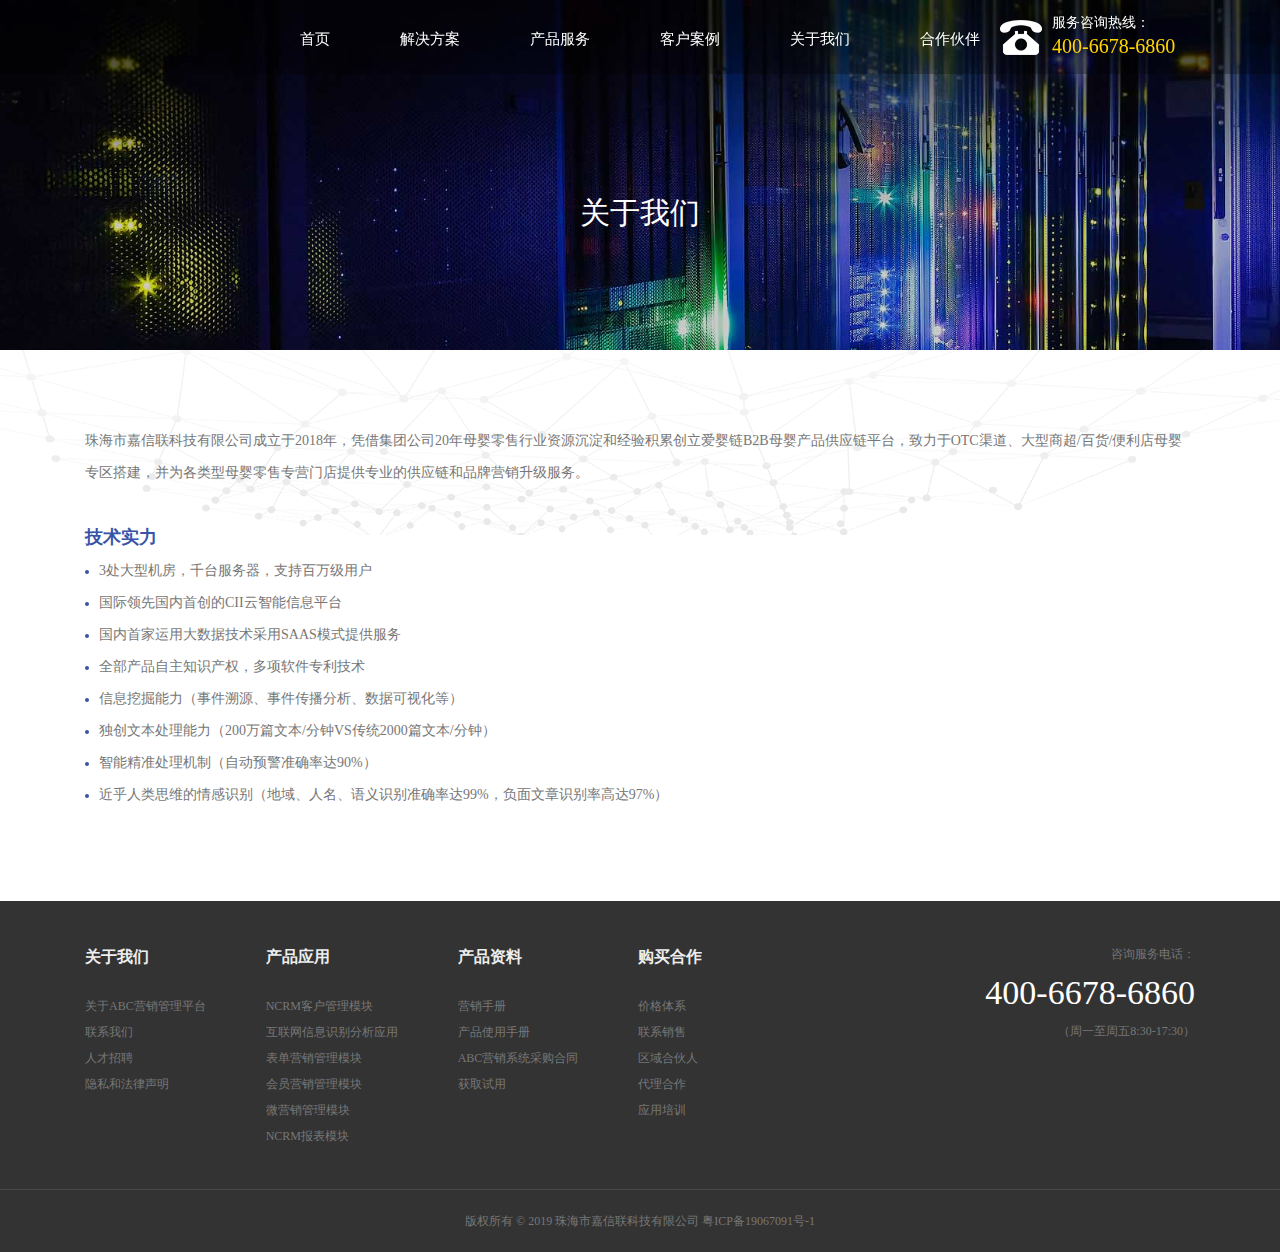
<file: onepage.html>
﻿<!DOCTYPE html>
<html lang="zh" class="no-js">
<head>
	<meta charset="UTF-8">
	<meta http-equiv="X-UA-Compatible" content="IE=edge,chrome=1"> 
	<meta name="viewport" content="width=device-width,initial-scale=1.0,maximum-scale=1.0,minimum-scale=1.0,user-scalable=no" />
    <meta name="renderer" content="webkit|ie-comp|ie-stand">
	<title>公司简介</title>
    <meta name="description" content="Description...">
    <meta name="keywords" content="keyword1,keyword2,keyword3..">
	<link href="css/bootstrap.min.css" rel="stylesheet">
	<link href="fonts/FontAwesome/font-awesome.css" rel="stylesheet">
	<link href="css/animate.css" rel="stylesheet">
	<link href="css/bootsnav.css" rel="stylesheet">
    <link href="plugin/swiper3/css/swiper.min.css" rel="stylesheet">
	<link href="css/style.css" rel="stylesheet">
    <script src="js/jquery-1.10.1.js"></script>
    <script src="js/prefixfree.min.js"></script>
	<script src="js/bootstrap.min.js"></script>
    <script src="js/bootsnav.js"></script>
    <script src="plugin/swiper3/js/swiper.min.js"></script>
    <script src="plugin/swiper3/js/swiper.animate1.0.2.min.js"></script>
    <script src="js/public.js"></script>
    <script src="js/wow.min.js"></script>
    <script>
    var wow = new WOW({
        boxClass: 'wow',
        animateClass: 'animated',
        offset: 0,
        mobile: false,
        live: true
    });
    wow.init();
    </script>
	<!--[if lt IE 9]>
	  <script src="js/html5shiv.min.js"></script>
	  <script src="js/respond.min.js"></script>
	<![endif]-->    
    <script>
    	function scro(){
			if($(document).scrollTop()>50){$(".headerBg").addClass("active");}else{$(".headerBg").removeClass("active");}
		}
		scro();
		$(window).scroll(function(){
			scro();
		})
    </script>
</head>
<body>
<header class="headerBg fixed-top">
	<div class="container-fluid">
    	<!-- <div class="logo"><a href="#"><img src="images/logo.png" class="img-responsive" alt="" width="100%"></a></div> -->
        <div class="menuBtn">
        	<span></span>
            <span></span>
            <span></span>
        </div>
        <div class="hdRig clearfix">
       <div class="header_phone">
   	<div class="icon_phone pt5 fl"><img src="images/icon_phone.png"></div>
   	<div class="phone fl">
        <h4>服务咨询热线：</h4>
        <h2>400-6678-6860</h2>
   	</div>
   </div>
        </div>
        <div class="clear"></div>
        <div class="navBox hidden-xs hidden-sm">
    	<ul class="navList list-unstyled">
            	<li class="navLi"><h3><a href="index.html"><span>首页</span></a></h3> </li>
            	<li class="navLi"><h3><a href="javascript:void(0)"><span>解决方案</span></a></h3></li>               
            	<li class="navLi"><h3><a href="javascript:void(0)"><span>产品服务</span></a></h3></li>
                <li class="navLi"><h3><a href="Cases.html"><span>客户案例</span></a></h3> </li>
                <li class="navLi">
                	<h3><a href="javascript:void(0)"><span>关于我们</span></a></h3>
                	   <div class="navSub">
                    	<ul class="navSubList list-unstyled">
                        	<li class="navSubLi">
                            	<h4><a href="onepage.html">公司介绍</a></h4>                                
                            </li>
                        	<li class="navSubLi">
                            	<h4><a href="contact.html">联系方式</a></h4>
                            </li>
                        	<li class="navSubLi">
                            	<h4><a href="culture.html">企业文化</a></h4>
                            </li>
                            <li class="navSubLi">
                            	<h4><a href="course.html">企业历程</a></h4>
                            </li>
                             <!-- <li class="navSubLi">
                            	<h4><a href="news.html">新闻动态</a></h4>
                            </li> -->
                             <li class="navSubLi">
                            	<h4><a href="Recruitment.html">人才招聘</a></h4>
                            </li>
                        </ul>
                    </div>
                </li>
                  <li class="navLi">
                	<h3><a href="Cooperation.html"><span>合作伙伴</span></a></h3>
                </li>
            </ul>
        </div>
        <div class="navBoxm"></div>
    </div>
  </header>
<div class="clearfix"></div>
<div class="bannerN">
	<div class="imgFull"><img src="images/banOnepage.jpg" class="img-responsive"></div>
    <h2 class="banH2 wow fadeInUp">关于我们</h2>
</div>
<div class="mainBg">
	<div class="mainBgImg"></div>
    <div class="container">
    	<div class="onepage">
        	<div class="oneTop wow fadeInUp">
  				<!-- <img src="images/oneLogo.png" class="img-responsive"> -->
            </div>
            <div class="oneText">
                    <p>珠海市嘉信联科技有限公司成立于2018年，凭借集团公司20年母婴零售行业资源沉淀和经验积累创立爱婴链B2B母婴产品供应链平台，致力于OTC渠道、大型商超/百货/便利店母婴专区搭建，并为各类型母婴零售专营门店提供专业的供应链和品牌营销升级服务。</p>
                <br>
                <p><strong>技术实力</strong></p>
                <ul class="oneList list-unstyled">
                	<li>3处大型机房，千台服务器，支持百万级用户</li>
                    <li>国际领先国内首创的CII云智能信息平台</li>
                    <li>国内首家运用大数据技术采用SAAS模式提供服务</li>
                    <li>全部产品自主知识产权，多项软件专利技术</li>
                    <li>信息挖掘能力（事件溯源、事件传播分析、数据可视化等）</li>
                    <li>独创文本处理能力（200万篇文本/分钟VS传统2000篇文本/分钟）</li>
                    <li>智能精准处理机制（自动预警准确率达90%）</li>
                    <li>近乎人类思维的情感识别（地域、人名、语义识别准确率达99%，负面文章识别率高达97%）</li>
                </ul>
            </div>         
            <div class="oneText">
                <p>ENGLISHENGLISHENGLISHENGLISHENGLISHENGLISHENGLISHENGLISHENGLISHENGLISHENGLISHENGLISHENGLISH，致力于成为全球一流的大数据价值挖掘和精准化信息服务平台。公司成立于2012年2月，总部位于北京中关村高科技产业核心区，拥有员工400人，设有河北分公司以及四川、陕西、重庆、吉林、江苏、贵州、山东等28家驻外办事处。</p>
                <p>智慧星光拥有大规模中文文本数据中心，总数据量超过600亿条，日新增数据量1亿条，当前使用客户超过15000家，是国内最大的舆情服务商和领先的非结构化大数据服务应用型企业。</p>
                <p>智慧星光是国内首家把云计算、大数据技术、人工智能、SaaS模式运用到互联网信息服务、文本大数据、舆情服务领域的大数据公司。形成了集标准化应用产品，数据服务，大数据报告，行业应用解决方案于一身的多维业务体系，逐步建立文本大数据生态圈，实现信息有效对称和数据价值最大化。</p>
                <br>
                <p><strong>技术实力</strong></p>
                <ul class="oneList list-unstyled">
                	<li>3处大型机房，千台服务器，支持百万级用户</li>
                    <li>国际领先国内首创的CII云智能信息平台</li>
                    <li>国内首家运用大数据技术采用SAAS模式提供服务</li>
                    <li>全部产品自主知识产权，多项软件专利技术</li>
                    <li>信息挖掘能力（事件溯源、事件传播分析、数据可视化等）</li>
                    <li>独创文本处理能力（200万篇文本/分钟VS传统2000篇文本/分钟）</li>
                    <li>智能精准处理机制（自动预警准确率达90%）</li>
                    <li>近乎人类思维的情感识别（地域、人名、语义识别准确率达99%，负面文章识别率高达97%）</li>
                </ul>
            </div>
            <!-- <div class="oneBtn text-uppercase text-center wow fadeInUp"><a href="javascript:;"><strong>english</strong></a></div> -->
        </div>
    </div>
    
</div>
<footer class="footerBg">
	<div class="container">
<div class="footTop">
        	<div class="footTopR text-right">	
                <div class="clear">咨询服务电话：</div>
                <p class="fTel">400-6678-6860</p>
                <p>（周一至周五8:30-17:30）</p>
            </div>
            <div class="footTopL">
            	<ul class="footLink list-unstyled list-inline">
                	<li>
                    	<h3><a class="ellipsis" href="#">关于我们</a></h3>
                        <div class="footSub">
                        	<p><a class="ellipsis" href="#">关于ABC营销管理平台</a></p>
                        	<p><a class="ellipsis" href="#">联系我们</a></p>
                        	<p><a class="ellipsis" href="#">人才招聘</a></p>
                        	<p><a class="ellipsis" href="#">隐私和法律声明</a></p>
                        </div>
                    </li>
                	<li>
                    	<h3><a class="ellipsis" href="#">产品应用</a></h3>
                        <div class="footSub">
                        	<p><a class="ellipsis" href="#">NCRM客户管理模块</a></p>
                        	<p><a class="ellipsis" href="#">互联网信息识别分析应用</a></p>
                        	<p><a class="ellipsis" href="#">表单营销管理模块</a></p>
                        	<p><a class="ellipsis" href="#">会员营销管理模块</a></p>
                        	<p><a class="ellipsis" href="#">微营销管理模块</a></p>
                        	<p><a class="ellipsis" href="#">NCRM报表模块</a></p>
                        </div>
                    </li>
                	<li>
                    	<h3><a class="ellipsis" href="#">产品资料</a></h3>
                        <div class="footSub">
                        	<p><a class="ellipsis" href="#">营销手册</a></p>
                        	<p><a class="ellipsis" href="#">产品使用手册</a></p>
                        	<p><a class="ellipsis" href="#">ABC营销系统采购合同</a></p>
                        	<p><a class="ellipsis" href="javascript:void(0)">获取试用</a></p>
                        </div>
                    </li>
                	<li>
                    	<h3><a class="ellipsis" href="#">购买合作</a></h3>
                        <div class="footSub">
                        	<p><a class="ellipsis" href="#">价格体系</a></p>
                        	<p><a class="ellipsis" href="#">联系销售</a></p>
                        	<p><a class="ellipsis" href="#">区域合伙人</a></p>
                        	<p><a class="ellipsis" href="#">代理合作</a></p>
                        	<p><a class="ellipsis" href="#">应用培训</a></p>
                        </div>
                    </li>
                </ul>
            </div>
            <div class="clear"></div>
        </div>
    	
    </div><div class="footBot">
        	<p>版权所有 © 2019 珠海市嘉信联科技有限公司 <a href="http://www.beian.miit.gov.cn/" target="_blank">粤ICP备19067091号-1 </a></p>
            <div class="clear"></div>
        </div>
</footer>


</body>
</html>
</file>
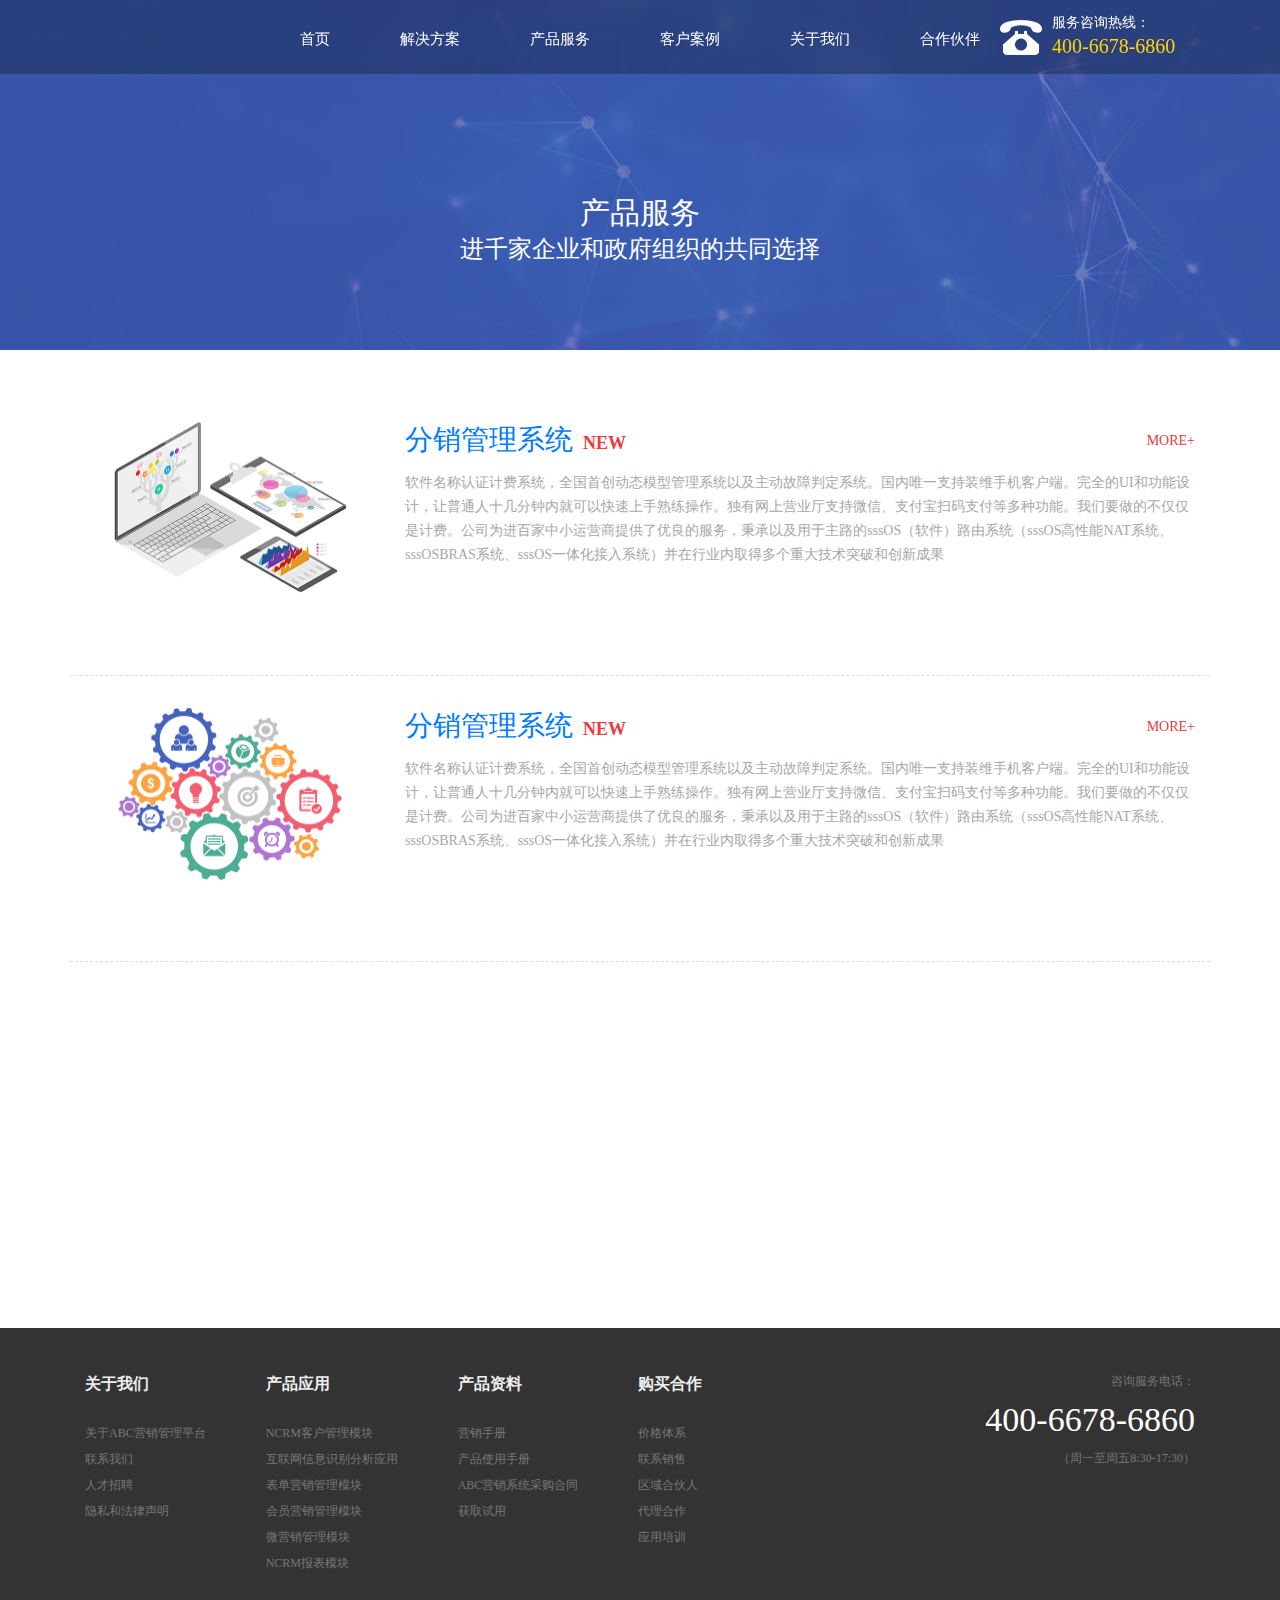
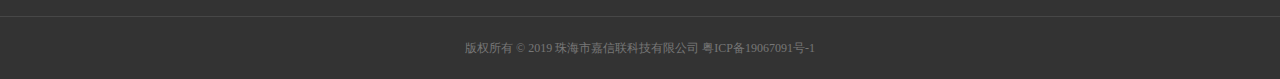
<file: Product-services.html>
﻿<!DOCTYPE html>
<html lang="zh" class="no-js"><head>
	<meta charset="UTF-8">
	<meta http-equiv="X-UA-Compatible" content="IE=edge,chrome=1"> 
	<meta name="viewport" content="width=device-width,initial-scale=1.0,maximum-scale=1.0,minimum-scale=1.0,user-scalable=no" />
    <meta name="renderer" content="webkit|ie-comp|ie-stand">
	<title>产品服务</title>
    <meta name="description" content="Description...">
    <meta name="keywords" content="keyword1,keyword2,keyword3..">
	<link href="css/bootstrap.min.css" rel="stylesheet">
	<link href="fonts/FontAwesome/font-awesome.css" rel="stylesheet">
	<link href="css/animate.css" rel="stylesheet">
	<link href="css/bootsnav.css" rel="stylesheet">
    <link href="plugin/swiper3/css/swiper.min.css" rel="stylesheet">
	<link href="css/style.css" rel="stylesheet">
    <script src="js/jquery-1.10.1.js"></script>
    <script src="js/prefixfree.min.js"></script>
	<script src="js/bootstrap.min.js"></script>
    <script src="js/bootsnav.js"></script>
    <script src="plugin/swiper3/js/swiper.min.js"></script>
    <script src="plugin/swiper3/js/swiper.animate1.0.2.min.js"></script>
    <script src="js/public.js"></script>
    <script src="js/wow.min.js"></script>
    <script src="js/jquery.mixitup.js"></script>
    <script>
    var wow = new WOW({
        boxClass: 'wow',
        animateClass: 'animated',
        offset: 0,
        mobile: false,
        live: true
    });
    wow.init();
		$(function(){
			$("#portfolio").mixItUp();
			
		})
    </script>
	<!--[if lt IE 9]>
	  <script src="js/html5shiv.min.js"></script>
	  <script src="js/respond.min.js"></script>
	<![endif]-->    
    <script>
    	function scro(){
			if($(document).scrollTop()>50){$(".headerBg").addClass("active");}else{$(".headerBg").removeClass("active");}
		}
		scro();
		$(window).scroll(function(){
			scro();
		})
    </script>
</head>
<body>
<header class="headerBg fixed-top">
	<div class="container-fluid">
    	<!-- <div class="logo"><a href="#"><img src="images/logo.png" class="img-responsive" alt="" width="100%"></a></div> -->
        <div class="menuBtn">
        	<span></span>
            <span></span>
            <span></span>
        </div>
        <div class="hdRig clearfix">
       <div class="header_phone">
   	<div class="icon_phone pt5 fl"><img src="images/icon_phone.png"></div>
   	<div class="phone fl">
			<h4>服务咨询热线：</h4>
			<h2>400-6678-6860</h2>
   	</div>
   </div>
        </div>
        <div class="clear"></div>
        <div class="navBox hidden-xs hidden-sm">
    	<ul class="navList list-unstyled">
            	<li class="navLi"><h3><a href="index.html"><span>首页</span></a></h3> </li>
            	<li class="navLi"><h3><a href="javascript:void(0)"><span>解决方案</span></a></h3></li>               
            	<li class="navLi"><h3><a href="Product-services.html"><span>产品服务</span></a></h3></li>
                <li class="navLi"><h3><a href="Cases.html"><span>客户案例</span></a></h3> </li>
                <li class="navLi">
                	<h3><a href="javascript:void(0)"><span>关于我们</span></a></h3>
                	   <div class="navSub">
                    	<ul class="navSubList list-unstyled">
                        	<li class="navSubLi">
                            	<h4><a href="onepage.html">公司介绍</a></h4>                                
                            </li>
                        	<li class="navSubLi">
                            	<h4><a href="contact.html">联系方式</a></h4>
                            </li>
                        	<li class="navSubLi">
                            	<h4><a href="culture.html">企业文化</a></h4>
                            </li>
                            <li class="navSubLi">
                            	<h4><a href="course.html">企业历程</a></h4>
                            </li>
                             <!-- <li class="navSubLi">
                            	<h4><a href="news.html">新闻动态</a></h4>
                            </li> -->
                             <li class="navSubLi">
                            	<h4><a href="Recruitment.html">人才招聘</a></h4>
                            </li>
                        </ul>
                    </div>
                </li>
                  <li class="navLi">
                	<h3><a href="Cooperation.html"><span>合作伙伴</span></a></h3>
                </li>
            </ul>
        </div>
        <div class="navBoxm"></div>
    </div>
  </header>
<div class="clearfix"></div>
<div class="bannerN">
	<div class="imgFull"><img src="images/hisBg.jpg" class="img-responsive"></div>
    <h2 class="banH2 wow fadeInUp">产品服务</h2>
     <h4 class="banH4 wow fadeInUp">进千家企业和政府组织的共同选择</h4>
</div>
<div class="mainBg box1Bg">
    <div class="container">
        <div class="products_list row">
        	 	<div class="left_products_info clearfix mb20 wow fadeInUp">
		<div class="products_bg "><a href="#"><div class="products_img"><img src="images/soluImg3.png" width="100%"></div></a></div>
		<div class="products_content ">
			<div><h3><a href="#">分销管理系统</a><span class="new">NEW</span> </h3><a href="#" class="more">MORE+</a></div>
			<p>软件名称认证计费系统，全国首创动态模型管理系统以及主动故障判定系统。国内唯一支持装维手机客户端。完全的UI和功能设计，让普通人十几分钟内就可以快速上手熟练操作。独有网上营业厅支持微信、支付宝扫码支付等多种功能。我们要做的不仅仅是计费。公司为进百家中小运营商提供了优良的服务，秉承以及用于主路的sssOS（软件）路由系统（sssOS高性能NAT系统、sssOSBRAS系统、sssOS一体化接入系统）并在行业内取得多个重大技术突破和创新成果</p>
		</div>
	</div>        	
	 	<div class="left_products_info clearfix mb20 wow fadeInUp">
		<div class="products_bg "><a href="#"><div class="products_img"><img src="images/soluImg1.png" width="100%"></div></a></div>
		<div class="products_content ">
			<div><h3><a href="#">分销管理系统</a><span class="new">NEW</span> </h3><a href="#" class="more">MORE+</a></div>
			<p>软件名称认证计费系统，全国首创动态模型管理系统以及主动故障判定系统。国内唯一支持装维手机客户端。完全的UI和功能设计，让普通人十几分钟内就可以快速上手熟练操作。独有网上营业厅支持微信、支付宝扫码支付等多种功能。我们要做的不仅仅是计费。公司为进百家中小运营商提供了优良的服务，秉承以及用于主路的sssOS（软件）路由系统（sssOS高性能NAT系统、sssOSBRAS系统、sssOS一体化接入系统）并在行业内取得多个重大技术突破和创新成果</p>
		</div>
	</div>
        	<div class="left_products_info clearfix mb20 wow fadeInUp">
		<div class="products_bg "><a href="#"><div class="products_img"><img src="images/pro3Img1.png" width="100%"></div></a></div>
		<div class="products_content ">
			<div><h3><a href="#">分销管理系统</a><span class="new">NEW</span> </h3><a href="#" class="more">MORE+</a></div>
			<p>软件名称认证计费系统，全国首创动态模型管理系统以及主动故障判定系统。国内唯一支持装维手机客户端。完全的UI和功能设计，让普通人十几分钟内就可以快速上手熟练操作。独有网上营业厅支持微信、支付宝扫码支付等多种功能。我们要做的不仅仅是计费。公司为进百家中小运营商提供了优良的服务，秉承以及用于主路的sssOS（软件）路由系统（sssOS高性能NAT系统、sssOSBRAS系统、sssOS一体化接入系统）并在行业内取得多个重大技术突破和创新成果</p>
		</div>
	</div>
        </div>  
      </div>
   </div>
<footer class="footerBg">
	<div class="container">
<div class="footTop">
        	<div class="footTopR text-right">	
                <div class="clear">咨询服务电话：</div>
                <p class="fTel">400-6678-6860</p>
                <p>（周一至周五8:30-17:30）</p>
            </div>
            <div class="footTopL">
            	<ul class="footLink list-unstyled list-inline">
                	<li>
                    	<h3><a class="ellipsis" href="#">关于我们</a></h3>
                        <div class="footSub">
                        	<p><a class="ellipsis" href="#">关于ABC营销管理平台</a></p>
                        	<p><a class="ellipsis" href="#">联系我们</a></p>
                        	<p><a class="ellipsis" href="#">人才招聘</a></p>
                        	<p><a class="ellipsis" href="#">隐私和法律声明</a></p>
                        </div>
                    </li>
                	<li>
                    	<h3><a class="ellipsis" href="#">产品应用</a></h3>
                        <div class="footSub">
                        	<p><a class="ellipsis" href="#">NCRM客户管理模块</a></p>
                        	<p><a class="ellipsis" href="#">互联网信息识别分析应用</a></p>
                        	<p><a class="ellipsis" href="#">表单营销管理模块</a></p>
                        	<p><a class="ellipsis" href="#">会员营销管理模块</a></p>
                        	<p><a class="ellipsis" href="#">微营销管理模块</a></p>
                        	<p><a class="ellipsis" href="#">NCRM报表模块</a></p>
                        </div>
                    </li>
                	<li>
                    	<h3><a class="ellipsis" href="#">产品资料</a></h3>
                        <div class="footSub">
                        	<p><a class="ellipsis" href="#">营销手册</a></p>
                        	<p><a class="ellipsis" href="#">产品使用手册</a></p>
                        	<p><a class="ellipsis" href="#">ABC营销系统采购合同</a></p>
                        	<p><a class="ellipsis" href="javascript:void(0)">获取试用</a></p>
                        </div>
                    </li>
                	<li>
                    	<h3><a class="ellipsis" href="#">购买合作</a></h3>
                        <div class="footSub">
                        	<p><a class="ellipsis" href="#">价格体系</a></p>
                        	<p><a class="ellipsis" href="#">联系销售</a></p>
                        	<p><a class="ellipsis" href="#">区域合伙人</a></p>
                        	<p><a class="ellipsis" href="#">代理合作</a></p>
                        	<p><a class="ellipsis" href="#">应用培训</a></p>
                        </div>
                    </li>
                </ul>
            </div>
            <div class="clear"></div>
        </div>
    	
    </div><div class="footBot">
				<p>版权所有 © 2019 珠海市嘉信联科技有限公司 <a href="http://www.beian.miit.gov.cn/" target="_blank">粤ICP备19067091号-1 </a></p>
            <div class="clear"></div>
        </div>
</footer>


</body>
</html>
</file>
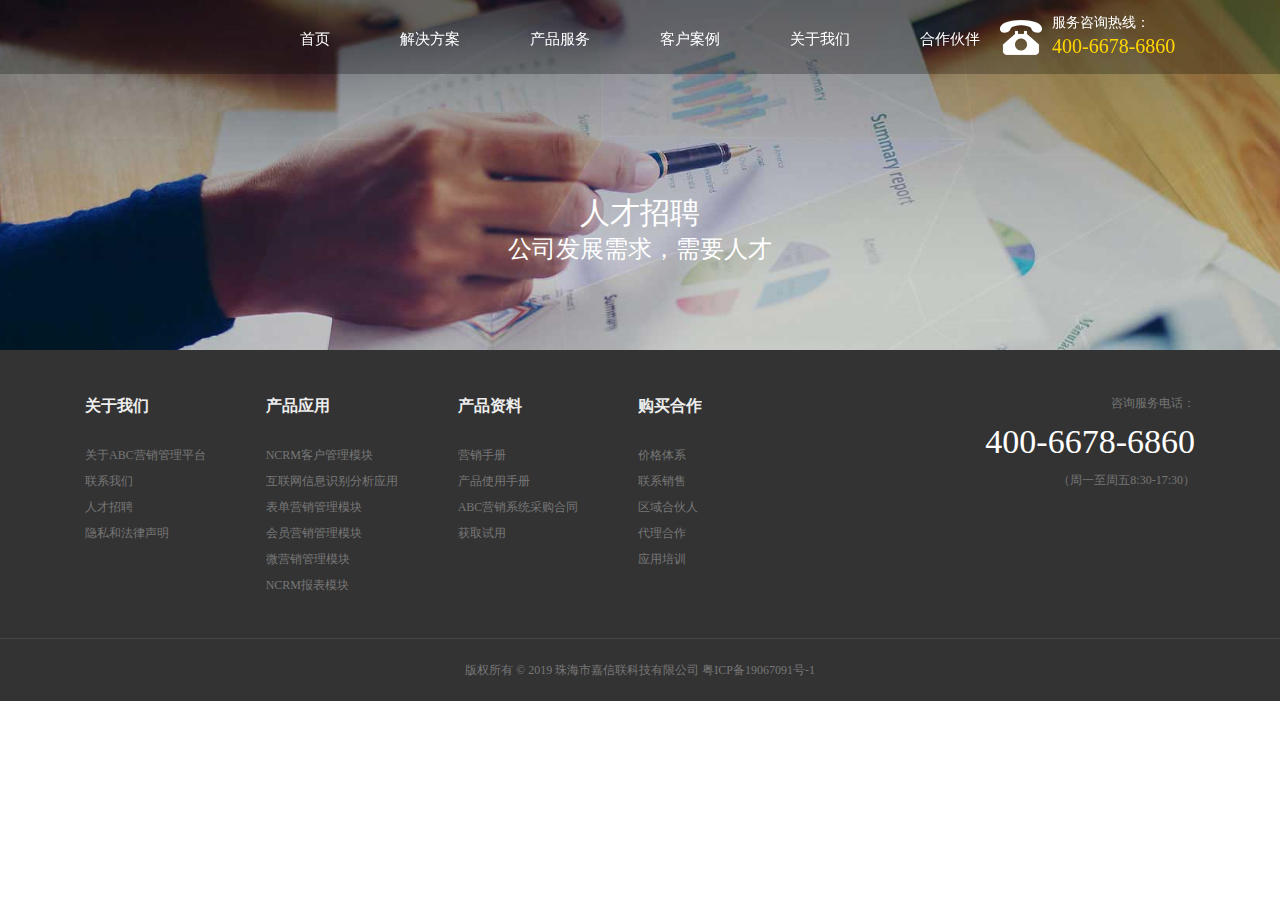
<file: Recruitment.html>
﻿<!DOCTYPE html>
<html lang="zh" class="no-js">
<head>
	<meta charset="UTF-8">
	<meta http-equiv="X-UA-Compatible" content="IE=edge,chrome=1"> 
	<meta name="viewport" content="width=device-width,initial-scale=1.0,maximum-scale=1.0,minimum-scale=1.0,user-scalable=no" />
    <meta name="renderer" content="webkit|ie-comp|ie-stand">
	<title>人才招聘</title>
    <meta name="description" content="Description...">
    <meta name="keywords" content="keyword1,keyword2,keyword3..">
	<link href="css/bootstrap.min.css" rel="stylesheet">
	<link href="fonts/FontAwesome/font-awesome.css" rel="stylesheet">
	<link href="css/animate.css" rel="stylesheet">
    <link href="plugin/swiper3/css/swiper.min.css" rel="stylesheet">
	<link href="css/style.css" rel="stylesheet">
    <script src="js/jquery-1.10.1.js"></script>
    <script src="js/prefixfree.min.js"></script>
	<script src="js/bootstrap.min.js"></script>
    <script src="plugin/swiper3/js/swiper.min.js"></script>
    <script src="plugin/swiper3/js/swiper.animate1.0.2.min.js"></script>
    <script src="js/public.js"></script>
    <script src="js/wow.min.js"></script>
    <script>
    var wow = new WOW({
        boxClass: 'wow',
        animateClass: 'animated',
        offset: 0,
        mobile: false,
        live: true
    });
    wow.init();
    </script>
	<!--[if lt IE 9]>
	  <script src="js/html5shiv.min.js"></script>
	  <script src="js/respond.min.js"></script>
	<![endif]-->    
    <script>
    	function scro(){
			if($(document).scrollTop()>50){$(".headerBg").addClass("active");}else{$(".headerBg").removeClass("active");}
		}
		scro();
		$(window).scroll(function(){
			scro();
		})
    </script>
</head>
<body>
<header class="headerBg fixed-top">
	<div class="container-fluid">
    	<!-- <div class="logo"><a href="#"><img src="images/logo.png" class="img-responsive" alt="" width="100%"></a></div> -->
        <div class="menuBtn">
        	<span></span>
            <span></span>
            <span></span>
        </div>
        <div class="hdRig clearfix">
       <div class="header_phone">
   	<div class="icon_phone pt5 fl"><img src="images/icon_phone.png"></div>
   	<div class="phone fl">
        <h4>服务咨询热线：</h4>
        <h2>400-6678-6860</h2>
   	</div>
   </div>
        </div>
        <div class="clear"></div>
        <div class="navBox hidden-xs hidden-sm">
       	<ul class="navList list-unstyled">
            	<li class="navLi"><h3><a href="index.html"><span>首页</span></a></h3> </li>
            	<li class="navLi"><h3><a href="javascript:void(0)"><span>解决方案</span></a></h3></li>               
            	<li class="navLi"><h3><a href="javascript:void(0)"><span>产品服务</span></a></h3></li>
                <li class="navLi"><h3><a href="Cases.html"><span>客户案例</span></a></h3> </li>
                <li class="navLi">
                	<h3><a href="javascript:void(0)"><span>关于我们</span></a></h3>
                	   <div class="navSub">
                    	<ul class="navSubList list-unstyled">
                        	<li class="navSubLi">
                            	<h4><a href="onepage.html">公司介绍</a></h4>                                
                            </li>
                        	<li class="navSubLi">
                            	<h4><a href="contact.html">联系方式</a></h4>
                            </li>
                        	<li class="navSubLi">
                            	<h4><a href="culture.html">企业文化</a></h4>
                            </li>
                            <li class="navSubLi">
                            	<h4><a href="course.html">企业历程</a></h4>
                            </li>
                             <!-- <li class="navSubLi">
                            	<h4><a href="news.html">新闻动态</a></h4>
                            </li> -->
                             <li class="navSubLi">
                            	<h4><a href="Recruitment.html">人才招聘</a></h4>
                            </li>
                        </ul>
                    </div>
                </li>
                  <li class="navLi">
                	<h3><a href="Cooperation.html"><span>合作伙伴</span></a></h3>
                </li>
            </ul>
        </div>
        <div class="navBoxm"></div>
    </div>
  </header>
<div class="bannerN">
	<div class="imgFull"><img src="images/banCase.jpg" class="img-responsive"></div>
    <h2 class="banH2 wow fadeInUp">人才招聘</h2>
    <h4 class="banH4 wow fadeInUp">公司发展需求，需要人才</h4>
</div>
<!-- <div class="mainBg"> 
    <div class="container">
    	<div class="contact">
            <div class="Recruitment_list wow fadeInUp">
    <div class="prompt">如想加入本公司，请将简历投送至信箱:1125888050@QQ.com</div>
       <div class="Recruitment_content">
        <div class="Recruitment_title"><span class="name">职位：C#程序员（全职） </span><span class="Recruitment_time">发布时间：2017-1-11</span></div>
        <div class="clearfix row m-0">
        <div class="Claim_info col-xs-12 col-sm-12 col-md-10">
        学历不限<br>
         熟悉Linux下的C程序开发，3年以上工作经验。<br>有路由、缓存、计费系统开发经验者优先<br>
         熟悉Linux下的C程序开发，3年以上工作经验。
        </div>
        <div class="Quantity col-xs-12 col-sm-12 col-md-2">
        <p>3人</p>
        <a href="#" class="btn btn-group btn-apply">申请</a>
        </div>
        </div>
       </div>
            <div class="Recruitment_content">
        <div class="Recruitment_title"><span class="name">职位：C#程序员（全职） </span><span class="Recruitment_time">发布时间：2017-1-11</span></div>
        <div class="clearfix row m-0">
        <div class="Claim_info col-xs-12 col-sm-12 col-md-10">
        学历不限<br>
         熟悉Linux下的C程序开发，3年以上工作经验。<br>有路由、缓存、计费系统开发经验者优先
        </div>
        <div class="Quantity col-xs-12 col-sm-12 col-md-2">
        <p>3人</p>
        <a href="#" class="btn btn-group btn-apply">申请</a>
        </div>
        </div>
       </div>
           <div class="Recruitment_content">
        <div class="Recruitment_title"><span class="name">职位：C#程序员（全职） </span><span class="Recruitment_time">发布时间：2017-1-11</span></div>
        <div class="clearfix row m-0">
        <div class="Claim_info col-xs-12 col-sm-12 col-md-10">
        学历不限<br>
         熟悉Linux下的C程序开发，3年以上工作经验。<br>有路由、缓存、计费系统开发经验者优先
        </div>
        <div class="Quantity col-xs-12 col-sm-12 col-md-2">
        <p>3人</p>
        <a href="#" class="btn btn-group btn-apply">申请</a>
        </div>
        </div>
       </div>
             <div class="Recruitment_content">
        <div class="Recruitment_title"><span class="name">职位：C#程序员（全职） </span><span class="Recruitment_time">发布时间：2017-1-11</span></div>
        <div class="clearfix row m-0">
        <div class="Claim_info col-xs-12 col-sm-12 col-md-10">
        学历不限<br>
         熟悉Linux下的C程序开发，3年以上工作经验。<br>有路由、缓存、计费系统开发经验者优先
        </div>
        <div class="Quantity col-xs-12 col-sm-12 col-md-2">
        <p>3人</p>
        <a href="#" class="btn btn-group btn-apply">申请</a>
        </div>
        </div>
       </div>
             <div class="Recruitment_content">
        <div class="Recruitment_title"><span class="name">职位：C#程序员（全职） </span><span class="Recruitment_time">发布时间：2017-1-11</span></div>
        <div class="clearfix row m-0">
        <div class="Claim_info col-xs-12 col-sm-12 col-md-10">
        学历不限<br>
         熟悉Linux下的C程序开发，3年以上工作经验。<br>有路由、缓存、计费系统开发经验者优先
        </div>
        <div class="Quantity col-xs-12 col-sm-12 col-md-2">
        <p>3人</p>
        <a href="#" class="btn btn-group btn-apply">申请</a>
        </div>
        </div>
       </div>
             <div class="Recruitment_content">
        <div class="Recruitment_title"><span class="name">职位：C#程序员（全职） </span><span class="Recruitment_time">发布时间：2017-1-11</span></div>
        <div class="clearfix row m-0">
        <div class="Claim_info col-xs-12 col-sm-12 col-md-10">
        学历不限<br>
         熟悉Linux下的C程序开发，3年以上工作经验。<br>有路由、缓存、计费系统开发经验者优先
        </div>
        <div class="Quantity col-xs-12 col-sm-12 col-md-2">
        <p>3人</p>
        <a href="#" class="btn btn-group btn-apply">申请</a>
        </div>
        </div>
       </div>
    </div>
        </div>
    </div>
</div> -->
<footer class="footerBg">
	<div class="container">
    	<div class="footTop">
        	<div class="footTopR text-right">	
                <div class="clear">咨询服务电话：</div>
                <p class="fTel">400-6678-6860</p>
                <p>（周一至周五8:30-17:30）</p>
            </div>
            <div class="footTopL">
            	<ul class="footLink list-unstyled list-inline">
                	<li>
                    	<h3><a class="ellipsis" href="#">关于我们</a></h3>
                        <div class="footSub">
                        	<p><a class="ellipsis" href="#">关于ABC营销管理平台</a></p>
                        	<p><a class="ellipsis" href="#">联系我们</a></p>
                        	<p><a class="ellipsis" href="#">人才招聘</a></p>
                        	<p><a class="ellipsis" href="#">隐私和法律声明</a></p>
                        </div>
                    </li>
                	<li>
                    	<h3><a class="ellipsis" href="#">产品应用</a></h3>
                        <div class="footSub">
                        	<p><a class="ellipsis" href="#">NCRM客户管理模块</a></p>
                        	<p><a class="ellipsis" href="#">互联网信息识别分析应用</a></p>
                        	<p><a class="ellipsis" href="#">表单营销管理模块</a></p>
                        	<p><a class="ellipsis" href="#">会员营销管理模块</a></p>
                        	<p><a class="ellipsis" href="#">微营销管理模块</a></p>
                        	<p><a class="ellipsis" href="#">NCRM报表模块</a></p>
                        </div>
                    </li>
                	<li>
                    	<h3><a class="ellipsis" href="#">产品资料</a></h3>
                        <div class="footSub">
                        	<p><a class="ellipsis" href="#">营销手册</a></p>
                        	<p><a class="ellipsis" href="#">产品使用手册</a></p>
                        	<p><a class="ellipsis" href="#">ABC营销系统采购合同</a></p>
                        	<p><a class="ellipsis" href="javascript:void(0)">获取试用</a></p>
                        </div>
                    </li>
                	<li>
                    	<h3><a class="ellipsis" href="#">购买合作</a></h3>
                        <div class="footSub">
                        	<p><a class="ellipsis" href="#">价格体系</a></p>
                        	<p><a class="ellipsis" href="#">联系销售</a></p>
                        	<p><a class="ellipsis" href="#">区域合伙人</a></p>
                        	<p><a class="ellipsis" href="#">代理合作</a></p>
                        	<p><a class="ellipsis" href="#">应用培训</a></p>
                        </div>
                    </li>

                </ul>
            </div>
            <div class="clear"></div>
        </div>
    	
    </div><div class="footBot">
        	<p>版权所有 © 2019 珠海市嘉信联科技有限公司 <a href="http://www.beian.miit.gov.cn/" target="_blank">粤ICP备19067091号-1 </a></p>
            <div class="clear"></div>
        </div>
</footer>
</body>
</html>
</file>
<file: css/style.css>
@charset "utf-8";
*{ margin:0; padding:0;}
table{ border-collapse:collapse;}
a{ text-decoration:none;}
a:hover,a:focus{ text-decoration:none;}
a:focus{ outline:none;}
ol, ul {list-style: none outside none; margin:0;}
p{ margin:0;}
li {display: list-item;text-align: -webkit-match-parent;}
.h1, .h2, .h3, .h4, .h5, h1, h2, h3, h4, h5{ margin:0;}
.cor_red{ color:#fe0000;}
.cor_yellow{ color:#fdd000;}
.cor_green{ color:#008e2b;}
.pt5 {padding-top: 5px;}
.fl {float: left;}
.page_header{background: url(../images/overlay.png) repeat;margin-top: 0px!important; }
.page_header .header_phone{ margin-top: 10px;}
.f22{ font-size:22px;}
.clear{ clear:both;}
.shows{ display:block;}
.showsIn{ display:inline-block;}
.mt30{margin-top: 30px}
.mt20{margin-top: 20px}
.mt10{margin-top: 10px}
.mb10{ margin-bottom: 10px;}
.mb20{ margin-bottom: 20px;}
.mb30{ margin-bottom: 30px;}
.backgroundf0{background: #f0f0f0}
.hides{ display:none;}
.ellipsis{ display:block; text-overflow:ellipsis; white-space:nowrap; overflow:hidden;}
.bd_weixin_popup{ height:auto !important;}
html { -ms-touch-action: none; height:100%;}
body { font-family:"Microsoft YaHei"; position: relative; height:100%; *cursor: default; color:#333333; overflow-x:hidden;}
@font-face {
    font-family:'CONTEXT';
	src:url(../fonts/CONTEXT.TTF);
    font-weight: normal;
    font-style: normal;
}
.btn, button {
    padding: 7px 30px;
    border-radius: 0px;
    font-weight: 400;
    color: #fff;
    font-size: 13px;
    -webkit-transition: all 0.2s linear;
    -moz-transition: all 0.2s linear;
    -o-transition: all 0.2s linear;
    transition: all 0.2s linear;
    display: inline-block;
}
.imgFull{ background-position:center center; background-repeat:no-repeat; background-size:cover;}
.imgFull img{ display:none;}
.headerBg{transition:all 0.3s ease-out 0s; background: rgba(0,0,0,0.26)}
.headerBg.active{ border:none; background:rgba(0,0,0,0.6); margin-top:0; position: fixed;width: 100%;z-index: 1111;}
.headerBg.active .fixed-top{background:rgba(0,0,0,0.6);}
.headerBg.noEffect{ transform:translateY(0) !important;}
.logo{ position:absolute; left:30px; top:5px;}
.logo a{ display:block;}
.hdRig{ position:absolute; right:30px; top:0; color:#FFFFFF;}
.hdRig a{ color:#FFFFFF; display:inline-block; vertical-align:middle;}
.hdRigList{ font-size:0;}
.hdRigList li{ display:inline-block; vertical-align:middle; font-size:18px; padding-left:8px; line-height:84px;}
.hdWx{ position:absolute; right:-30px; top:84px; width:140px; padding:10px; text-align:center; background:#FFFFFF; font-size:12px; color:#666666; line-height:26px; display:none;}
.hdWx img{ margin:0 auto;}
.hdRigList li:hover .hdWx{ display:block;}
.hdTel{ font-size:20px; margin-top:-2px; margin-right:5px;}
.hdShare{ margin-top:-10px; font-size:15px; width:32px; height:32px; border:1px solid rgba(255,255,255,0.25); border-radius:50%; text-align:center; line-height:30px;}

/*navList*/
.navList{ display:table; margin:0 auto;}
.navLi{ float:left; height:84px; position:relative;}
.navLi h3{}
.navLi h3 a{ display:block; padding:24px 10px; font-size:15px; color:#FFFFFF;}
.navLi h3 a span{ display:block; height:40px; line-height:40px;padding:0 30px; transition:all 0.4s ease 0s;}
.navLi.on h3 a span,.navLi h3 a:hover span{ }
.navLi.active{ border-bottom: 2px solid #ffffff}
.navSub{ position:absolute; left:50%; margin-left:-100px; top:84px; width:200px; padding-top:23px; display:none;}
.navSub:before{ display:block; content:""; position:absolute; left:50%; margin-left:-11px; top:10px;
width: 0;
height: 0;
border-style: solid;
border-width: 0 13px 13px 13px;
border-color: transparent transparent rgba(0,0,0,0.75) transparent;
}
.navSubList{ background:rgba(0,0,0,0.75); padding:15px 25px; border-radius:5px;}
.navSubLi{}
.navSubLi h4{ border-bottom:1px solid rgba(255,255,255,0.2);}
.navSubLi h4 a{ display:block; color:#FFFFFF; font-size:14px; line-height:42px; background-position:right center; background-repeat:no-repeat; transition:all 0.3s ease-out 0s;}
.navSubLi.has h4 a{ background-image:url(../images/navLiBg.png);}
.navSubLi a:hover{ color:#3754a8;}

.navThrList{ padding-left:15px; display:none;}
.navThrLi h5{ border-bottom:1px solid rgba(255,255,255,0.2);}
.navThrLi h5 a{ display:block; color:#FFFFFF; font-size:14px; line-height:46px; background-position:right center; background-repeat:no-repeat; transition:all 0.3s ease-out 0s;}
.navThrLi.has h5 a{ background-image:url(../images/navLiBg.png);}

.navFouList{ padding:15px 0 15px 15px; border-bottom:1px solid rgba(255,255,255,0.2); display:none;}
.navFouLi{ font-size:12px; color:#dddddd; line-height:24px;} 
.navFouLi a{ display:block; color:#dddddd;}

.navBoxm{ display:none;}
.navListm{ list-style:none; overflow:hidden;}
.header_phone{
	position: absolute;
    right: 30px; 
    top:15px;
    color: #FFFFFF;
	width: 220px;
}
.header_phone .phone{margin-left: 10px;}
.header_phone h4{font-size: 14px; margin-bottom: 5px;}
.header_phone h2{font-size: 20px; color: #FFD600}
/*banner*/
#carousel-area {
  overflow: hidden;
  background: #2c3e50;
}
#carousel-area .carousel-inner .carousel-item {
  opacity: 0.3;
  width: 100%;
  overflow: hidden;
  transition-property: opacity;
  transition-duration: 1s;
}
#carousel-area .carousel-inner .active {
  opacity: 1;
}
#carousel-area .carousel-inner .active.left,
#carousel-area .carousel-inner .active.right {
  left: 0;
  opacity: 0;
  z-index: 1;
}
#carousel-area .carousel-inner .next.left,
#carousel-area .carousel-inner .prev.right {
  opacity: 1;
}
#carousel-area .carousel-control {
  z-index: 2;
}
#carousel-area .carousel-item {
  background-size: 100%;
  background-size: cover;
}
#carousel-area .carousel-item .carousel-caption {  
  top: 30%;
  right: 10%;
  left: 10%;
  text-shadow: none;
}
#carousel-area .carousel-item .carousel-caption h2 {
  font-size: 70px;
  -webkit-animation-name: fadeInUp;
  animation-name: fadeInUp;
  -webkit-animation-duration: 0.8s;
  animation-duration: 0.8s;
}
#carousel-area .carousel-item .carousel-caption h3 {
  font-size: 24px;
  color: #fff;
  font-weight: 100;
  -webkit-animation-name: fadeInUp;
  animation-name: fadeInUp;
  -webkit-animation-duration: 1.2s;
  animation-duration: 1.2s;
}
#carousel-area .carousel-item .carousel-caption .btn {
  margin: 30px 15px;
  -webkit-animation-name: fadeInUp;
  animation-name: fadeInUp;
  -webkit-animation-duration: 1.4s;
  animation-duration: 1.4s;
}
#carousel-area .active {
  opacity: 1;
}
#carousel-area .active.left,
#carousel-area .active.right {
  left: 0;
  opacity: 0;
  z-index: 1;
}
#carousel-area .carousel-control {
  z-index: 10;
  width: 35px;
  height: 55px;
  top: 50%;
  padding: 10px 5px;
  box-shadow: none;
  background: url(../images/skin.png);
  margin-top: -35px;
  text-shadow: none;
}
#carousel-area .carousel-control-prev-icon {
  left: 5%;
}
#carousel-area .carousel-control-next-icon {
  right: 5%;
  background-position: -150px 0px !important;
}
#carousel-area .carousel-indicators {
  bottom: 5px;
}
#carousel-area .carousel-indicators li {
  border-radius: 0px;
  width: 32px;
  height: 5px;
  margin: 0 5px;
  background: rgba(253, 254, 255, 0.80);
  cursor: pointer;
  border: none;
  transition: all 0.4s ease-in-out;
  -moz-transition: all 0.4s ease-in-out;
  -webkit-transition: all 0.4s ease-in-out;
  -o-transition: all 0.4s ease-in-out;
}
#carousel-area .carousel-indicators li:hover,
#carousel-area .carousel-indicators li.active { opacity: 1;}
#carousel-area:hover .carousel-control { display: block;}
#carousel-area i { margin-right: 10px;}
.back-to-top {
    display: none;
    position: fixed;
    bottom: 18px;
    right: 15px;
	background: rgba(0,0,0,0.46);
	color: #ffffff;
	    -webkit-transition: all 0.2s linear;
    -moz-transition: all 0.2s linear;
    -o-transition: all 0.2s linear;
    transition: all 0.2s linear;
}
.back-to-top i {
    display: block;
    font-size: 18px;
    width: 36px;
    height: 36px;
    line-height: 36px;
    color: #fff;
    border-radius: 0px;
    text-align: center;
    transition: all 0.2s ease-in-out;
    -moz-transition: all 0.2s ease-in-out;
    -webkit-transition: all 0.2s ease-in-out;
    -o-transition: all 0.2s ease-in-out;
}
.banner .swiper-slide{ background-repeat:no-repeat; background-position:center center; background-size:cover; overflow:hidden;}
.ban1Bg{ position:absolute; left:0; top:0; width:100%; height:100%; z-index:0; overflow:hidden;}
.ban1Bg1{ background:url(../images/ban1Bg1.png) center center repeat; animation: star 1s infinite linear;}
.ban1Bg2{ background:url(../images/ban1Bg2.png) center center repeat; animation: star 3s infinite linear;}
@keyframes star {
  0% {
	  opacity:0;
  }
  50% {
	  opacity:1;
  }
  100% {
	  opacity:0;
  }
}
.banner .swiper-slide .container{ height:100%; justify-content:center; display:flex; align-items:center; position:relative; z-index:1;}
.ban1Con{ width:100%;}
.ban1Img{ width:60%; float:left; max-width:651px; height:379px; position:relative;}
.ban1Logo{ width:119px; height:57px; position:absolute; left:50%; top:50%; margin-left:-60px; margin-top:-49px; opacity:0; transition:all 0.4s ease 0.3s;}
.ban1Cir{ 
	width:379px;
	background-size: 250px;
	height:379px; 
	position:absolute; left:50%; top:0; margin-left:-190px; background-position:center center; background-repeat:no-repeat; opacity:0; transition:all 0.4s ease 0.3s;
}
.ban1Line_right{ min-width: 375px; height: 560px;left: 0;  position: absolute; top:90px;}
.ban1Line_right .ban1Line_title{ margin-top: 100px; background: url(../images/abt_banner.png) no-repeat; width: 375px; height: 244px;padding: 35px; color: #ffffff; text-align: center}
.ban1Line_right .ban1Line_title h2{ margin-bottom: 15px; font-size: 32px;}
.ban1Line_right .ban1Line_title h3{ font-size:24px; text-align: left; line-height: 50px;}
.ban1Line_right .ban1Line_title h3.clients{text-align: center}
.ban1Line_right .ban1Line_title h3.clients b{text-align: center; font-size: 56px; font-weight: bold}
.ban1Line_right .title_name{width:375px; overflow: hidden; min-height: 50px; font-size: 26px; text-align: center; color: #ffffff; margin-top: 20px;}
.banner .swiper-slide .container {
    height: 100%;
    justify-content: center;
    display: flex;
    align-items: center;
    position: relative;
    z-index: 1;
}
.ban1Line{ width:509px; height:379px; position:absolute; left:50%; top:0; margin-left:-254px; background:url(../images/ban1Line.png) center center no-repeat;}
.ban1IcoItem li{ display:inline-block; position:absolute; text-align:center; font-size:14px; line-height:34px;}
.ban1IcoItem li a{ display:block; color:#FFFFFF;}
.ban1Ico{ width:71px; height:71px; border-radius:50%; display:flex; justify-content:center; align-items:center; position:relative;}
.ban1Ico i{ 
	display:block; position:absolute; left:0; top:0; width:100%; height:100%; background:url(../images/ban1IcoBg.png) center center no-repeat; animation:circle 150s infinite linear;
}
.ban1IcoLi1{ left:-40px; top:0;}
.ban1IcoLi2{ left:-40px; top:156px;}
.ban1IcoLi3{ left:-40px; bottom:-30px;}
.ban1IcoLi4{ right:-40px; top:0;}
.ban1IcoLi5{ right:-40px; top:156px;}
.ban1IcoLi6{ right:-40px; bottom:-30px;}
.ban1IcoItem li a:hover .ban1Ico img{ animation:pulse 0.3s linear 2;}
@keyframes circle{
  0% {
	  transform:rotate(0);
  }
  50% {
	  transform:rotate(360deg);
  }
  100% {
	  transform:rotate(0);
  }
}
@keyframes circleF{
  0% {
	  transform:rotate(360deg);
  }
  50% {
	  transform:rotate(0);
  }
  100% {
	  transform:rotate(360deg);
  }
}
.swiper-slide-active .ban1Logo{ opacity:0;}
.swiper-slide-active .ban1Cir{ opacity:1;}
.swiper-slide-active .ban1Cir1{ transition-delay:0.3s}
.swiper-slide-active .ban1Cir2{ transition-delay:0.7s}
.swiper-slide-active .ban1Cir3{ transition-delay:1.1s}

.ban1Text{ width:45%; float:right; max-width:442px; padding-top:10%;}
.banLink{ display:block; color:#FFFFFF; font-weight:bold; font-size:15px; text-align:center; width:144px; height:40px; line-height:38px; margin:25px 0 0; border:1px solid rgba(255,255,255,0.65); background:url(../images/banLinkBg.png) center center no-repeat; background-size:100% 100%;}
.banLink img{ margin-left:5px; transition:all 0.3s ease 0s;}
.banLink:hover{ color:#FFFFFF;}
.banLink:hover img{ margin-left:15px;}

.banPc{ display:block;}
.banMob{ display:none; position:relative; z-index:1;}
.banMob a{ display:block;}

.banBtn{ position:absolute; left:50%; margin-left:-12px; bottom:6%; display:block; width:24px; height:42px; border:2px solid #FFFFFF; border-radius:12px; z-index:1; overflow:hidden;}
.banBtn:after{ display:block; content:""; position:absolute; left:50%; margin-left:-2px; top:21px; width:4px; height:4px; background:#FFFFFF; border-radius:50%; animation:bounce 2s infinite;}

.box1Bg{ padding:60px 0;}
.box1Num{ font-size:18px; color:#969696; line-height:200%;}
.box1Num h3{font-size:20px;}
.box1Num span{ color:#e80b11; font-family:'CONTEXT'; font-size:50px; padding:0 10px; line-height:200%;}
.title{ padding:20px 0; position:relative;}
.title h2{ font-size:36px; color:#222222; line-height:120%; padding:20px 0;}
.titleBrief{ max-width:980px; margin:0 auto; color:#a6a5a5; line-height:28px; padding:20px 0;}

.superiority{padding: 15px; text-align: center;}

.box1CenBg{ background:url(../images/box1CenBg.png) center top no-repeat; background-size:cover; min-height:607px; overflow:hidden; position:relative;}
.wavesBg{ position:absolute; left:0; top:0; width:100%; height:100%; padding-bottom:300px;}
#waves{}
.box1Cen{ margin:100px 0 0; position:relative;}
.box1CenPrev,.box1CenNext{ position:absolute; width:29px; height:51px; top:100px; cursor:pointer;}
.box1CenPrev{ left:-150px; background:url(../images/box1CenPrev.png) left center no-repeat; background-size:cover;}
.box1CenNext{ right:-150px; background:url(../images/box1CenNext.png) right center no-repeat; background-size:cover;}
.box1CenImgBg{ float:left; width:58%; padding-right:3%;}
.box1CenText{ float:right; width:42%; max-width:450px; color:#FFFFFF;}
.box1CenH3{ font-size:30px; line-height:30px;}
.box1CenBrief{ font-size:16px; line-height:30px; margin:10px 0;}
.box1CenItem{ padding:0px 0 15px;}
.box1CenItem li a{ color:#FFFFFF; display:inline-block; line-height:26px; padding:0 10px; border-radius:10px; transition:all 0.4s ease 0s;}
.box1CenItem li a:before{ display:inline-block; content:""; vertical-align:middle; width:4px; height:4px; border-radius:50%; background:#FFFFFF; margin:-2px 5px 0 0;}
.box1CenItem li a:hover{ background:#3754a8;}
.box1CenText .box1BotMore{ margin:0; border:1px solid #FFFFFF; text-align:center;}
.box1CenText .box1BotMore:hover{ background:#df292e; border-color:#df292e;}
.box1BotMore a,.box1BotMore a:hover{ display:block; color:#FFFFFF;}

.box1Bot{ margin:0 -42px; padding:40px 0;}
.box1Bot li{ padding:10px 42px;}
.box1Bot li:after{ display:block; content:""; display:block; width:190px; height:1px; font-size:0; background:#e6e6e6; position:absolute; top:100px; right:-95px;}
.box1Bot li:last-child:after{ display:none;}
.box1Bot li a{ display:block; height:100%;}
.box1BotImgBg{ width:174px; height:174px; border:1px solid #dbdbdb; border-radius:50%; margin:0 auto; position:relative; display:flex; justify-content:center; align-items:center;}
.box1BotImgBg:after{ display:block; content:""; position:absolute; top:29px; right:15px; width:7px; height:7px; background:#3754a8; border-radius:50%;}
.box1BotCir{ position:absolute; left:50%; top:50%; width:144px; height:144px; margin-left:-72px; margin-top:-72px; background:url(../images/box1BotCir.png) center center no-repeat; background-size:cover;}
.box1BotImg{ width:84px; height:84px; background:#3754a8; display:flex; justify-content:center; align-items:center; border-radius:50%; transition:all 0.4s ease 0s;}
.box1BotH3{ font-size:20px; color:#222222; line-height:150%; padding:10px 0;}
.box1BotBrief{ font-size:14px; color:#999999; line-height:26px; height:52px; margin:0 0 20px; overflow:hidden;}
.box1BotMore{    box-shadow: 0px 0px 0px 3px #bbc5df; display:block; margin:0 auto; width:120px; height:40px; line-height:24px; border:1px solid #324e9e; border-radius:20px; color:#324e9e; transition:all 0.4s ease 0s;}
.box1Bot li a:hover .box1BotImg{ width:120px; height:120px;}
.box1Bot li a:hover .box1BotMore{ border-color:#df292e; background:#df292e; color:#FFFFFF;}
.box1Bot li a:hover .box1BotMore img.showsIn{ display:none;}
.box1Bot li a:hover .box1BotMore img.hides{ display:inline-block;}
.box1Bot li a:hover .box1BotCir{ animation:Cir 20s infinite;}
@keyframes Cir
{
from { transform:rotate(0);}
to { transform:rotate(360deg);}
}
.box1Bot li:nth-child(2) .box1BotImgBg:after{ top:auto; bottom:29px;}
.box1Bot li:nth-child(3) .box1BotImgBg:after{ right:auto; left:-4px; top:74px;}
 
.Signeduser{border: 1px solid #dddddd;border-radius: 3px; padding: 15px;}
.Signeduser a{display: block; color: #878787; line-height: 30px;}
.Signeduser a span{ float: right}
.box2Bg{ background:url(../images/box2Bg.jpg) center top no-repeat; background-size:cover;}
.box2Bg .title h2,.box2Bg .titleBrief{ color:#FFFFFF;}
.box2List{ margin:0!important;}
.box2List li{ padding:0px !important}
.box2Con{ position:relative; overflow:hidden;}
.box2Img{ overflow:hidden;}
.box2Img img{ width:100%; transition:all 0.4s ease 0s;}
.box2Tit{ position:absolute; left:0; bottom:0; width:100%; font-size:18px; color:#FFFFFF; line-height:34px; padding:15px; transition:all 0.4s ease 0s;}
.box2HovBg{ position:absolute; left:0; top:0; width:100%; height:100%; background:#184091; background:rgba(24,64,145,0.9); padding:35px; color:#FFFFFF; opacity:0; transform:translateY(-100%); transition:all 0.4s ease 0s;}
.box2Hov a{ color:#FFFFFF; color:rgba(255,255,255,0.65); transition:all 0.4s ease 0s;}
.box2Hov h4{ text-align:center; font-size:18px; padding:20px 0; opacity:0; transform:translateY(-50%); transition:all 0.4s ease 0s;}
.box2Item{ overflow:hidden; margin:0 -5px; font-size:12px; line-height:26px; opacity:0; transform:translateY(50%); transition:all 0.4s ease 0s;}
.box2Item p{ float:left; width:50%; padding:0 5px;}
.box2Hov a:hover{ color:#FFFFFF;}
.box2Con:hover .box2Tit{ transform:translateY(100%);}
.box2Con:hover .box2HovBg{ opacity:1; transform:translateY(0%);}
.box2Con:hover .box2Hov h4,.box2Con:hover .box2Item{ opacity:1; transform:translateY(0%); transition:all 0.4s ease 0.3s;}

.box3Bg{ padding:90px 0;}
.box3List{}
.box3List .swiper-container{ padding-bottom:15px;}
.box3List .swiper-slide{ padding:20px 10px;}
.box3List a{ display:block; height:100%; position:relative; overflow:hidden;}
.box3List img{ margin:0 auto;}
.box3Hov{ position:absolute; left:0; top:0; width:100%; height:100%; opacity:0; transform:scale(2); transition:all 0.4s ease 0s;}
.box3List a:hover .box3Hov{ opacity:1; transform:scale(1);}
.box3List .swiper-pagination{ position:static; width:100%; display:block;}
.box3List .swiper-pagination-bullet{ width:34px; height:3px; border-radius:0; background:#e5e5e5; opacity:1; margin:0 5px;}
.box3List .swiper-pagination-bullet-active{ background:#ee353a;}

.box4Bg{ padding:60px 0; position:relative; background:url(../images/box4Bg.jpg) center center no-repeat; background-size:cover;}
#box4BgId{ position:absolute; left:0; top:0; width:100%; height:100%;}
.box4Bg .title h2,.box4Bg .titleBrief{ color:#FFFFFF;}
.box4List .swiper-slide{ text-align:center; padding:20px 10px; color:#fbfbfb;}
.box4List a{ display:block; color:#FFFFFF; height:100%; color:#fbfbfb; }
.box4List img{ margin:0 auto;}
.box4Img img{ max-width:50%;}
.box4Num{ font-size:38px; font-family:Arial, sans-serif;}
.box4Tit{ font-size:16px; font-weight:bold; opacity:0.6; transition:all 0.3s ease 0s; margin-top: 10px}
.box4List .swiper-container{ padding-bottom:25px;}
.box4List .swiper-pagination{ position:static; width:100%; display:block;}
.box4List .swiper-pagination-bullet{ width:34px; height:3px; border-radius:0; background:rgba(255,255,255,0.2); opacity:1; margin:0 5px;}
.box4List .swiper-pagination-bullet-active{ background:#ee353a;}
.box4List a:hover .box4Tit{ opacity:1;}
.box4List a:hover .box4Img img{ animation:swing 2s infinite;}

.footerBg{ background:#333333; font-size:12px; color:#777777; line-height:26px;}
.footTop{ padding:40px 0;}
.footTopR{ float:right;}
.kefu{ display:block; float:right; width:126px; height:38px; line-height:38px; margin-bottom:20px; background:#df292e; color:#FFFFFF; border-radius:5px; text-align:center;}
.kefu img{ animation:swing 2s infinite;}
.kefu:hover{ color:#FFFFFF;}
.fTel{ font-size:34px; color:#FFFFFF; line-height:150%;}
.footLink{ font-size:0;}
.footLink li{ vertical-align:top; float: left; font-size:12px; margin-right:60px; max-width:150px;}
.footLink li:last-child{ margin-right:0;}
.footLink h3 a{ font-size:16px; font-weight:bold; line-height:200%; color:#eeeeee;}
.footSub{ padding:20px 0 0;}
.footSub a{ font-size:12px; color:#777777; line-height:26px;}
.footSub a:hover{ color:#FFFFFF; transition:all 0.3s ease 0s;}
.juchi_style{ height: 10px;}
.juchi_style:after {
    display: block;
    content: "";
    height: 10px;
    margin-top: 0px;
    background-color: #333333;
    background-size: 10px 20px;
    background-image: linear-gradient(45deg, #214591 25%, transparent 25%, transparent), 
 linear-gradient(-45deg, #214591 25%, transparent 25%, transparent), 
 linear-gradient(45deg, transparent 75%, #214591 75%), 
 linear-gradient(-45deg, transparent 75%, #1580c4 75%);
}

.footBot{ font-size:12px; color:#777777; padding:10px 0; text-align: center; border-top:1px solid rgba(255,255,255,0.1);}
.footBot a{ color:#777777;}
.footLogo{ float:right; padding-left:10px;}
.footBot p{ line-height:24px; padding:9px 0;}
.online{ position:fixed; right:10px; top:50%; transform:translateY(-50%); z-index:1;}
.online li{ margin:5px 0; width:35px; height:35px; position:relative;}
.onlineIco{ float:right; display:block; text-align:center; width:35px; height:35px; border-radius:5px; background:#b5b5b5; color:#FFFFFF; overflow:hidden; transition:all 0.3s ease-in 0s;}
.onlineIco i{ width:35px; height:35px; line-height:35px; font-size:16px; text-align:center;}
.onlineCon{ font-size:15px; font-weight:bold; color:#FFFFFF; line-height:35px; display:inline;}
.onlineIco:hover{ color:#FFFFFF; background:#3351a8; width:144px;}
.onlineIco:focus{ color:#FFFFFF;}
.onlineIco:hover i{ text-align:right; width:auto;}
.onlineWx{ position:absolute; right:38px; top:40px; width:90px; height:90px; border:1px solid #666666; transform:scale(1,0); transition:all 0.1s ease-in 0.1s;}
.online li:hover .onlineWx{ transform:scale(1,1);}
.online li.online_top .onlineIco{ background:#5269af;}

.bannerN{ height:450px; position:relative; text-align:center; display:flex; justify-content:center; align-items:center;}
.bannerN .imgFull{ position:absolute; left:0; top:0; width:100%; height:100%;}
.banH2{ position:relative; color:#FFFFFF; font-size:36px;}
.banH4{font-size: 24px;
    color: #ffffff;
    display: block;
    width: 100%;
    position: absolute;
    bottom:25%;}
.bannerN .box1Num,.bannerN .box1Num span{ color:#FFFFFF;}
.bannerN .box1Num{ position:relative; top:-20%;}
.news-style{background: #ffffff; box-shadow: 0px 0px 6px #333333; margin-bottom: 30px;}
.news_list .list_style li{height: 170px; width: 100%; margin-bottom: 20px;float: left }
.news_list .list_style .news_time{width: 140px;float: left; border-right: 1px solid #dddddd; height:140px; text-align: center; color: #E7494C }
.news_list .list_style .news_time h1{font-size: 52px; font-weight: bold; padding: 15px 0px;}
.news_list .list_style .news_time h3{font-size: 18px;}
.news_list .list_style .news_contents{  position: absolute; left:140px; top:0px; height: 170px; padding: 15px;}
.news_list .list_style .news_contents h3{ margin-bottom: 15px; color: #2D2D2D;font-size: 18px;}
.news_list .list_style .news_contents h5{color: #B5B5B5; line-height:24px;font-size: 14px; height: 75px; overflow: hidden }
.news_list .list_style .news_contents .number{ position: absolute; left: 20px; bottom:10px; color: #A2A2A2;font-size: 14px;}
.news_list .list_style .news_contents .more_link{ 
	position: absolute; 
	right:20px; 
	bottom:0px; 
	color: #A3A3A3;
	transform: translateY(-50%);
    transition: all 0.3s ease 0s;
	font-size: 14px;
}
.news_list .list_style .news_contents .more_link i{ margin: 0px 5px;}
.news_list .list_style .news_contents .more_link i{ margin: 0px 5px;}
.news_list .contents{ background: #ffffff; display: block;transition: all 0.3s ease 0s; width: 100%;padding: 15px 0px; height: 170px;border-radius: 3px ; position: relative; border:1px solid #dddddd;}
.news_list .contents:hover{border-color:#F4F4F4; background:#F4F4F4;  box-shadow:0 0 7px rgba(0,0,0,0.14);}
.news_list .contents:hover .more_link{ border-color:#3855aa; color:#3855aa;}
.news_list .contents:hover .news_time{color: #0734AD}
.mainBg{ position:relative; overflow:hidden; min-height:198px; font-size:14px; color:#777777; line-height:32px;}
.mainBgImg{ position:absolute; left:0; top:0; width:100%; height:185px; background:url(../images/mainBg.png) center top no-repeat; animation:mainBg 80s infinite; z-index:-1;}
@keyframes mainBg{
	0%{ transform:skewX(0deg); transform-origin:center top;}
	25%{ transform:skewX(45deg); transform-origin:center top;}
	50%{ transform:skewX(0deg); transform-origin:center top;}
	75%{ transform:skewX(-45deg); transform-origin:center top;}
	100%{ transform:skewX(0deg); transform-origin:center top;}
}

.onepage{ padding:80px 0;}
.onepage img{ max-width:100% !important; height:auto;}
.oneTop{ padding-bottom:35px; text-align:center;}
.oneTop img{ margin:0 auto;}
.oneText{ padding-bottom:50px; word-break:break-all;}
.oneText strong{ font-size:18px; color:#3754a8;}
.oneList{}
.oneList li{ padding-left:14px; position:relative;}
.oneList li:before{ display:block; content:""; position:absolute; left:0; top:15px; width:4px; height:4px; border-radius:50%; background:#3754a8;}
.oneBtn a{ display:inline-block; margin:0 auto; width:200px; height:52px; line-height:48px; color:#2946a5; border:2px solid #2946a5; border-radius:5px; transition:all 0.4s ease 0s;}
.oneBtn a:hover{ background:#2946a5; color:#FFFFFF;}

.hisBg{ background:url(../images/hisBg.jpg) center center no-repeat; padding:75px 0 50px; background-size:cover; color:#FFFFFF;}
.hisTit{ font-size:30px; font-weight:bold; line-height:120%; padding-bottom:15px; text-align:center;}
.hisBox{ background:url(../images/hisBoxBg.jpg) center center repeat-x;}
.history{ position:relative;}
.history .swiper-slide{ height:460px;}
.hisItem{}
.hisTextBg{ height:140px; position:relative; font-size:12px; line-height:20px;}
.hisText{ position:absolute; left:0; bottom:20px; width:100%;}
.hisText p.text-center strong{ font-size:26px;}
.hisIco{ height:90px; position:relative;}
.hisIco:after,.hisIco:before{ display:block; content:""; position:absolute;}
.hisIco:before{ width:13px; height:13px; border:2px solid #FFFFFF; border-radius:50%; left:50%; top:0; margin-left:-6px;}
.hisIco:after{ width:1px; height:77px; background:#FFFFFF; left:50%; top:13px;}
.hisYear{ font-size:22px; font-weight:bold; line-height:30px; padding:20px 0; text-align:center;}
.history .swiper-slide.odd{ padding-top:160px;}
.history .swiper-slide.odd .hisText{ position:static; padding-top:20px;}
.history .swiper-slide.odd .hisIco:before{ top:auto; bottom:0;}
.history .swiper-slide.odd .hisIco:after{ top:auto; bottom:13px;}
.hisPrev,.hisNext{ display:block; position:absolute; top:50%; transform:translateY(-50%); width:27px; height:52px; cursor:pointer;}
.hisPrev.swiper-button-disabled,.hisNext.swiper-button-disabled{ opacity:0.5;}
.hisPrev{ left:-90px; background:url(../images/hisPrev.png) left center no-repeat;}
.hisNext{ right:-90px; background:url(../images/hisNext.png) right center no-repeat;}

.honour{ padding:70px 0; overflow:hidden;}
.honTab{ font-size:0; margin:0 -10px;}
.honTab li{ padding:0 10px;}
.honTab li a{ display:block; font-size:15px; color:#555555; min-width:120px; height:40px; line-height:38px; border:1px solid #aaaaaa; border-radius:3px; transition:all 0.4s ease 0s;}
.honTab li.active a,.honTab li a:hover{ background:#3855aa; border-color:#3855aa; color:#FFFFFF;}
.honList{ margin:0 -16px; padding:30px 0;}
.honList li{ padding:19px 16px;}
.honList li a{ display:block; height:100%; padding:10px; border:1px solid #d9d9d9; transition:all 0.4s ease 0s;}
.honImg{ overflow:hidden; margin-bottom:10px;}
.honImg img{ width:100%; transition:all 0.4s ease 0s;}
.honTit{ font-size:13px; color:#666666; line-height:26px; transition:all 0.4s ease 0s;}
.honList li a:hover{ border-color:#3855aa;}
.honList li a:hover .honTit{ font-weight:bold; color:#3855aa;}
.honMore{ display:block; width:378px; height:50px; line-height:50px; background:#f2f2f2; font-size:16px; color:#666666; text-align:center; border-radius:25px; margin:0 auto; transition:all 0.4s ease 0s;}
.honMore i{ font-size:14px;}
.honMore:hover,.honMore:focus:hover{ color:#FFFFFF; background:#3855aa;}
.honMore:focus{ color:#666666;}

.artlistBox{ padding:80px 0;}
.artlist{ padding:0 0 10px;}
.artlist li{ border-bottom:1px solid #e8e8e8; padding:0 0 38px; margin-bottom:38px;}
.artlist li a{ display:block; height:100%; font-size:14px; color:#8e8e8e; line-height:26px;}
.arImg{ position:relative; float:left; width:300px;}
.arImg img{ width:100%;}
.arTime{ position:absolute; left:15px; top:0; width:46px; height:70px; background:#3754a8; font-size:12px; color:#FFFFFF; line-height:20px; text-align:center; padding-top:25px;transition:all 0.4s ease 0s;}
.date{ font-size:18px; font-weight:bold;}
.arText{ margin-left:360px;}
.arTit{ font-size:22px; color:#444444; line-height:28px; padding:10px 0; transition:all 0.4s ease 0s;}
.arBrief{ height:104px; margin:5px 0 10px; overflow:hidden;}
.arBot{ font-size:13px; color:#b1b1b1;}
.arBot .pull-right{ font-size:14px; transition:all 0.4s ease 0s;}
.arBot .pull-right i{ width:22px; height:22px; border:1px solid #999999; border-radius:50%; line-height:20px; text-align:center; transition:all 0.4s ease 0s;}
.artlist li a:hover .arTime{ background:#e7141a;}
.artlist li a:hover .arTit,.artlist li a:hover .arBot .pull-right{ color:#3754a8;}
.artlist li a:hover .arBot .pull-right{ font-weight:bold;}
.artlist li a:hover .arBot .pull-right i{ background:#3754a8; border-color:#3754a8; color:#FFFFFF;}

.page{ text-align:center;}
.page img{ margin:0 auto; max-width:100%;}

.article{ position:relative; padding-right:170px;}
.arLef{ border-right:1px solid #dddddd; padding-bottom:70px;}
.arTop{ border-bottom:1px solid #dddddd; font-size:13px; color:#999999; line-height:22px; padding:60px 40px 30px 0;}
.arTopTit{ font-size:26px; color:#222222; line-height:150%;}
.arTop p{ padding:10px 0; margin:0 -5px;}
.arTop p span{ padding:0 5px;}
.arCon{ font-size:14px; color:#666666; line-height:200%; padding:10px 40px 10px 0; min-height:200px;}
.arCon p{ text-indent:2em; margin:20px 0;}
.arCon img{ max-width:100% !important; height:auto !important; margin:20px auto;}
.reList{ display:block; background:#e7141a; width:120px; height:40px; line-height:40px; color:#FFFFFF; text-align:center; border-radius:5px;}
.reList:hover,.reList:focus{ color:#FFFFFF;}

.arRig{ position:absolute; right:0; top:0; width:130px; padding:50px 0;}
.pager{ font-size:13px; color:#888888; line-height:24px; text-align:left; margin:0;}
.pager li{ display:block; padding-bottom:30px; font-size:14px; color:#999999; line-height:22px;}
.pager li p{ padding:0 0 5px;}
.pager li > a{ display:block; border:none; border-radius:0; color:#888888; padding:0; font-size:13px; line-height:24px; transition:all 0.4s ease 0s;}
.pager li > a:hover{ background:none; color:#3754a8;}
.share span{ font-size:14px; color:#999999; line-height:22px;}
.shareList li a{ display:inline-block; font-size:14px; color:#666666; line-height:36px; padding-left:25px; background-position:left center; background-repeat:no-repeat; transition:all 0.4s ease 0s;}
.shareIco1{ background-image:url(../images/shareIco1.png);}
.shareIco2{ background-image:url(../images/shareIco2.png);}
.shareIco3{ background-image:url(../images/shareIco3.png);}
.shareIco4{ background-image:url(../images/shareIco4.png);}
.shareList li a:hover{ color:#3754a8;}

.parTit{ padding-bottom:40px;}
.parTit h3{ font-size:28px; color:#222222; line-height:150%; padding-bottom:20px;}
.parBrief{ font-size:14px; color:#aaaaaa; line-height:200%; max-width:815px; margin:0 auto;}
.parList{ margin:0 -5px;}
.parList li{ padding:0 5px;}
.parList li a{ display:block; padding:15px 0;}
.parList li a img{ display:block; margin:0 auto; max-height:100%;}

.proTit{ font-size:36px; color:#3754a8; line-height:150%; padding:50px 0;}
.proBox1Bg{ border-top:1px solid #d9d9d9;}
.proBox1{ position:relative;}
.proBox1:after{ display:block; content:""; position:absolute; left:50%; top:0; height:100%; width:1px; background:#d9d9d9;}

.proBox1List{ margin:0; font-size:0;}
.proBox1Item{ padding:50px; width:50%; font-size:14px; display:inline-block; vertical-align:top;}
.proBox1Img{ float:left; width:50px;}
.proBox1Text{ margin-left:70px; color:#888888}
.proBox1H3{ font-size:22px; color:#111111;}
.proBox1Brief{ line-height:25px; margin:10px 0;}
.proBox1Text .box1CenItem li a{ color:#666666;}
.proBox1Text .box1CenItem li a:before{ background:#3754a8;}
.proBox1Text .box1CenItem li a:hover{ color:#FFFFFF;}
.proBox1Text .box1CenItem li a:hover:before{ background:#FFFFFF;}

.proBox2ItemBg:nth-child(2n+1){ background:#f3f3f3;}
.proBox2Img,.proBox2Text{ width:50%;}
.proBox2Item{ padding:110px 0;}
.proBox2Img{ float:right;}
.proBox2Img img{ max-height:100%; margin:0 auto;}
.proBox2Text{ float:left; color:#888888; padding:50px 50px 0;}
.proBox2Text .proBox1H3{ font-size:36px; color:#3754a8; line-height:150%; padding-bottom:10px;}
.proBox2Text .box1CenItem li a{ color:#555555; font-size:16px; line-height:36px; border-radius:18px;}
.proBox2Text .box1CenItem li a:before{ background:#3754a8;}
.proBox2Text .box1CenItem li a:hover{ color:#FFFFFF;}
.proBox2Text .box1CenItem li a:hover:before{ background:#FFFFFF;}
.proBox2Text .box1BotMore{ margin:20px 0 0; background:#324e9e; text-align:center;}
.proBox2ItemBg:nth-child(2n) .proBox2Img{ float:left;}
.proBox2ItemBg:nth-child(2n) .proBox2Text{ float:right;}

.soluBg .proBox2ItemBg:nth-child(2n+1){ background:#FFFFFF;}
.soluBg .proBox2ItemBg:nth-child(2n){ background:#f3f3f3;}

.case{ overflow:hidden; padding:0 0 70px;}
.caseTop{ padding:50px 0; margin:0 -5px;}
.caseTop li{ padding:5px;}
.caseTop li a{ display:block; height:36px; line-height:34px; border:1px solid #d5d5d5; padding:0 11px; color:#777777; border-radius:3px; transition:all 0.4s ease 0s;}
.caseTop li.active a,.caseTop li a:hover{ background:#3855aa; border-color:#3855aa; color:#FFFFFF;}
.caseBot{ padding-bottom:30px;}
.caseBot li{ padding:0 7px 20px;}
.caseBot li a{ display:block; height:100%; border:1px solid #dcdcdc; border-radius:4px; font-size:13px; color:#8d8d8d; line-height:26px; padding:20px 100px 20px 0; position:relative; transition:all 0.3s ease 0s;}
.caseImg{ float:left; width:260px; height:84px; display:flex; justify-content:center; align-items:center;}
.caseImg img{ margin:0 auto; max-width:100%; max-height:100%;}
.caseTit{ font-size:18px; color:#555555; line-height:32px;}
.caseBrief{ height:52px; overflow:hidden;}
.caseIco{ width:36px; height:36px; border:1px solid #d3d3d3; text-align:center; line-height:32px; font-size:22px; color:#3855aa; border-radius:50%; position:absolute; right:30px; top:50%; transform:translateY(-50%); transition:all 0.3s ease 0s;}
.caseBot li a:hover{ border-color:#FFFFFF; box-shadow:0 0 7px rgba(0,0,0,0.14);}
.caseBot li a:hover .caseIco{ background:#3855aa; border-color:#3855aa; color:#FFFFFF;}

.contact{ padding:95px 0;}
.contactWay{ font-size:15px; color:#777777; line-height:36px; padding-left:90px;}
.contactWay h3{ font-size:26px; color:#222222; padding-bottom:15px;font-weight: bold}

.contactShare{ background:url(../images/contactImg.png) center center no-repeat; width:493px; height:283px; color:#FFFFFF; text-align:center; padding-top:90px; background-size:cover;}
.contactShare li{ padding:0 15px; position:relative;}
.conShIco{ display:block; height:100%; color:#FFFFFF;}
.conShIco:hover{ color:#FFFFFF; opacity:0.8;}
.conShIco i{ display:block; width:58px; height:58px; border:1px solid #FFFFFF; border-radius:50%; text-align:center; line-height:56px; font-size:24px;}
.conWx{ position:absolute; left:50%; bottom:100px; transform:translateX(-50%); width:100px; height:0; overflow:hidden; transition:all 0.4s ease 0s;}
.contactShare li:hover .conWx{ height:100px;}

.contact_map{ height:700px;}

.contactBot{ padding:80px 0; background:url(../images/contactBotBg.png) center bottom no-repeat; background-size:contain;}
.conBotTit{ font-size:26px; color:#333333; line-height:36px; padding:15px 0;}
.conBotList{ font-size:0; margin:0; text-align:center; padding:0 60px;}
.conBotList li{ padding:25px; width:50%; font-size:14px; color:#777777; line-height:28px; text-align:left;}
.conBotList li .media{ padding:25px; border:1px solid #d2d2d2; border-radius:5px; background:#FFFFFF;}
.conBotList .media-left{ padding-right:25px;}
.conBotList .media-left img{ width:150px;}
.conBotList .media-body{ color:#777777; line-height:28px;}
.conBotList .media-body h3{ font-size:18px; color:#333333; line-height:28px;}

.proNavBg{ background:#FFFFFF;}
.proNavBg.proFixed{ position:fixed; left:0; top:0; width:100%; z-index:2; box-shadow:0 0 3px rgba(0,0,0,0.1);}
.proNav{ padding:45px 0; transition:all 0.4s ease 0s;}
.proNavBg.proFixed .proNav{ padding:15px 0;}
.proNavTit{ float:left; font-size:28px; color:#111111; line-height:40px; max-width:400px;}
.proNavItem{ float:right; margin:0;}
.proNavItem li{ padding:1px;}
.proNavItem li a{ display:block; font-size:15px; color:#333333; line-height:36px; border:2px solid transparent; padding:0 15px; border-radius:20px; transition:all 0.4s ease 0s;}
.proNavItem li.active a,.proNavItem li a:hover{ border-color:#3754a8; color:#3754a8;}
.proWinLinke,.reProlist{ margin-left:10px; color:#FFFFFF !important; border-color:transparent !important;}
.proWinLinke{ background:#df292e;}
.reProlist{ background:#3754a8;}

.proBg1{ background:#f5f5f5; padding:70px 0;}
.pro1{}
.proText{ color:#666666; line-height:32px;}
.proText strong{ color:#3754a8;}
.proH3{ font-size:28px; color:#111111; line-height:36px; padding-left:20px; position:relative; margin-bottom:10px;}
.proH3:after,.proH3:before{ display:block; content:""; position:absolute; left:0; width:3px;}
.proH3:before{ height:3px; background:#df292e; top:5px;}
.proH3:after{ height:21px; background:#3754a8; top:10px;}
.probrief{ margin:30px 0; color:#666666; line-height:32px;}
.proText .proWinLinke{ display:block; width:108px; border:1px solid #3754a8 !important; border-radius:20px; background:none; color:#3754a8 !important; text-align:center; margin:10px 0 0;}
.proImg img{ max-width:100%; margin:0 auto;}

.proBg2{ padding:70px 0; position:relative;}
.proBg2Img{ position:absolute; left:0; top:0; width:100%; height:111px; background:url(../images/productBg2.png) center top no-repeat; animation:mainBg 80s infinite; z-index:-1;}
.pro2{ overflow:hidden; padding:30px 0 0;}
.pro2 li{ border-right:1px solid #e8e8e8;}
.proText2{ font-size:14px; color:#777777; line-height:26px; padding:0 25px;}
.proText2 h4{ margin:0; font-size:18px; color:#3754a8; line-height:200%; margin:10px 0;}
.pro2 li:last-child{ border-right:none;}
.pro2 li:first-child .proText2{ padding-left:0;}

.proBg3{ padding:0 0 70px; position:relative;}
.pro3Top{ background:url(../images/pro3TopBg.jpg) center center no-repeat; background-size:cover; padding:70px 0 0;}
.pro3Top .proH3{ color:#FFFFFF;}
.pro3Top .proH3:after,.pro3Top .proH3:before{ background:#FFFFFF;}
.proTab3{ padding:30px 0 0; margin:0 -3px;}
.proTab3 li{ padding:0 3px;}
.proTab3 li a{ display:block; color:#FFFFFF; font-size:15px; line-height:44px; padding:0 15px; border:1px solid #FFFFFF; border-bottom:none; border-radius:4px 4px 0 0; transition:all 0.4s ease 0s;}
.proTab3 li.active a,.proTab3 li a:hover{ background:#FFFFFF; color:#3754a8; font-weight:bold;}

.pro3Bot .swiper-slide{ overflow:hidden;}
.proH4{ font-size:24px; color:#333333; line-height:32px;}
.pro3{ padding:70px 0 0;}
.pro3 .probrief{ margin:15px 0 0;}

.proBg4{ background:#f5f5f5; padding:70px 0;}
.pro4{ margin:0 -22px;}
.pro4 li{ padding:0 22px 10px;}
.pro4 li a{ display:block; height:100%; font-size:15px; color:#555555; line-height:36px;}
.pro4 li a img{ margin:0 auto; max-width:100%;}

.winBg{ position:fixed; left:0; top:0; width:100%; height:100%; background:rgba(0,0,0,0.6); z-index:1031; display:none;}
.winBox{ position:fixed; left:50%; top:50%; width:100%; transform:translate(-50%,-50%); border-radius:10px; box-shadow:0 0 20px rgba(0,0,0,0.3); max-width:590px; background:#FFFFFF; padding:20px 70px 40px; z-index:1032; display:none;}
.winClose{ display:block; width:20px; height:20px; position:absolute; right:20px; top:20px; background:url(../images/close.png) center center no-repeat; background-size:cover; cursor:pointer;}
.winTit{ font-size:22px; color:#444444; line-height:36px; padding:25px 0;}
.winTit i{ font-size:24px; color:#3855aa;}
.winList{}
.winList li{ position:relative; margin-bottom:20px;}
.winList li span{ position:absolute; right:-10px; top:0; line-height:42px;}
.winList li i{ display:block; position:absolute; left:15px; top:0; width:25px; font-size:14px; color:#b8b8b8; text-align:center; line-height:42px;}
.winList li input{ width:100%; height:42px; border:1px solid #d5d5d5; border-radius:20px; background:#FFFFFF; padding:5px 10px 5px 40px; line-height:30px; appearance:none; -webkit-appearance:none;}
.winList li input[type="submit"]{ background:#e7141a; color:#FFFFFF; border-color:#e7141a; padding:0; line-height:40px;}
.winTip{ font-size:12px; color:#999999; line-height:36px;}


.soluBg3{ background:url(../images/soluBg3.jpg) repeat; padding:70px 0;}
.soluBg4{ padding:0 0 70px; position:relative;}
.soluBg5{ padding:70px 0;}

.solu2{ padding:15px 0 0;}
.solu2 li{ padding:25px;}
.solu2Img{ float:left; width:74px; height:74px; border-radius:3px; background:#3754a8;}
.solu2Text{ margin-left:110px;}
.solu2Tit{ font-size:16px; color:#3754a8; line-height:26px; padding-bottom:5px;}
.solu2Brief{ font-size:14px; color:#7e7e7e; line-height:24px; max-height:48px; overflow:hidden;}

.soluBg3 .proH3{ color:#FFFFFF;}
.soluBg3 .proH3:after,.soluBg3 .proH3:before{ background:#FFFFFF;}
.soluBg3 .proText2,.soluBg3 .proText2 h4{ color:#FFFFFF;}
.soluBg3 .proText2{ padding:0 10px;}

.soluBg4 .proBg2Img{ z-index:0;}
.soluBg4 .pro3Top{ background:#FFFFFF;}
.soluBg4 .pro3Top .proH3{ color:#111111;}
.soluBg4 .pro3Top .proH3:after{ background:#3754a8;}
.soluBg4 .pro3Top .proH3:before{ background:#df292e;}
.soluBg4 .proTab3 li a{ color:#2a49a4; border-color:#3754a8;}
.soluBg4 .proTab3 li.active a,.soluBg4 .proTab3 li a:hover{ background:#3754a8; color:#FFFFFF; border-color:#3754a8;}

.solu5Text{ border-top:1px solid #d7d7d7; margin-top:25px; padding:20px 0 0;}
.solu5Text h4{ font-size:22px; color:#3754a8; padding:30px 0; font-weight:bold; text-align:center;}
.solu5Text img{ display:inline-block; margin:0 auto; max-width:100% !important; height:auto !important;}
/*new right*/
.cndns-right{position:fixed;right:1px;bottom:10%;margin-top:-100px;z-index:100}
.cndns-right-meau{position:relative;}
.cndns-right-btn{width:48px;height:48px;text-align:center;display:block;margin-bottom:6px;position:relative; color: #ffffff; background: rgba(0,0,0,0.40)}
.cndns-right-btn span{color:#ffffff;font-size:26px;line-height:48px;}
.cndns-right-btn p{color:#1580c4;font-size:14px;line-height:18px;padding-top:5px;display:none;}
.cndns-right-meau:hover .cndns-right-btn span{display:none}
.cndns-right-meau:hover .cndns-right-btn p{display:block;}
.meau-car .cndns-right-btn {border-color:#1580c4;margin-bottom:20px;}
.meau-car.cndns-right-meau:hover .cndns-right-btn{background-color:#1580c4}
.meau-car.cndns-right-meau:hover .cndns-right-btn span{color:#fff;display:block;}
.meau-car .cndns-right-btn span{color:#1580c4;}
.meau-sev .cndns-right-btn{border-color:#ff6800;background:url(../images/zxkf.gif) no-repeat #ff6800 center;} 
.meau-sev .cndns-right-btn p{color:#fff}
.meau-sev .cndns-right-btn span{color:#fff}
.meau-top .cndns-right-btn span{font-size:12px;line-height:12px;padding-top:10px;display:block}
.meau-top .cndns-right-btn i{display:block;color:#ffffff}
.meau-top.cndns-right-meau:hover .cndns-right-btn{background-color:#1580c4}
.meau-top.cndns-right-meau:hover .cndns-right-btn span{display:block;color:#fff} 
.meau-top.cndns-right-meau:hover .cndns-right-btn i{color:#fff;}
.cndns-right-box{position:absolute;top:-15px;right:48px;padding-right:25px;display:none;}
.cndns-right-box .box-border{border:1px solid #ccc;border-top:4px solid #1580c4;padding:20px;background-color:#fff;-webkit-box-shadow: 0 3px 8px rgba(0,0,0,.15);-moz-box-shadow: 0 3px 8px rgba(0,0,0,.15);box-shadow: 0 3px 8px rgba(0,0,0,.15);position:relative}
.cndns-right-box .box-border .arrow-right{display:block;width:13px;height:16px;background:url(../images/arrow1.png) no-repeat;position:absolute;right:-13px;top:26px;}
.cndns-right-box .box-border .sev-t span{font-size:42px;float:left;display:block;line-height:56px;margin-right:20px;color:#d3d3d3}
.cndns-right-box .box-border .sev-t p{float:left;color:#ff6800;font-size:24px;line-height:28px;}
.cndns-right-box .box-border .sev-t p i{display:block;font-size:14px;color:#aaa;}
.cndns-right-box .box-border .sev-b{padding-top:15px;margin-top:15px;border-top:1px solid #e4e4e4}
.cndns-right-box .box-border .sev-b h4{color:#666;font-size:14px;font-weight:normal;padding-bottom:15px;}
.cndns-right-box .box-border .sev-b li{float:left;width:33.33333%}
.cndns-right-box .box-border .sev-b li a{display:inline-block;color:#999;font-size:13px;padding-left:43px;background:url(../images/qq.gif) no-repeat left 3px;line-height:36px;}
.cndns-right-box .box-border .sev-b li a:hover{color:#1580c4}
.meau-sev .cndns-right-box .box-border{width:430px;}
.meau-contact .cndns-right-box .box-border{width:230px;}
.cndns-right-meau:hover .cndns-right-box{display:block}
.meau-code .cndns-right-box{top:inherit;bottom:-35px;}
.meau-code .cndns-right-box .box-border{width:156px;text-align:center;border-top:1px solid #ccc;}
.meau-code .cndns-right-box .box-border i{display:block;color:#1580c4;font-size:16px;line-height:16px;}
.meau-code .cndns-right-box .box-border .arrow-right{top:inherit;bottom:50px;}
.meau-sev .cndns-right-btn .demo-icon{display:none;}
.meau-sev:hover .cndns-right-btn{background:#1580c4;border-color: #1580c4;}
.meau-zs .cndns-right-btn{background-color:#1580c4;color:#fff;margin-top:80px;border-color:#1580c4}
.meau-zs .cndns-right-btn span{color:#fff}
.meau-zs .cndns-right-btn p{color:#fff}
@media (max-width: 767px){
.hidden-xs {
    display: none!important;	} 
	#carousel-area .carousel-item .carousel-caption h2,
	.news_list .list_style .news_time h1{font-size: 2rem	}
	#carousel-area .carousel-item .carousel-caption h3,
	.news_list .list_style .news_time h3{font-size: 1rem}
	.carousel-item > img {height: 100% !important;width: 100%;}
	.news_list .list_style .news_time{width: 100px;}
	.news_list .list_style .news_contents{left: 100px;}
	.news_list .list_style .news_contents h3{font-size: 14px; margin-bottom: 10px}
	.news_list .list_style .news_contents h5,
	.news_list .list_style .news_contents .number,
	.news_list .list_style .news_contents .more_link{font-size: 12px;}
}
@media (min-width:1275px){
	.container{ width:1230px;}
	.parList li{ width:20%;}
}
@media (max-width:1600px){
	.logo{ top:0px; left:15px;}
	.navLi{ height:74px;}
	.navLi h3 a{ padding:19px 5px;}
	.hdRigList li{ line-height:74px;}
	.hdWx,.navSub{ top:74px;}
	
	.title h2{ font-size:32px; padding:15px 0;}
	
	.box3Bg{ padding:30px 0;}
	.box4Bg{ padding:30px 0;}
	
	.box1CenPrev{ left:-100px;}
	.box1CenNext{ right:-100px;}
	
	.bannerN{ height:400px;}
	.banH2{ font-size:30px;}
	.onepage{ padding:60px 0;}
	.hisPrev{ left:-50px;}
	.hisNext{ right:-50px;}
	
	.honour{ padding:50px 0;}
	
	.proTit{ font-size:32px; padding:30px 0;}
	.proBox2Item{ padding:80px 0;}
	.proBox2Text .proBox1H3{ font-size:32px;}
	
}
@media (max-width:1400px){	
	.box1Cen{ padding:0 30px;}
	.box1CenPrev{ left:-10px;}
	.box1CenNext{ right:-10px;}
	.bannerN{ height:350px;}
	
	.onepage{ padding:40px 0;}
	.hisTit{ font-size:24px; padding-bottom:10px;}
	.hisBg{ padding:45px 0 25px;}
	.history{ padding:0 35px;}
	.hisTextBg{ height:160px;}
	.hisIco{ height:70px;}
	.hisIco:after{ height:57px;}
	.hisYear{ font-size:20px;}
	.hisPrev{ left:0px;}
	.hisNext{ right:0px;}
	
	.caseTop{ padding:30px 0; margin:0 -3px;}
	.caseTop li{ padding:3px;}
	
}
@media (max-width:1200px){	
	.logo{ left:15px; width:143px;}
	.navList{ position:relative; left:-40px;}
	.navLi{ height:64px;}
	.navLi h3 a{ padding:14px 3px; font-size:14px;}
	.navLi h3 a span{ padding:0 15px;}
	.hdRigList li{ line-height:64px;}
	.hdWx,.navSub{ top:64px;}
	
	.ban1Img{ width:100%; transform:scale(0.8);}
	.ban1Text{ width:100%;}
	.banLink{     height: 34px;
    line-height: 32px;
    width: 120px;
    position: absolute;
    top: 8px;
    right: 0px;}
	
	.title h2{ font-size:28px; padding:10px 0;}
	.titleBrief{ padding:10px 0;}
	
	.box1Bg{ padding:30px 0;}
	.box1CenBg{ min-height:400px;}
	.wavesBg{ padding-bottom:100px;}
	.box1Cen{ margin:50px 0 0;}
	.box1CenH3{ font-size:24px;}
	.box1CenBrief{ font-size:14px; margin:5px 0;}
	.box1Bot{ margin:0 -22px; padding:20px 0;}
	.box1Bot li{ padding:10px 22px;}
	.box1Bot li:after{ width:100px; right:-50px;}
	.box1BotH3{ font-size:18px;}
	
	.box2Bg{ padding:30px 0;}
	.box2List{ margin:0 -15px;}
	.box2List li{ padding:0 15px 15px;}
	.box2Tit{ font-size:16px; line-height:24px;}
	.box2HovBg{ padding:25px 15px;}
	.box2Hov h4{ padding:10px 0;}
		
	.box3Bg{ padding:30px 0;}
	.box3List .swiper-slide{ padding:10px;}
		
	.box4Bg{ padding:30px 0;}
	.box4List .swiper-slide{ padding:10px;}
	.box4Num{ font-size:32px;}
	
	.footTop{ padding:20px 0;}
	.footLink li{ margin-right:30px;}
	.footLink h3 a{ font-size:14px;}
	.footSub{ padding:10px 0 0;}
	.fTel{ font-size:30px;}
	.footBot{ padding:25px 0 0;}
	
	.bannerN{ height:300px;}
	
	.oneTop{ padding-bottom:15px;}
	.oneTop img{ max-width:50% !important;}
	.oneText{ padding-bottom:30px;}
	.oneBtn a{ width:170px; height:44px; line-height:40px;}
	.hisText p.text-center strong{ font-size:20px;}
	.hisPrev, .hisNext{ width:20px; height:39px;}
	
	
	.honour{ padding:30px 0;}
	.honList{ margin:0 -10px; padding:15px 0;}
	.honList li{ padding:10px;}
	.honList li a{ padding:5px;}
	.honImg{ margin-bottom:5px;}
	.honMore{ width:300px; height:46px; line-height:44px;}
	
	.artlist li{ padding-bottom:25px; margin-bottom:25px;}
	.arImg{ width:270px;}
	.arText{ margin-left:300px;}
	.arTit{ font-size:18px; padding:5px 0;}
	
	.arTop{ padding:40px 40px 20px 0;}
	.arTopTit{ font-size:24px;}
	
	.proTit{ font-size:28px;}
	.proBox1Item{ padding:50px 25px;}
	.proBox1Img{ width:35px;}
	.proBox1Text{ margin-left:45px;}
	.proBox1H3{ font-size:20px;}
	
	.proBox2Item{ padding:50px 0;}
	.proBox2Text{ padding:25px 25px 0;}
	.proBox2Text .proBox1H3{ font-size:20px; padding-bottom:0;}
	.proBox2Text .box1CenItem li a{ font-size:14px; line-height:26px;}
	
	.caseBot li a{ padding:20px 70px 20px 0;}
	.caseImg{ width:200px;}
	.caseIco{ right:20px; width:32px; height:32px; line-height:28px;}
	
	.contact{ padding:70px 0;}
	.contactWay{ padding-left:0;}
	.contactWay h3{ font-size:20px;}
	.contactShare{ width:430px; height:247px; padding-top:70px;}	
	.contact_map{ height:750px;}
	.conBotList{ padding:0;}
	.conBotList li{ padding:15px;}
	
	.proBg1,.proBg2,.proBg4{ padding:50px 0;}
	.proBg3{ padding:0 0 50px;}
	.pro3Top,.pro3{ padding:50px 0 0;}
	.proH3{ font-size:24px;}
	.proH3:before{ top:10px;}
	.proH3:after{ top:15px; height:18px;}
	.proText2 h4{ margin:5px 0; font-size:16px;}
	.proText2{ padding:0 15px;}
	
	.proTab3 li a{ line-height:38px; font-size:14px;}
	
	.pro4{ margin:0 -10px;}
	.pro4 li{ padding:0 10px 10px;}
	.pro4 li a{ font-size:14px;}
	
	.proNav{ padding:25px 0;}
	.proNavTit{ font-size:22px; max-width:320px; line-height:30px;}
	.proNavItem li a{ font-size:14px; padding:0 10px; line-height:30px;}
	
	.winBox{ padding:15px 30px; max-width:500px;}
	.winTit{ padding:15px 0; font-size:18px;}
	.winTit i{ font-size:20px;}
	.winList li{ margin-bottom:15px;}
	
	.soluBg3{ padding:50px 0;}
	.soluBg4{ padding:0 0 50px;}
	.soluBg5{ padding:50px 0;}
	.solu2 li{ padding:20px;}
	.solu2Text{ margin-left:90px;}
}
@media (max-width:992px){
	.headerBg{ background:rgba(0,0,0,0.6); margin-top:0;}
	.logo{ float:left; position:static; padding:10px 0;}
	.hdRig{ float:right; position:static;}
	.hdRigList li{ line-height:54px; height:54px;}
	.hdShare{ margin-top:0;}
	.hdWx{ top:54px; right:0;}
	.navBoxm{ padding:10px 0 20px; max-height:400px; overflow-y:auto; display:none;}
	.navLi h3{ border-bottom:1px solid rgba(255,255,255,0.25);}
	.navLi h3 a{ padding:0;}
	.navLi h3 a span{ padding:0; border:none; background-position:right center; background-repeat:no-repeat;}
	.navLi.has h3 a span{ background-image:url(../images/navLiBg.png);}
	
	.navLi{ float:none; height:auto; width:100%;}
	.navlistm .navLi h3 a{ padding:0;}
	.navSub{ position:static; left:0; width:100%; margin-left:0; padding:0;}
	.navSub:before{ display:none;}
	.navSubList{ border-radius:0; background:none; padding:0 0 0 15px;}
	.navSubLi h4 a{ line-height:38px;}
	.navThrList{ padding:0 0 0 15px;}
	.navThrLi h5 a{ line-height:38px;}
	
	.menuBtn{ float:right; width:40px; height:40px; margin-top:7px; z-index:3; cursor:pointer; overflow:hidden;}
	.menuBtn span{ display:block; background:#FFFFFF; width:16px; height:1px; font-size:0; margin:14px auto 0; transition:all 0.3s ease 0s;}
	.menuBtn span:first-child + span{ margin-top:4px;}
	.menuBtn span:first-child + span + span{ margin-top:4px;}
	.menuBtn.active span:first-child + span{ transform:translateX(-40px);}
	.menuBtn.active span:first-child{ width:20px; transform:rotate(45deg) translate(4px,4px);}
	.menuBtn.active span:first-child + span + span{ width:20px; transform:rotate(-45deg) translate(3px,-4px);}
	
	
	.banPc{ display:none;}
	.banMob{ display:block;}
		
	.box1CenBg{ height:auto;}
	.box1CenText,.box1CenImgBg{ float:none; width:100%; max-width:none;}
	.box1CenText{ padding-bottom:20px;}
	
	.box1BotImgBg{ width:154px; height:154px;}
	.box1BotCir{ width:124px; height:124px; margin-left:-62px; margin-top:-62px;}
	.box1Bot li a:hover .box1BotImg{ width:100px; height:100px;}
	
	.box2List{ margin:0 -5px;}
	.box2List li{ padding:0 5px 10px;}
	.box2Tit{ font-size:14px; line-height:22px; padding:10px;}
	.box2HovBg{ padding:15px 10px;}
	.box2Hov h4{ font-size:16px; padding:5px 0;}
	
	.footTopR{ float:none; text-align:center; padding-bottom:15px;}
	.kefu{ float:none; margin:0 auto 10px;}
	.footLink li{ margin:0; width:15%;}
	.footLink li:nth-child(2){ width:20%;}
	.footLink li:nth-child(3){ width:20%;}
	.footBot{ padding:20px 0 0px; text-align:center;}
	.footLogo{ float:none; padding-left:0; margin:0 auto 15px;}
	.footBot p{ line-height:24px; padding:9px 0;}
	
	.online{ top:auto; bottom:3%; transform:translateY(0);}
	.online li{ display:none;}
	.online li.online_top{ display:block; opacity:0.7;}
	.onlineIco:hover{ color:#FFFFFF; background:#3351a8; width:35px;}
	.onlineIco:hover i{ text-align:center; width:35px;}
	
	.artlist li{ padding-bottom:25px; margin-bottom:25px;}
	.arImg{ width:200px;}
	.arText{ margin-left:220px;}
	.arTit{ font-size:16px;}
	.arBrief{ height:52px; margin:0 0 10px;}
	
	.article{ padding-right:150px;}
	.arLef{ padding-bottom:35px;}
	.arCon{ padding:10px 20px 10px 0;}
	.arTop{ padding:30px 20px 15px 0;}
	.arTopTit{ font-size:20px;}
	
	.parTit{ padding-bottom:20px;}
	.parTit h3{ font-size:22px; padding-bottom:10px;}
	
	.proTit{ font-size:24px; padding:25px 0;}
	.proBox1:after{ display:none;}
	.proBox1Item{ width:100%; border-bottom:1px solid #d9d9d9; padding:25px 0;}
	.proBox1Item:last-child{ border:none;}
	
	.proBox2Item{ padding:25px 0;}
	.proBox2Img,.proBox2Text{ float:none !important; width:100%;}
	.proBox2Text{ padding:25px 0 0;}
	
	.case{ padding-bottom:40px;}
	.caseTop{ padding:20px 0;}
	.caseBot{ padding-bottom:15px;}
	.caseBot li a{ padding:15px 50px 15px 0;}
	.caseImg{ width:160px;}
	.caseTit{ font-size:16px;}
	.caseIco{ right:10px; width:28px; height:28px; line-height:24px; font-size:18px;}
	
	.contact{ padding:40px 0;}
	.contactWay{ padding-bottom:15px; font-size:14px;}
	.contactWay h3{ padding-bottom:10px;}
	.contactShare{ margin:0 auto;}
	
	.contactBot{ padding:40px 0;}
	.conBotTit{ font-size:22px;}
	.conBotList li{ padding:0 0 10px; width:100%;}
	.conBotList li .media{ padding:10px;}
	.conBotList .media-left{ padding-right:10px;}
	.conBotList .media-left img{ width:100px;}
	.conBotList .media-body h3{ font-size:16px;}
	
	.proNav{ padding:15px 0;}
	.proNavTit{ float:none; max-width:none; font-size:20px;}
	.proNavItem{ float:none; text-align:left; padding:10px 0 0;}
	.proNavBg.proFixed .proNav{ padding:5px 0;}
	.proWinLinke,.reProlist{ margin-left:0;}
	
	.proText{ padding-bottom:25px;}
	.probrief{ margin:15px 0;}
	.proImg img{ float:none !important;}
	
	.pro2 li{ margin:0 0 20px; text-align:center;}
	.pro2 li:nth-child(2n){ border:none;}
	.pro2 li img{ margin:0 auto;}
	.proText2{ padding:15px !important;}
	
	.proTab3{ margin:0;}
	.proTab3 li{ padding:0;}
	.pro3 .proText{ padding:25px 0 0;}
}
@media (max-width:767px){
	.header_phone{display: none}
	.headerBg{ transform:translateY(0) !important;}
	.box1Num{ font-size:18px; margin-bottom: 1.5rem}
	.box1Num span{ font-size:30px; font-weight: bold}
	.cndns-right{display: none}
	.box1Bot{ margin:0 -15px;}
	.box1Bot li{ padding:10px 15px;}
	.box1Bot li:after{ display:none;}
	.box1BotBrief{ height:auto; max-height:52px;}
	
	.box2HovBg{ display:flex; justify-content:center; align-items:center;}
	.box2Item{ text-align:center;}
	
	.bannerN{ height:250px;}
	.banH2{ font-size:24px;}
	
	.hisTit{ font-size:20px;}
	.history{ padding:0 10px;}
	.history .swiper-slide{ height:100%;}
	.history .swiper-slide.odd{ padding:0;}
	.hisBox{ background-position:center 60px;}
	.hisYear{ padding:12px 0; font-size:18px;}
	.hisIco:before{ background:#FFFFFF; top:0 !important; bottom:auto !important;}
	.hisIco:after{ top:13px !important; bottom:auto !important;}
	.hisTextBg{ height:auto;}
	.hisText{ position:static; text-align:center; padding:10px !important;}
	.hisPrev,.hisNext{ top:40px; transform:translateY(0%);}
	.hisPrev{ left:-10px;}
	.hisNext{ right:-10px;}
	
	.honTab{ margin:0 -5px;}
	.honTab li{ padding:0 5px;}
	.honTab li a{ min-width:100px; height:34px; line-height:32px;}
	
	.article{ padding-right:0;}
	.arLef{ min-height:200px !important; border:none; padding-bottom:20px; margin-bottom:20px; border-bottom:1px solid #dddddd;}
	.arTop{ padding:20px 0 10px;}
	.arCon{ padding:10px;}
	.arCon p,.arCon img{ margin:10px 0;}
	.arRig{ position:static; width:100%; padding:0 0 20px;}
	.pager li{ padding-bottom:15px;}
	
	.mainSpace{ display:none !important;}
	.proNavBg.proFixed{ position:static;}
	.proNavBg.proFixed .proNav{ padding:15px 0;}
	.pro2 li{ margin:0; padding:10px 0; border-bottom:1px solid #e8e8e8 !important; height:auto !important;}
	.pro2 li:last-child{ border:none !important;}
	
	.proTab3 li{ padding:4px 0 0;}
	.proH4{ font-size:20px;}
}
@media (max-width:640px){
	.logo{ width:130px; padding:9px 0;}
	.box1Cen{ padding:0 15px;}
	.box1CenH3{ font-size:20px;}
	.box1CenPrev,.box1CenNext{ width:20px; height:35px; top:50px;}
	.box1CenPrev{ left:-10px;}
	.box1CenNext{ right:-10px;}
	.cndns-right{display: none}
	.footLink li{ display:block; width:100% !important; max-width:none; border-bottom:1px dashed rgba(255,255,255,0.1); padding:5px 0;}
	.footLink li:last-child{ border:none; padding-bottom:0;}
	.footSub{ overflow:hidden; margin:0 -5px; padding:0;}
	.footSub p{ float:left; padding:0 5px;}
	
	.honTab li a{ min-width:0;  padding:0 20px;}
	
	.artlist li{ padding-bottom:15px; margin-bottom:15px;}
	.arImg{ width:150px;}
	.arTime{ position:static; height:30px; line-height:30px; padding:0; width:100%; overflow:hidden;}
	.arTime p{ display:inline-block; vertical-align:middle;}
	.date{ font-size:16px;}
	.arText{ margin-left:160px;}
	.arTit{ font-size:16px; padding:0;}
	.arBrief{ height:52px; margin:0 0 5px;}
	
	.parTit h3{ font-size:18px;}
	
	.caseBot li{ padding:0 7px 10px;}
	.caseBot li a{ padding:15px 15px 15px 0;}
	.caseImg{ width:160px;}
	.caseTit{ font-size:16px;}
	.caseIco{ display:none;}
	
	.contact_map{ height:300px;}
	
	.winBox{ max-width:none; width:90%; margin:0 auto; padding:15px 20px 15px 10px;}
	.winClose{ background-size:15px; right:10px; top:10px;}
	.winTit{ font-size:16px; padding:10px 0;}
	.winTit i{ font-size:18px;}
	.winList li{ margin-bottom:10px;}
	.winList li input{ height:36px; padding:3px 5px 3px 25px; line-height:28px;}
	.winList li span{ line-height:36px;}
	.winList li i{ line-height:36px; left:5px; width:20px;}
	.winList li input[type="submit"]{ line-height:36px;}
	.winTip{ line-height:22px;}
	
	.solu5Text h4{ font-size:18px; padding:20px 0;}
}
@media (max-width:460px){	
	.hdRigList li span{ display:none;}
	.hdTel{ margin-top:0;}
	
	.banBtn{ width:18px; height:28px; border:1px solid #FFFFFF;}
	
	.box1Num{ font-size:14px;}
	.box1Num span{ font-size:24px;}
	
	.title h2{ font-size:24px; padding:5px 0;}
	.titleBrief{ padding:5px 0; line-height:24px;}
	
	.box3List .swiper-pagination-bullet,.box4List .swiper-pagination-bullet{ width:24px; margin:0 3px;}
	
	.box4List .swiper-container{ padding-bottom:10px;}
	.box4Num{ font-size:24px;}
	.box4Tit{ font-size:14px;}
	
	.bannerN{ height:220px;}
	.banH2{ font-size:22px;}
	
	.honList li{ width:100%;}
	.honMore{ width:100%;}
	
	.artlist li{ padding-bottom:10px; margin-bottom:10px;}
	.arImg{ width:100px;}
	.arText{ margin-left:110px;}
	.arBrief{ line-height:20px; height:40px;}
	.arBot .pull-right{ font-size:12px;}
	.arBot .pull-right i{ width:18px; height:18px; line-height:16px;}
	
	.reList{ height:36px; line-height:34px;}
	
	.proBox1H3{ font-size:16px;}
	.proBox1Brief{ margin:5px 0;}
	
	.proBox2Text .proBox1H3{ font-size:16px;}
	
	.caseBot li a{ padding:15px;}
	.caseImg{ float:none; width:100%; margin-bottom:10px;}
	.caseBrief{ height:auto; max-height:52px;}
	
	.contactShare{ width:290px; height:166px; padding-top:50px;}
	.contactShare li{ padding:0 5px; font-size:12px;}
	.conShIco i{ width:40px; height:40px; margin:0 auto; line-height:38px; font-size:18px;}
	.conWx{ bottom:75px;}
	.contact_map{ height:450px;}
	.contactBot{ padding:20px 0;}
	.conBotTit{ font-size:19px;}
	
	.proH4{ font-size:18px;}
}
@media (max-width:360px){
	.headerBg .container-fluid{ padding:0 10px;}
	.title h2{ font-size:20px;}
	
	.box1Num span{ display:block; line-height:28px;}
	.box3List .swiper-slide{ padding:10px 0;}
	
	.bannerN{ height:180px;}
	.banH2{ font-size:18px;}
	.bannerN .box1Num{ top:0;}
	
	.parList li a{ padding:10px 0;}
	
	.contact_map{ height:200px;}
	.winBox{ width:100%;}
	.winList li input{ font-size:12px;}
	
}	
@media (max-height:414px){
	.navBoxm{ max-height:240px;}		
}
@media all and (orientation : landscape){
}
@media all and (orientation : portrait){ 
}
.bottom{ background:#fff;z-index:9999; border-top:1px solid #d4d4d4; width:100%; height:60px; position: fixed; bottom: 0px; left: 0px;}
.bottom ul{display: table; width: 100%}
.bottom ul li{display: inline-table; width: 25%; text-align: center;}
.bottom a{height:60px; padding:30px 5px 0 10px; display:block; float:left; text-align:center; color:#c4c4c4; background:url(../images/icon-3.png) center repeat-x; margin:5px 15px 0 15px; background-size: 185px}
.bottom a:hover,.bottom a.now{color:#fc940f;  background:url(../images/icon-3-h.png) center repeat-x;background-size: 185px }
.bottom a.a-1{ background-position:0 0;}
.bottom a.a-2{ background-position:93px 0;}
.bottom a.a-3{ background-position:140px 0;}
.bottom a.a-4{ background-position:230px 0;}
#yunque_btn-holder{bottom: 60px !important}
/*************************人才招聘****************************/
.Recruitment_list{}
.Recruitment_list .Recruitment_content{ background: #ffffff; border:1px solid #dddddd; margin-bottom:20px; position: relative}
.Recruitment_list .Recruitment_content .Recruitment_title{ height:40px; line-height:40px; border-bottom:1px solid #dddddd; padding:0px 20px;}
.Recruitment_list .Recruitment_content .Recruitment_title .name{ color:#1279A0; font-weight:bold; font-size:16px}
.Recruitment_list .Recruitment_content .Recruitment_time{ float:right;  color:#999}
.Recruitment_list .Claim_info{ padding:20px; line-height:30px;border-right:1px solid #dddddd}
.Recruitment_list .Quantity{ position: relative; font-size:24px; text-align:center;  color:#d92323;  font-weight:bold;vertical-align:middle; 
display:table-cell; }
.Recruitment_list .Quantity p{ margin-top: 30px}
.btn-apply{background:#ffab07; color: #ffffff; border-radius: 3px; position: absolute; bottom: 20px;left:50%; width: 100px; margin-left:-50px;}
.btn-apply:hover,.btn-apply:focus{color: #ffffff}
.Recruitment_list .prompt{ border:1px solid #dddddd; background: #ffffff; margin-bottom:20px; padding:20px; font-size:14px; line-height:30px;}
/******************************/
.magin0{margin:0px!important; padding: 0px!important}
.headlines{background: #ffffff; border:1px solid #dddddd; margin-bottom: 20px;}
.headlines .title_name{font-size:1.5rem; margin:1rem 0; display:block; color: #000000;}
.headlines .info{font-size: 14px; color: #888888; line-height:30px;}
.headlines .more_link {
    position: absolute;
    right: 20px;
    bottom: 0px;
    color: #A3A3A3;
    transform: translateY(-50%);
    transition: all 0.3s ease 0s;
    font-size: 14px;
}
.cooperation-list{text-align: center}
.cooperation-list li{ border-right: 1px solid #dddddd;}
.cooperation-list li:last-of-type{border:0px}
.cooperation-list li h3{font-weight: bold; margin-bottom: 15px}
.cooperation-list li h5{font-size: 14px; line-height: 30px; color: rgba(147,147,147,1.00); text-align: left}
.btn-common {
    color: #FFF!important;
    background: #ff5959;
    position: relative;
    border: transparent;
    z-index: 1;
}
.btn-common::before {
    background: #ff5959 none repeat scroll 0 0;
}
.btn-common:before {
    content: '';
    position: absolute;
    top: 0;
    left: 0;
    width: 3px;
    height: 100%;
    z-index: -1;
    -webkit-transition: all 0.2s linear;
    -moz-transition: all 0.2s linear;
    -o-transition: all 0.2s linear;
    transition: all 0.2s linear;
}
.portfolio-img {
    overflow: hidden;
    display: block;
    position: relative;
}
.portfoli-content {
    width: 100%;
    position: absolute;
    height: 100%;
    opacity: 0;
    top: 0;
    -webkit-transition: opacity 0.8s cubic-bezier(0.19, 1, 0.22, 1);
    transition: opacity 0.8s cubic-bezier(0.19, 1, 0.22, 1);
}
.sup-desc-wrap {
    display: table;
    width: 100%;
    height: 100%;
}
.portfoli-content:before {
    background-color:rgba(0,0,0,0.43);
    top: 15px;
    left: 15px;
    bottom: 15px;
    right: 15px;
    content: '';
    position: absolute;
    -webkit-transform: scale(0.8);
    -moz-transform: scale(0.8);
    -ms-transform: scale(0.8);
    -o-transform: scale(0.8);
    transform: scale(0.8);
    -webkit-transition: all 400ms ease;
    transition: all 400ms ease;
}
.sup-desc-wrap .sup-desc-inner {
    display: table-cell;
    text-align: center;
    vertical-align: middle;
    padding: 0 35px;
}
.sup-desc-wrap .sup-link {
    margin-bottom: 20px;
}
.sup-desc-wrap .sup-link .left-link {
    -webkit-transition: all 400ms ease;
    transition: all 400ms ease;
}
.sup-desc-wrap .sup-link .left-link, .sup-desc-wrap .sup-link .right-link {
    font-size: 14px;
    line-height: normal;
    outline: none;
    border-radius: 50%;
    color: #fff;
    width: 42px;
    height: 42px;
    opacity: 0;
    line-height: 42px;
    text-align: center;
    display: inline-block;
    -webkit-transform: translateY(-50px);
    transform: translateY(-50px);
    margin-right: 5px;
}
.sup-desc-wrap .sup-meta-wrap  .sup-description.title_name {
  font-size: 18px;
  color: #ffffff;
  line-height: 22px;
	margin-bottom: 10px;
}
.sup-desc-wrap .sup-meta-wrap .sup-description {
  font-size: 13px;
  line-height: 18px;
  color: #ffffff;
  text-align: center;
  -webkit-transform: translateY(40px);
  transform: translateY(40px);
  opacity: 0;
  -webkit-transition: all 0.5s ease;
  -moz-transition: all 0.5s ease;
  transition: all 0.5s ease;
}
.portfolio-item:hover .portfoli-content,
.portfolio-item:hover .portfoli-content:before {
  opacity: 1;
  -webkit-transform: scale(1);
  -moz-transform: scale(1);
  -ms-transform: scale(1);
  -o-transform: scale(1);
  transform: scale(1);
}
.portfolio-img img {
    width: 100%;
}
.portfolio-item:hover .sup-title {
  -webkit-transform: scale(1);
  -moz-transform: scale(1);
  -ms-transform: scale(1);
  -o-transform: scale(1);
  transform: scale(1);
  opacity: 1;
}
.portfolio-item:hover .sup-description {
  opacity: 1;
  -webkit-transform: translateY(0px);
  transform: translateY(0px);
}
.portfolio-item:hover .sup-link .right-link,
.portfolio-item:hover .sup-link .left-link {
  opacity: 1;
  webkit-transform: translateY(0px);
  transform: translateY(0px);
}
.cose_info .cose_conent{border: 1px solid #dddddd; background: #ffffff; margin-bottom: 20px; border-radius: 3px; display: block; overflow: hidden; color: #333333}
.cose_info .cose_conent:hover{box-shadow: 0px 0px 9px #666666}
.cose_info .cose_conent .cases-img{
	overflow: hidden;
	height:225px; 
}
.cose_info .cose_conent img{width: 100%;-webkit-filter: grayscale(0);    -webkit-transition: -webkit-transform .5s;
    transition: transform .5s;}
.cose_info .cose_conent:hover img{
    -webkit-transform: scale(1.1);
    -moz-transform: scale(1.1);
    -ms-transform: scale(1.1);
    -o-transform: scale(1.1);
}
.cose_info .cose_conent h3{ text-align: center; padding: 5px 10px; font-weight: bold; font-size: 18px;}
.cose_info .cose_conent h5{ text-align: left; padding: 5px 10px; line-height: 20px; color: #666666;font-size: 14px;}
.products_list{}
.products_list .quantity{ font-size: 18px; text-align: right; margin-bottom: 20px; color: #888888}
.products_list .left_products_info{ border-bottom: 1px dashed #dddddd}
.products_list .products_img{position: absolute;width: 300px; height: 172px; top:12px; left: 10px;}
.products_list .products_img img{width: 300px; height: 172px;}
.products_list .products_bg{ 	
	position: relative;
	background-size: 320px; 
	width: 320px; 
	height:260px;
	float: left;
}
.products_list .products_content{ position: relative; padding: 15px;width: 820px; float: left; height: 265px;}
.products_list .products_content p{color: #a7a7a7; line-height: 24px; margin: 15px 0px;}
.products_list .products_content .new{color: #EF393C; font-size: 18px; margin: 0px 10px; font-weight: bold;}
.products_list .products_content .more{position: absolute; top:15px; right:15px; color: #E93A3D}
.products_list .products_content .products_btn{position: absolute; bottom:15px;}
.products_list .products_content .try_btn,
.products_list .products_content .download_btn{ width: 100px; height: 40px; font-size: 14px; margin-right: 10px; line-height: 24px; color: #E74043; border-color: #E74043}
.products_list .products_content .try_btn:hover,
.products_list .products_content .download_btn:hover{ background:#E74043; color: #FFFFFF }
.products_list .right_products_info{ }
.products_list .right_products_info .products_bg{float: right; margin-left: 20px}
.pro_logo{position: absolute; right:15px;bottom:15px;}
i.icon-box {
    background-color:#17a2b8;
}
i.icon-xs {
    font-size: 16px !important;
    height: 30px !important;
    line-height: 30px !important;
    margin-bottom: 7px !important;
    margin-right: 7px !important;
    width: 30px !important;
}
i.icon-box {
    border-radius: 4px;
    color: #fff;
    font-size: 45px;
    height: 100px;
    line-height: 100px;
    margin-bottom: 12px;
    margin-right: 12px;
    text-align: center;
    vertical-align: middle;
    width: 100px;
}
/**************************************/
.course_style .course_list{}
.course_style .course_list li{ position:relative; margin:20px 0px; min-height:90px;}
.course_style .course_list li .time_style{ position:absolute; left:50%; width:230px;margin-left:-115px;}
.course_style .course_list li .datetime{ font-size:18px; font-weight:bold; position:absolute; right:75px; text-align:center; top:-35px; width:80px;}
.course_style .course_list li .label_name{    
	position: absolute;
    font-size: 18px;
    font-weight: bold;
    width: 80px;
    left: 20px;
    background: #ffc107;
    text-align: center;
    color: #ffffff;
    border-radius: 3px;
left:10px;}
.course_style .course_list li .wire{ width:3px; background-color:#ffffff; position:absolute; left:50%; margin-left:-1.5px; height:40%; top:40px;}
.course_style .course_list li .yuan_img{ margin: 0 auto; background:#06c1ff;border-radius:50%; display:block; width:34px; height:34px;}
.course_style .course_list li .yuan_img:before{}
.course_style .course_list li .content{ 
	background-color:#FFF; 
	color:#888888;
	padding:5px 10px;
	line-height:24px;
	font-size:14px; 
	border-radius:3px;
	-moz-border-radius:3px;
	-o-border-radius:3px;
	-webkit-border-radius:3px; 
	margin:0px 10px;
	position:absolute;
}
.Company_content{margin-bottom:60px; display:block; background:#ffffff; padding:5px;}
.course_style .course_list li.course_right .content{ left:55%}
.course_style .course_list li.left_course .label_name{ left:60%}
.course_style .course_list li.left_course .content{right:55%;}
.course_style .course_list li.left_course .content .jiantou{right: -25px; left: inherit;border-top: 10px solid transparent;
    border-bottom: 10px solid transparent;
    border-left: 10px solid #ffffff;
    border-right:0px}
.course_style .course_list li .jiantou{     
    position: absolute;
    z-index: 1132;
    width: 25px;
    height: 15px;
    left: -25px;
    top:20px;
    margin-top: -12px;
    border-top: 10px solid transparent;
    border-right: 10px solid #ffffff;
    border-bottom: 10px solid transparent;
}
/****************************详细**********************************/
.detailed-style{}
.detailed-style .title_name{text-align: center; margin-bottom: 20px;}
.detailed-style .detailed-info{ line-height: 24px; padding: 15px;}
.article-operation{border-top: 1px solid #dddddd;}
</file>
<file: css/bootsnav.css>
/* ==============================================================

Template name : Bootsnav - Multi Purpose Header
Categorie : Bootstrap Menu in CSS
Author : adamnurdin01
Version : v1.0.0
Created : 02 Juni  2016
Last update : 02 Juni  2016

============================================================== */

/* MEGAMENU STYLE
=================================*/
nav.bootsnav .dropdown.megamenu-fw {
    position: static;
}

nav.bootsnav .container {
    position: relative;
}

nav.bootsnav .megamenu-fw .dropdown-menu {
    left: auto;
}

nav.bootsnav .megamenu-content {
    padding: 15px;
    width: 100% !important;
}

nav.bootsnav .megamenu-content .title{
    margin-top: 0;
}

nav.bootsnav .dropdown.megamenu-fw .dropdown-menu {
    left: 0;
    right: 0;
}

/* Navbar
=================================*/
nav.navbar.bootsnav{
    margin-bottom: 0;
    -moz-border-radius: 0px;
    -webkit-border-radius: 0px;
    -o-border-radius: 0px;
    border-radius: 0px;
    background-color: #fff;
    border: none;
    border-bottom: solid 1px #e0e0e0;
    z-index: 9;
}

nav.navbar.bootsnav ul.nav > li > a{
    color: #6f6f6f;
    background-color: transparent !important;
}

nav.navbar.bootsnav ul.nav li.megamenu-fw > a:hover,
nav.navbar.bootsnav ul.nav li.megamenu-fw > a:focus,
nav.navbar.bootsnav ul.nav li.active > a:hover,
nav.navbar.bootsnav ul.nav li.active > a:focus,
nav.navbar.bootsnav ul.nav li.active > a{
    background-color: transparent;
}

nav.navbar.bootsnav .navbar-toggle{
    background-color: #fff !important;
    border: none;
    padding: 0;
    font-size: 18px;
    position: relative;
    top: 5px;
}

nav.navbar.bootsnav ul.nav .dropdown-menu .dropdown-menu{
    top: 0;
    left: 100%;
}

nav.navbar.bootsnav ul.nav ul.dropdown-menu > li > a{
    white-space:normal;
}


ul.menu-col{
    padding: 0;
    margin: 0;
    list-style: none;
}

ul.menu-col li a{
    color: #6f6f6f;
}

ul.menu-col li a:hover,
ul.menu-col li a:focus{
    text-decoration: none;
}

/* Navbar Full
=================================*/
nav.bootsnav.navbar-full{
    padding-bottom: 10px;
    padding-top: 10px;
}

nav.bootsnav.navbar-full .navbar-header{
    display: block;
    width: 100%;
}

nav.bootsnav.navbar-full .navbar-toggle{
    display: inline-block;
    margin-right: 0;
    position: relative;
    top: 0;
    font-size: 30px;
    -webkit-transition: all 1s ease-in-out;
	-moz-transition: all 1s ease-in-out;
	-o-transition: all 1s ease-in-out;
	-ms-transition: all 1s ease-in-out;
	transition: all 1s ease-in-out;
}

nav.bootsnav.navbar-full .navbar-collapse{
    position: fixed;
    width: 100%;
    height: 100% !important;
    top: 0;
    left: 0;
    padding: 0;
    display: none !important;
    z-index: 9;
}

nav.bootsnav.navbar-full .navbar-collapse.in{
    display: block !important;
}

nav.bootsnav.navbar-full .navbar-collapse .nav-full{
    overflow: auto;
}

nav.bootsnav.navbar-full .navbar-collapse .wrap-full-menu{
    display: table-cell;
    vertical-align: middle;
    background-color: #fff;
    overflow: auto;
}

nav.bootsnav.navbar-full .navbar-collapse .nav-full::-webkit-scrollbar {
    width: 0;
}

nav.bootsnav.navbar-full .navbar-collapse .nav-full::-moz-scrollbar {
    width: 0;
}

nav.bootsnav.navbar-full .navbar-collapse .nav-full::-ms-scrollbar {
    width: 0;
}

nav.bootsnav.navbar-full .navbar-collapse .nav-full::-o-scrollbar {
    width: 0;
}


nav.bootsnav.navbar-full .navbar-collapse ul.nav{
    display: block;
    width: 100%;
    overflow: auto;
}

nav.bootsnav.navbar-full .navbar-collapse ul.nav a:hover,
nav.bootsnav.navbar-full .navbar-collapse ul.nav a:focus,
nav.bootsnav.navbar-full .navbar-collapse ul.nav a{
    background-color: transparent;
}

nav.bootsnav.navbar-full .navbar-collapse ul.nav > li{
    float: none;
    display: block;
    text-align: center;
}

nav.bootsnav.navbar-full .navbar-collapse ul.nav > li > a{
    display: table;
    margin: auto;
    text-transform: uppercase;
    font-weight: bold;
    letter-spacing: 2px;
    font-size: 24px;
    padding: 10px 15px;
}

li.close-full-menu > a{
    padding-top: 0px !important;
    padding-bottom: 0px !important;
}

li.close-full-menu{
    padding-top: 30px !important;
    padding-bottom: 30px !important;
}

/* Atribute Navigation
=================================*/
.attr-nav{
    float: right;
    display: inline-block;
    margin-left: 13px;
    margin-right: -15px;
}

.attr-nav > ul{
    padding: 0;
    margin: 0 0 -7px 0;
    list-style: none;
    display: inline-block;
}

.attr-nav > ul > li{
    float: left;
    display: block;
}

.attr-nav > ul > li > a{
    color: #6f6f6f;
    display: block;
    padding: 28px 15px;
    position: relative;
}

.attr-nav > ul > li > a span.badge{
    position: absolute;
    top: 50%;
    margin-top: -15px;
    right: 5px;
    font-size: 10px;
    padding: 0;
    width: 15px;
    height: 15px;
    padding-top: 2px;
}

.attr-nav > ul > li.dropdown ul.dropdown-menu{
    -moz-border-radius: 0px;
    -webkit-border-radius: 0px;
    -o-border-radius: 0px;
    border-radius: 0px;
    -moz-box-shadow: 0px 0px 0px;
    -webkit-box-shadow: 0px 0px 0px;
    -o-box-shadow: 0px 0px 0px;
    box-shadow: 0px 0px 0px;
    border: solid 1px #e0e0e0;
}

ul.cart-list{
    padding: 0 !important;
    width: 250px !important;
}

ul.cart-list > li{
    position: relative;
    border-bottom: solid 1px #efefef;
    padding: 15px 15px 23px 15px !important;
}

ul.cart-list > li > a.photo{
    padding: 0 !important;
    margin-right: 15px;
    float: left;
    display: block;
    width: 50px;
    height: 50px;
    left: 15px;
    top: 15px;
}

ul.cart-list > li img{
    width: 50px;
    height: 50px;
    border: solid 1px #efefef;
}

ul.cart-list > li > h6{
    margin: 0;
}

ul.cart-list > li > h6 > a.photo{
    padding: 0 !important;
    display: block;
}

ul.cart-list > li > p{
    margin-bottom: 0;
}

ul.cart-list > li.total{
    background-color: #f5f5f5;
    padding-bottom: 15px !important;
}

ul.cart-list > li.total > .btn{
    display: inline-block;
    border-bottom: solid 1px #efefef !important;
}

ul.cart-list > li .price{
    font-weight: bold;
}

ul.cart-list > li.total > span{
    padding-top: 8px;
}

/* Top Search
=================================*/
.top-search{
    background-color: #333;
    padding: 10px 0;
    display: none;
}

.top-search input.form-control{
    background-color: transparent;
    border: none;
    -moz-box-shadow: 0px 0px 0px;
    -webkit-box-shadow: 0px 0px 0px;
    -o-box-shadow: 0px 0px 0px;
    box-shadow: 0px 0px 0px;
    color: #fff;
    height: 40px;
    padding: 0 15px;
}

.top-search .input-group-addon{
    background-color: transparent;
    border: none;
    color: #fff;
    padding-left: 0;
    padding-right: 0;
}

.top-search .input-group-addon.close-search{
    cursor: pointer;
}

/* Side Menu
=================================*/
body{
    -webkit-transition: all 0.3s ease-in-out;
	-moz-transition: all 0.3s ease-in-out;
	-o-transition: all 0.3s ease-in-out;
	-ms-transition: all 0.3s ease-in-out;
	transition: all 0.3s ease-in-out;
}

body.on-side{
    margin-left: -280px;
}

.side{
    position: fixed;
    overflow-y: auto;
    top: 0;
    right: -280px;
    width: 280px;
    padding: 25px 30px;
    height: 100%;
    display: block;
    background-color: #333;
    -webkit-transition: all 0.3s ease-in-out;
	-moz-transition: all 0.3s ease-in-out;
	-o-transition: all 0.3s ease-in-out;
	-ms-transition: all 0.3s ease-in-out;
	transition: all 0.3s ease-in-out;
    z-index: 9;
}

.side.on{
    right: 0;
}

.side .close-side{
    float: right;
    color: #fff;
    position: relative;
    z-index: 2;
    font-size: 16px;
}

.side .widget{
    position: relative;
    z-index: 1;
    margin-bottom: 25px;
}

.side .widget .title{
    color: #fff;
    margin-bottom: 15px;
}

.side .widget ul.link{
    padding: 0;
    margin: 0;
    list-style: none;
}

.side .widget ul.link li a{
    color: #9f9f9f;
    letter-spacing: 1px;
}

.side .widget ul.link li a:focus,
.side .widget ul.link li a:hover{
    color: #fff;
    text-decoration: none;
}

/* Share
=================================*/
nav.navbar.bootsnav .share{
    padding: 0 30px;
    margin-bottom: 30px;
}

nav.navbar.bootsnav .share ul{
    display: inline-block;
    padding: 0;
    margin: 0 0 -7px 0;
    list-style: none;
}

nav.navbar.bootsnav .share ul > li{
    float: left;
    display: block;
    margin-right: 5px;
}

nav.navbar.bootsnav .share ul > li > a{
    display: table-cell;
    vertical-align: middle;
    text-align: center;
    width: 35px;
    height: 35px;
    -moz-border-radius: 50%;
    -webkit-border-radius: 50%;
    -o-border-radius: 50%;
    border-radius: 50%;
    background-color: #cfcfcf;
    color: #fff;
}

/* Transparent
=================================*/
nav.navbar.bootsnav.navbar-fixed{
    position: fixed;
    display: block;
    width: 100%;
}

nav.navbar.bootsnav.no-background{
    -webkit-transition: all 1s ease-in-out;
	-moz-transition: all 1s ease-in-out;
	-o-transition: all 1s ease-in-out;
	-ms-transition: all 1s ease-in-out;
	transition: all 1s ease-in-out;
}

/* Navbar Sticky
=================================*/
.wrap-sticky{
    position: relative;
}

.wrap-sticky nav.navbar.bootsnav{
    position: absolute;
    width: 100%;
    left: 0;
    top: 0;
}

.wrap-sticky nav.navbar.bootsnav.sticked{
    position: fixed;
    -webkit-transition: all 0.2s ease-in-out;
	-moz-transition: all 0.2s ease-in-out;
	-o-transition: all 0.2s ease-in-out;
	-ms-transition: all 0.2s ease-in-out;
	transition: all 0.2s ease-in-out;
}

body.on-side .wrap-sticky nav.navbar.bootsnav.sticked{
    left: -280px;
}

/* Navbar Responsive
=================================*/
@media (min-width: 1024px) and (max-width:1400px) {
    body.wrap-nav-sidebar .wrapper .container{
        width: 100%;
        padding-left: 30px;
        padding-right: 30px;
    }
}

@media (min-width: 1024px) {
    /* General Navbar
    =================================*/
    nav.navbar.bootsnav ul.nav .dropdown-menu .dropdown-menu{
        margin-top: -2px;
    }

    nav.navbar.bootsnav ul.nav.navbar-right .dropdown-menu .dropdown-menu{
        left: -200px;
    }
    
    nav.navbar.bootsnav ul.nav > li > a{
        padding: 30px 15px;
        font-weight: 600;
    }
    
    nav.navbar.bootsnav ul.nav > li.dropdown > a.dropdown-toggle:after{
        font-family: 'FontAwesome';
        content: "\f0d7";
        margin-left: 5px;
        margin-top: 2px;
    }
    
    nav.navbar.bootsnav li.dropdown ul.dropdown-menu{
        -moz-box-shadow: 0px 0px 0px;
        -webkit-box-shadow: 0px 0px 0px;
        -o-box-shadow: 0px 0px 0px;
        box-shadow: 0px 0px 0px;
        -moz-border-radius: 0px;
        -webkit-border-radius: 0px;
        -o-border-radius: 0px;
        border-radius: 0px;
        padding: 0;
        width: 200px;
        background: #fff;
        border: solid 1px #e0e0e0;
        border-top: solid 5px;
    }
    
    nav.navbar.bootsnav li.dropdown ul.dropdown-menu > li a:hover,
    nav.navbar.bootsnav li.dropdown ul.dropdown-menu > li a:hover{
        background-color: transparent;
    }
    
    nav.navbar.bootsnav li.dropdown ul.dropdown-menu > li > a{
        padding: 10px 15px;
        border-bottom: solid 1px #eee;
        color: #6f6f6f;
    }
    
    nav.navbar.bootsnav li.dropdown ul.dropdown-menu > li:last-child > a{
        border-bottom: none;
    }
    
    nav.navbar.bootsnav ul.navbar-right li.dropdown ul.dropdown-menu li a{
        text-align: right;
    }
    
    nav.navbar.bootsnav li.dropdown ul.dropdown-menu li.dropdown > a.dropdown-toggle:before{
        font-family: 'FontAwesome';
        float: right;
        content: "\f105";
        margin-top: 0;
    }
    
    nav.navbar.bootsnav ul.navbar-right li.dropdown ul.dropdown-menu li.dropdown > a.dropdown-toggle:before{
        font-family: 'FontAwesome';
        float: left;
        content: "\f104";
        margin-top: 0;
    }
    
    nav.navbar.bootsnav li.dropdown ul.dropdown-menu ul.dropdown-menu{
        top: -3px;
    }
    
    nav.navbar.bootsnav ul.dropdown-menu.megamenu-content{
        padding: 0 15px !important;
    }
    
    nav.navbar.bootsnav ul.dropdown-menu.megamenu-content > li{
       padding: 25px 0 20px;
    }
    
    nav.navbar.bootsnav ul.dropdown-menu.megamenu-content.tabbed{
        padding: 0;
    }
    
    nav.navbar.bootsnav ul.dropdown-menu.megamenu-content.tabbed > li{
        padding: 0;
    }
    
    nav.navbar.bootsnav ul.dropdown-menu.megamenu-content .col-menu{
        padding: 0 30px;
        margin: 0 -0.5px;
        border-left: solid 1px #f0f0f0;
        border-right: solid 1px #f0f0f0;
    }
    
    nav.navbar.bootsnav ul.dropdown-menu.megamenu-content .col-menu:first-child{
        border-left: none;
    }
    
    nav.navbar.bootsnav ul.dropdown-menu.megamenu-content .col-menu:last-child{
        border-right: none;
    }
    
    nav.navbar.bootsnav ul.dropdown-menu.megamenu-content .content{
        display: none;
    }
    
    nav.navbar.bootsnav ul.dropdown-menu.megamenu-content .content ul.menu-col li a{
        text-align: left;
        padding: 5px 0;
        display: block;
        width: 100%;
        margin-bottom: 0;
        border-bottom: none;
        color: #6f6f6f;
    }
    
    nav.navbar.bootsnav.on ul.dropdown-menu.megamenu-content .content{
        display: block !important;
        height: auto !important;
    }
    
    /* Navbar Transparent
    =================================*/  
    nav.navbar.bootsnav.no-background{
        background-color: transparent;
        border: none;
    }
    
    nav.navbar.bootsnav.navbar-transparent .attr-nav{
        padding-left: 15px;
        margin-left: 30px;
    }
    
    nav.navbar.bootsnav.navbar-transparent.white{
        background-color: rgba(255,255,255,0.3);
        border-bottom: solid 1px #bbb;
    }
    
    nav.navbar.navbar-inverse.bootsnav.navbar-transparent.dark,
    nav.navbar.bootsnav.navbar-transparent.dark{
        background-color: rgba(0,0,0,0.3);
        border-bottom: solid 1px #555;
    }
    
    nav.navbar.bootsnav.navbar-transparent.white .attr-nav{
        border-left: solid 1px #bbb;
    }
    
    nav.navbar.navbar-inverse.bootsnav.navbar-transparent.dark .attr-nav,
    nav.navbar.bootsnav.navbar-transparent.dark .attr-nav{
        border-left: solid 1px #555;
    }
    
    nav.navbar.bootsnav.no-background.white .attr-nav > ul > li > a,
    nav.navbar.bootsnav.navbar-transparent.white .attr-nav > ul > li > a,
    nav.navbar.bootsnav.navbar-transparent.white ul.nav > li > a,
    nav.navbar.bootsnav.no-background.white ul.nav > li > a{
        color: #fff;
    }
    
    nav.navbar.bootsnav.navbar-transparent.dark .attr-nav > ul > li > a,
    nav.navbar.bootsnav.navbar-transparent.dark ul.nav > li > a{
        color: #eee;
    }
    
    nav.navbar.bootsnav.navbar-fixed.navbar-transparent .logo-scrolled,
    nav.navbar.bootsnav.navbar-fixed.no-background .logo-scrolled{
        display: none;
    }

    nav.navbar.bootsnav.navbar-fixed.navbar-transparent .logo-display,
    nav.navbar.bootsnav.navbar-fixed.no-background .logo-display{
        display: block;
    }

    nav.navbar.bootsnav.navbar-fixed .logo-display{
        display: none;
    }

    nav.navbar.bootsnav.navbar-fixed .logo-scrolled{
        display: block;
    }
    
    /* Atribute Navigation
    =================================*/    
    .attr-nav > ul > li.dropdown ul.dropdown-menu{
        margin-top: 0;
        margin-left: 55px;
        width: 250px;
        left: -250px;
    }
    
    /* Menu Center
    =================================*/
    nav.navbar.bootsnav.menu-center .container{
        position: relative;
    }
    
    nav.navbar.bootsnav.menu-center ul.nav.navbar-center{
        float:none;
        margin: 0 auto;
        display: table;
        table-layout: fixed;
    }
    
    nav.navbar.bootsnav.menu-center .navbar-header,
    nav.navbar.bootsnav.menu-center .attr-nav{
        position: absolute;
    }
    
    nav.navbar.bootsnav.menu-center .attr-nav{
        right: 15px;
    }
    
    /* Navbar Brand top
    =================================*/
    nav.bootsnav.navbar-brand-top .navbar-header{
        display: block;
        width: 100%;
        text-align: center;
    }
    
    nav.bootsnav.navbar-brand-top ul.nav > li.dropdown > ul.dropdown-menu{
        margin-top: 2px;
    }
    
    nav.bootsnav.navbar-brand-top ul.nav > li.dropdown.megamenu-fw > ul.dropdown-menu{
        margin-top: 0;
    }
    
    nav.bootsnav.navbar-brand-top .navbar-header .navbar-brand{
        display: inline-block;
        float: none;
        margin: 0;
    }
    
    nav.bootsnav.navbar-brand-top .navbar-collapse{
        text-align: center;
    }
    
    nav.bootsnav.navbar-brand-top ul.nav{
        display: inline-block;
        float: none;
        margin: 0 0 -5px 0;
    }
    
    /* Navbar Center
    =================================*/
    nav.bootsnav.brand-center .navbar-header{
        display: block;
        width: 100%;
        position: absolute;
        text-align: center;
        top: 0;
        left: 0;
    }
    
    nav.bootsnav.brand-center .navbar-brand{
        display: inline-block;
        float: none;
    }
    
    nav.bootsnav.brand-center .navbar-collapse{
        text-align: center;
        display: inline-block;
        padding-left: 0;
        padding-right: 0;
    }
    
    nav.bootsnav.brand-center ul.nav > li.dropdown > ul.dropdown-menu{
        margin-top: 2px;
    }
    
    nav.bootsnav.brand-center ul.nav > li.dropdown.megamenu-fw > ul.dropdown-menu{
        margin-top: 0;
    }
    
    nav.bootsnav.brand-center .navbar-collapse .col-half{
        width: 50%;
        float: left;
        display: block;
    }
    
    nav.bootsnav.brand-center .navbar-collapse .col-half.left{
        text-align: right;
        padding-right: 100px;
    }
    
    nav.bootsnav.brand-center .navbar-collapse .col-half.right{
        text-align: left;
        padding-left: 100px;
    }
    
    nav.bootsnav.brand-center ul.nav{
        float: none !important;
        margin-bottom: -5px !important;
        display: inline-block !important;
    }
    
    nav.bootsnav.brand-center ul.nav.navbar-right{
        margin: 0;
    }
    
    nav.bootsnav.brand-center.center-side .navbar-collapse .col-half.left{
        text-align: left;
        padding-right: 100px;
    }
    
    nav.bootsnav.brand-center.center-side .navbar-collapse .col-half.right{
        text-align: right;
        padding-left: 100px;
    }
    
    /* Navbar Sidebar
    =================================*/
    body.wrap-nav-sidebar .wrapper{
        padding-left: 260px; 
        overflow-x: hidden;
    }

    nav.bootsnav.navbar-sidebar{
        position: fixed;
        width: 260px;
        overflow: hidden;
        left: 0;
        padding: 0  0 0 0 !important;
        background: #fff;
        -moz-box-shadow: 1px 0px 1px 0px #eee;
        -webkit-box-shadow: 1px 0px 1px 0px #eee;
        -o-box-shadow: 1px 0px 1px 0px #eee;
        box-shadow: 1px 0px 1px 0px #eee;
    }  
    
    nav.bootsnav.navbar-sidebar .scroller{
        width: 280px;
        overflow-y:auto;
        overflow-x: hidden;
    }

    nav.bootsnav.navbar-sidebar .container-fluid,
    nav.bootsnav.navbar-sidebar .container{
        padding: 0 !important;
    }

    nav.bootsnav.navbar-sidebar .navbar-header{
        float: none;
        display: block;
        width: 260px;
        padding: 10px 15px;
        margin: 10px 0 0 0 !important;
    }
    
    nav.bootsnav.navbar-sidebar .navbar-collapse{
        padding: 0 !important;
        width: 260px;
    }

    nav.bootsnav.navbar-sidebar ul.nav{
        float: none;
        display: block;
        width: 100%;
        padding: 0 15px !important;
        margin: 0 0 30px 0;
    }

    nav.bootsnav.navbar-sidebar ul.nav li{
        float: none !important;
    }
    
    nav.bootsnav.navbar-sidebar ul.nav > li > a{
        padding: 10px 15px;
        font-weight: bold;
    }
    
    nav.bootsnav.navbar-sidebar ul.nav > li.dropdown > a:after{
        float: right;
    }
    
    nav.bootsnav.navbar-sidebar ul.nav li.dropdown ul.dropdown-menu{
        left: 100%;
        top: 0;
        position: relative !important;
        left: 0 !important;
        width: 100% !important;
        height: auto !important;
        background-color: transparent;
        border: none !important;
        padding: 0;
        -moz-box-shadow: 0px 0px 0px;
        -webkit-box-shadow: 0px 0px 0px;
        -o-box-shadow: 0px 0px 0px;
        box-shadow: 0px 0px 0px;
    }
    
    nav.bootsnav.navbar-sidebar ul.nav .megamenu-content .col-menu{
        border: none !important;
    }
    
    nav.bootsnav.navbar-sidebar ul.nav > li.dropdown > ul.dropdown-menu{
        margin-bottom: 15px;
    }
    
    nav.bootsnav.navbar-sidebar ul.nav li.dropdown ul.dropdown-menu{
        padding-left: 0;
        float: none;
        margin-bottom: 0;
    }
    
    nav.bootsnav.navbar-sidebar ul.nav li.dropdown ul.dropdown-menu li a{
        padding:  5px 15px;
        color: #6f6f6f;
        border: none;
    }
    
    nav.bootsnav.navbar-sidebar ul.nav li.dropdown ul.dropdown-menu ul.dropdown-menu{
        padding-left: 15px;
        margin-top: 0;
    }
    
    nav.bootsnav.navbar-sidebar ul.nav li.dropdown ul.dropdown-menu li.dropdown > a:before{
        font-family: 'FontAwesome';
        content: "\f105";
        float: right;
    }
    
    nav.bootsnav.navbar-sidebar ul.nav li.dropdown.on ul.dropdown-menu li.dropdown.on > a:before{
        content: "\f107";
    }
    
    nav.bootsnav.navbar-sidebar ul.dropdown-menu.megamenu-content > li{
        padding: 0 !important;
    }
        
    nav.bootsnav.navbar-sidebar .dropdown .megamenu-content .col-menu{
        display: block;
        float: none !important;
        padding: 0;
        margin: 0;
        width: 100%;
    }
    
    nav.bootsnav.navbar-sidebar .dropdown .megamenu-content .col-menu .title{
        padding: 7px 0;
        text-transform: none;
        font-weight: 400;
        letter-spacing: 0px;
        margin-bottom: 0;
        cursor: pointer;
        color: #6f6f6f;
    }
    
    nav.bootsnav.navbar-sidebar .dropdown .megamenu-content .col-menu .title:before{
        font-family: 'FontAwesome';
        content: "\f105";
        float: right;
    }
    
    nav.bootsnav.navbar-sidebar .dropdown .megamenu-content .col-menu.on .title:before{
        content: "\f107";
    }
    
    nav.bootsnav.navbar-sidebar .dropdown .megamenu-content .col-menu{
        border: none;
    }
    
    nav.bootsnav.navbar-sidebar .dropdown .megamenu-content .col-menu .content{
        padding: 0 0 0 15px;
    }
    
    nav.bootsnav.navbar-sidebar .dropdown .megamenu-content .col-menu ul.menu-col li a{
        padding: 3px 0 !important;
    }
}

@media (max-width: 992px) {
    /* Navbar Responsive
    =================================*/ 
    nav.navbar.bootsnav .navbar-brand    {
        display: inline-block;
        float: none !important;
        margin: 0 !important;
    }
    
    nav.navbar.bootsnav .navbar-header {
        float: none;
        display: block;
        text-align: center;
        padding-left: 30px;
        padding-right: 30px;
    }
    
    nav.navbar.bootsnav .navbar-toggle {
        display: inline-block;
        float: left;
        margin-right: -200px;
        margin-top: 10px;
    }
    
    nav.navbar.bootsnav .navbar-collapse {
        border: none;   
        margin-bottom: 0;
    }
    
    nav.navbar.bootsnav.no-full .navbar-collapse{
        max-height: 350px;
        overflow-y: auto !important;
    }
    
    nav.navbar.bootsnav .navbar-collapse.collapse {
        display: none !important;
    }
    
    nav.navbar.bootsnav .navbar-collapse.collapse.in {
        display: block !important;
    }
    
    nav.navbar.bootsnav .navbar-nav {
        float: none !important;
        padding-left: 30px;
        padding-right: 30px;
        margin: 0px -15px;
    }
    
    nav.navbar.bootsnav .navbar-nav > li {
        float: none;
    }
    
    nav.navbar.bootsnav li.dropdown a.dropdown-toggle:before{
        font-family: 'FontAwesome';
        content: "\f105";
        float: right;
        font-size: 16px;
        margin-left: 10px;
    }
    
    nav.navbar.bootsnav li.dropdown.on > a.dropdown-toggle:before{
        content: "\f107";
    }
    
    nav.navbar.bootsnav .navbar-nav > li > a{
        display: block;
        width: 100%;
        border-bottom: solid 1px #e0e0e0;
        padding: 10px 0;
        border-top: solid 1px #e0e0e0;
        margin-bottom: -1px;
    }
    
    nav.navbar.bootsnav .navbar-nav > li:first-child > a{
        border-top: none;
    }
    
    nav.navbar.bootsnav ul.navbar-nav.navbar-left > li:last-child > ul.dropdown-menu{
        border-bottom: solid 1px #e0e0e0;
    }
    
    nav.navbar.bootsnav ul.nav li.dropdown li a.dropdown-toggle{
        float: none !important;
        position: relative;
        display: block;
        width: 100%;
    }
    
    nav.navbar.bootsnav ul.nav li.dropdown ul.dropdown-menu{
        width: 100%;
        position: relative !important;
        background-color: transparent;
        float: none;
        border: none;
        padding: 0 0 0 15px !important;
        margin: 0 0 -1px 0 !important;
        -moz-box-shadow: 0px 0px 0px;
        -webkit-box-shadow: 0px 0px 0px;
        -o-box-shadow: 0px 0px 0px;
        box-shadow: 0px 0px 0px;
        -moz-border-radius: 0px 0px 0px;
        -webkit-border-radius: 0px 0px 0px;
        -o-border-radius: 0px 0px 0px;
        border-radius: 0px 0px 0px;
    }
    
    nav.navbar.bootsnav ul.nav li.dropdown ul.dropdown-menu  > li > a{
        display: block;
        width: 100%;
        border-bottom: solid 1px #e0e0e0;
        padding: 10px 0;
        color: #6f6f6f;
    }
    
    nav.navbar.bootsnav ul.nav ul.dropdown-menu li a:hover,
    nav.navbar.bootsnav ul.nav ul.dropdown-menu li a:focus{
        background-color: transparent;
    }
    
    nav.navbar.bootsnav ul.nav ul.dropdown-menu ul.dropdown-menu{
        float: none !important;
        left: 0;
        padding: 0 0 0 15px;
        position: relative;
        background: transparent;
        width: 100%;
    }
    
    nav.navbar.bootsnav ul.nav ul.dropdown-menu li.dropdown.on > ul.dropdown-menu{
        display: inline-block;
        margin-top: -10px;
    }
    
    nav.navbar.bootsnav li.dropdown ul.dropdown-menu li.dropdown > a.dropdown-toggle:after{
        display: none;
    }
    
    nav.navbar.bootsnav .dropdown .megamenu-content .col-menu .title{
        padding: 10px 15px 10px 0;
        line-height: 24px;
        text-transform: none;
        font-weight: 400;
        letter-spacing: 0px;
        margin-bottom: 0;
        cursor: pointer;
        border-bottom: solid 1px #e0e0e0;
        color: #6f6f6f;
    }
    
    nav.navbar.bootsnav .dropdown .megamenu-content .col-menu ul > li > a{
        display: block;
        width: 100%;
        border-bottom: solid 1px #e0e0e0;
        padding: 8px 0;
    }
    
   nav.navbar.bootsnav .dropdown .megamenu-content .col-menu .title:before{
        font-family: 'FontAwesome';
        content: "\f105";
        float: right;
        font-size: 16px;
        margin-left: 10px;
       position: relative;
       right: -15px;
    }
    
    nav.navbar.bootsnav .dropdown .megamenu-content .col-menu:last-child .title{
        border-bottom: none;
    }
    
    nav.navbar.bootsnav .dropdown .megamenu-content .col-menu.on:last-child .title{
        border-bottom: solid 1px #e0e0e0;
    }
    
    nav.navbar.bootsnav .dropdown .megamenu-content .col-menu:last-child ul.menu-col li:last-child a{
        border-bottom: none;
    }
    
    nav.navbar.bootsnav .dropdown .megamenu-content .col-menu.on .title:before{
        content: "\f107";
    }
    
    nav.navbar.bootsnav .dropdown .megamenu-content .col-menu .content{
        padding: 0 0 0 15px;
    }
    
    nav.bootsnav.brand-center .navbar-collapse{
        display: block;
    }
    
    nav.bootsnav.brand-center ul.nav{
        margin-bottom: 0px !important;
    }
    
    nav.bootsnav.brand-center .navbar-collapse .col-half{
        width: 100%;
        float: none;
        display: block;
    }
    
    nav.bootsnav.brand-center .navbar-collapse .col-half.left{
        margin-bottom: 0;
    }
    
    nav.bootsnav .megamenu-content{
        padding: 0;
    }
    
    nav.bootsnav .megamenu-content .col-menu{
        padding-bottom: 0;
    }
    
    nav.bootsnav .megamenu-content .title{
        cursor: pointer;
        display: block;
        padding: 10px 15px;
        margin-bottom: 0;
        font-weight: normal;
    }
    
    nav.bootsnav .megamenu-content .content{
        display: none;
    }
    
    .attr-nav{
        position: absolute;
        right: 60px;
    }
    
    .attr-nav > ul{
        padding: 0;
        margin: 0 -15px -7px 0;
    }
    
    .attr-nav > ul > li > a{
        padding: 16px 15px 15px;
    }
    
    .attr-nav > ul > li.dropdown > a.dropdown-toggle:before{
        display: none;
    }
    
    .attr-nav > ul > li.dropdown ul.dropdown-menu{
        margin-top: 2px;
        margin-left: 55px;
        width: 250px;
        left: -250px;
        border-top: solid 5px;
    }
    
    .top-search .container{
        padding: 0 45px;
    }
    
    /* Navbar full Responsive
    =================================*/   
    nav.bootsnav.navbar-full ul.nav{
        margin-left: 0;
    }
    
    nav.bootsnav.navbar-full ul.nav > li > a{
        border: none;
    }
    
    nav.bootsnav.navbar-full .navbar-brand    {
        float: left !important;
        padding-left: 0;
    }
    
    nav.bootsnav.navbar-full .navbar-toggle {
        display: inline-block;
        float: right;
        margin-right: 0;
        margin-top: 10px;
    }
    
    nav.bootsnav.navbar-full .navbar-header {
        padding-left: 15px;
        padding-right: 15px;
    }
    
    /* Navbar Sidebar
    =================================*/ 
    nav.navbar.bootsnav.navbar-sidebar .share{
        padding: 30px 15px;
        margin-bottom: 0;
    }
    
    /* Tabs
    =================================*/ 
    nav.navbar.bootsnav .megamenu-content.tabbed{
        padding-left: 0 !mportant;
    }
    
    nav.navbar.bootsnav .tabbed > li{
        padding: 25px 0;
        margin-left: -15px !important;
    }
    
    /* Mobile Navigation
    =================================*/     
    body > .wrapper{
        -webkit-transition: all 0.3s ease-in-out;
        -moz-transition: all 0.3s ease-in-out;
        -o-transition: all 0.3s ease-in-out;
        -ms-transition: all 0.3s ease-in-out;
        transition: all 0.3s ease-in-out;
    }
    
    body.side-right > .wrapper{
        margin-left: 280px;
        margin-right: -280px !important;
    }
    
    nav.navbar.bootsnav.navbar-mobile .navbar-collapse{
        position: fixed;
        overflow-y: auto !important;
        overflow-x: hidden !important;
        display: block;
        background: #fff;
        z-index: 99;
        width: 280px;
        height: 100% !important;
        left: -280px;
        top: 0;
        padding: 0;
        -webkit-transition: all 0.3s ease-in-out;
        -moz-transition: all 0.3s ease-in-out;
        -o-transition: all 0.3s ease-in-out;
        -ms-transition: all 0.3s ease-in-out;
        transition: all 0.3s ease-in-out;
    }
    
    nav.navbar.bootsnav.navbar-mobile .navbar-collapse.in{
        left: 0;
    }
    
    nav.navbar.bootsnav.navbar-mobile ul.nav{
        width: 293px;
        padding-right: 0;
        padding-left: 15px;
    }
    
    nav.navbar.bootsnav.navbar-mobile ul.nav > li > a{
        padding: 15px 15px;
    }
    
    nav.navbar.bootsnav.navbar-mobile ul.nav ul.dropdown-menu > li > a{
        padding-right: 15px !important;
        padding-top: 15px !important;
        padding-bottom: 15px !important;
    }
    
    nav.navbar.bootsnav.navbar-mobile ul.nav ul.dropdown-menu .col-menu .title{
        padding-right: 30px !important;
        padding-top: 13px !important;
        padding-bottom: 13px !important;
    }
    
    nav.navbar.bootsnav.navbar-mobile ul.nav ul.dropdown-menu .col-menu ul.menu-col li a{
        padding-top: 13px !important;
        padding-bottom: 13px !important;
    }
    
    nav.navbar.bootsnav.navbar-mobile .navbar-collapse [class*=' col-'] {
        width: 100%;
    }
    
    nav.navbar.bootsnav.navbar-fixed .logo-scrolled{
        display: block !important;
    }

    nav.navbar.bootsnav.navbar-fixed .logo-display{
        display: none !important;
    }
    
    nav.navbar.bootsnav.navbar-mobile .tab-menu,
    nav.navbar.bootsnav.navbar-mobile .tab-content{
        width: 100%;
        display: block;
    }
}

@media (max-width: 767px) {
    nav.navbar.bootsnav .navbar-header {
        padding-left: 15px;
        padding-right: 15px;
    }
    
    nav.navbar.bootsnav .navbar-nav {
        padding-left: 15px;
        padding-right: 15px;
    }
    
    .attr-nav{
        right: 30px;
    }
    
    .attr-nav > ul{
        margin-right: -10px;
    }
    
    .attr-nav > ul > li > a{
        padding: 16px 10px 15px;
        padding-left: 0 !important;
    }
    
    .attr-nav > ul > li.dropdown ul.dropdown-menu{
        left: -275px;
    }
    
    .top-search .container{
        padding: 0 15px;
    }
    
    nav.bootsnav.navbar-full .navbar-collapse{
        left: 15px;
    }
    
    nav.bootsnav.navbar-full .navbar-header{
        padding-right: 0;
    }
    
    nav.bootsnav.navbar-full .navbar-toggle {
        margin-right: -15px;
    }
    
    nav.bootsnav.navbar-full ul.nav > li > a{
        font-size: 18px !important;
        line-height: 24px !important;
        padding: 5px 10px !important;
    }
    
    /* Navbar Sidebar
    =================================*/ 
    nav.navbar.bootsnav.navbar-sidebar .share{
        padding: 30px 15px !important;
    }
    
    /* Navbar Sidebar
    =================================*/ 
    nav.navbar.bootsnav.navbar-sidebar .share{
        padding: 30px 0 !important;
        margin-bottom: 0;
    }
    
    nav.navbar.bootsnav.navbar-mobile.navbar-sidebar .share{
        padding: 30px 15px !important;
        margin-bottom: 0;
    }
    
    /* Mobile Navigation
    =================================*/ 
    body.side-right > .wrapper{
        margin-left: 280px;
        margin-right: -280px !important;
    }
    
    nav.navbar.bootsnav.navbar-mobile .navbar-collapse{
        margin-left: 0;
    }
    
    nav.navbar.bootsnav.navbar-mobile ul.nav{
        margin-left: -15px;
    }
    
    nav.navbar.bootsnav.navbar-mobile ul.nav{
        border-top: solid 1px #fff;
    }
    
    li.close-full-menu{
        padding-top: 15px !important;
        padding-bottom: 15px !important;
    }
}

@media (min-width: 480px) and (max-width: 640px) {
    nav.bootsnav.navbar-full ul.nav{
        padding-top: 30px;
        padding-bottom: 30px;
    }
}
</file>
